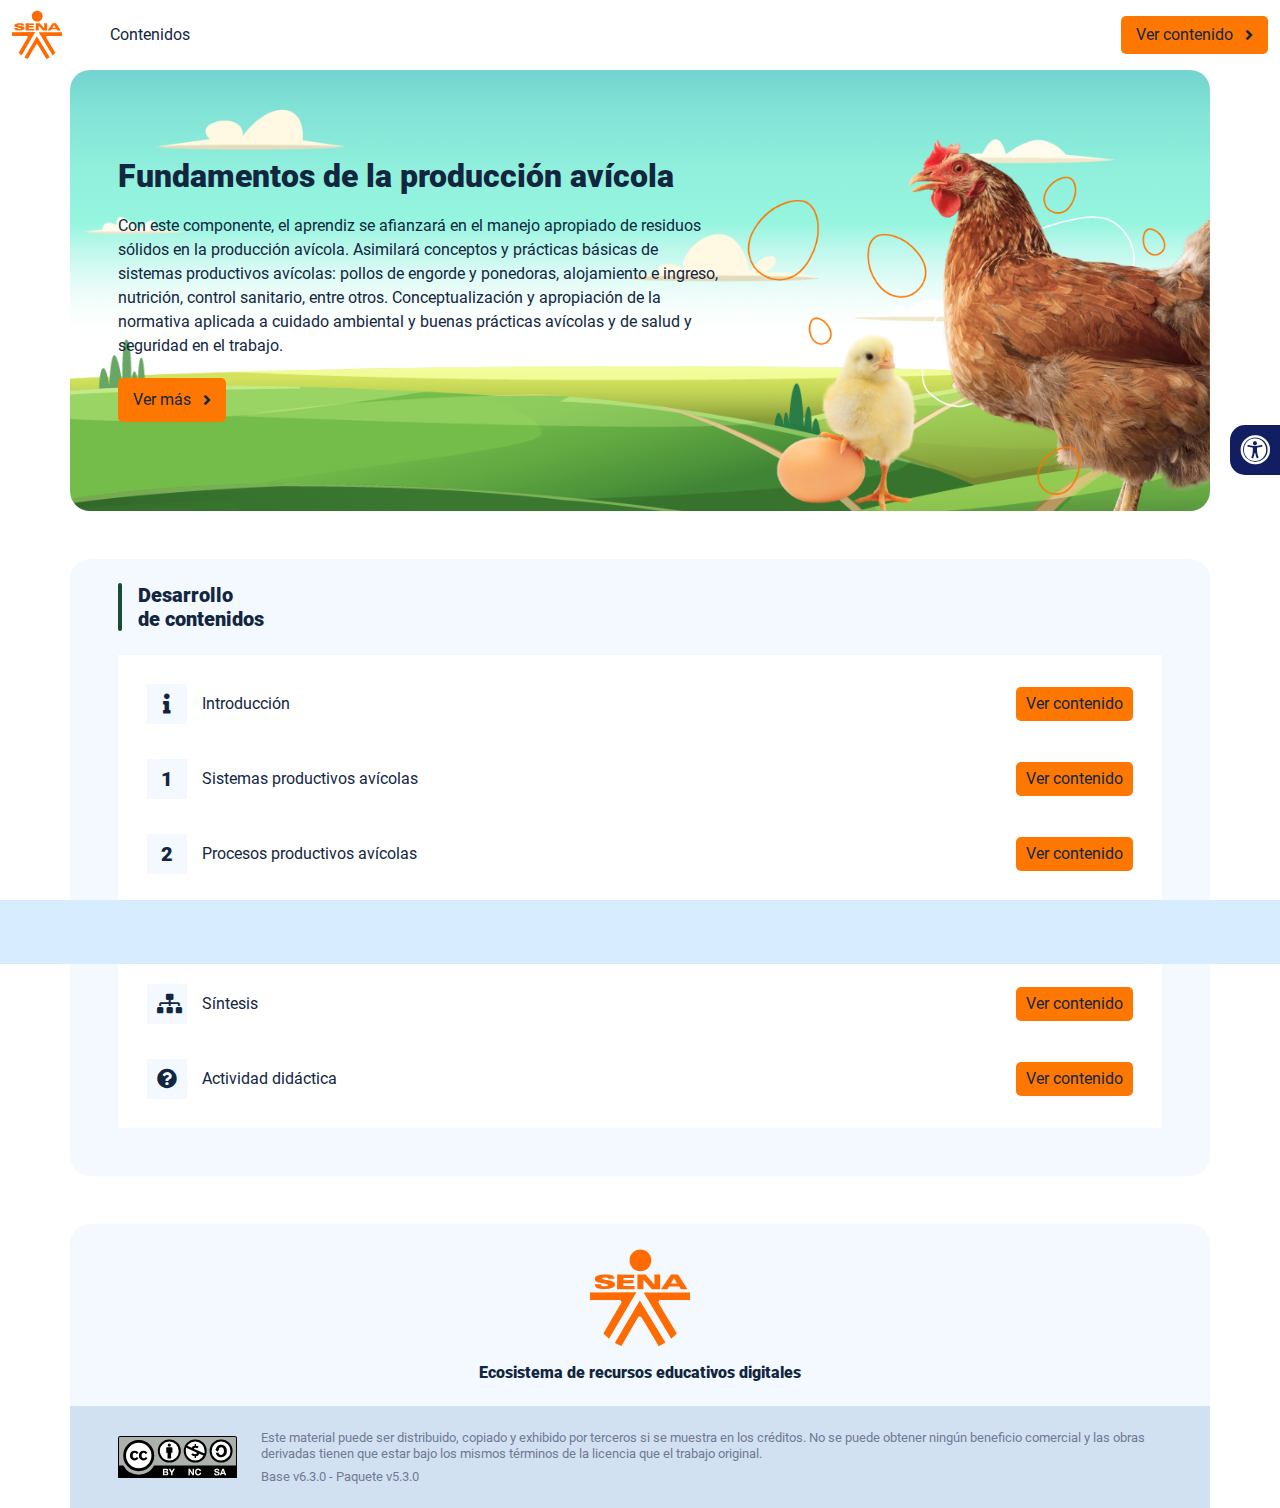
<file: index.html>
<!DOCTYPE html><html lang=""><head><meta charset="utf-8"><meta http-equiv="X-UA-Compatible" content="IE=edge"><meta name="viewport" content="width=device-width,initial-scale=1"><link rel="icon" href="favicon.ico"><title>Fundamentos de la producción avícola</title><link href="css/chunk-0c047e41.3babef71.css" rel="prefetch"><link href="css/chunk-25b302c8.3babef71.css" rel="prefetch"><link href="css/chunk-26fc7596.3babef71.css" rel="prefetch"><link href="css/chunk-2d2747e2.3babef71.css" rel="prefetch"><link href="css/chunk-32334cb6.3babef71.css" rel="prefetch"><link href="css/chunk-3c57cd7b.3babef71.css" rel="prefetch"><link href="css/chunk-4f2d402a.3babef71.css" rel="prefetch"><link href="css/chunk-4fde0a08.14d1f3e8.css" rel="prefetch"><link href="css/chunk-515a8379.8ce881b7.css" rel="prefetch"><link href="css/chunk-59974754.d2f0193a.css" rel="prefetch"><link href="css/chunk-6e1e538a.126808df.css" rel="prefetch"><link href="css/chunk-766a929b.2e18beda.css" rel="prefetch"><link href="css/chunk-f2df7d2c.3babef71.css" rel="prefetch"><link href="css/comple.6e576173.css" rel="prefetch"><link href="css/creditos.42801cca.css" rel="prefetch"><link href="css/glosario.0c63f550.css" rel="prefetch"><link href="css/referencias.53280e36.css" rel="prefetch"><link href="css/tema1.61b1451f.css" rel="prefetch"><link href="js/actividad.7e920623.js" rel="prefetch"><link href="js/chunk-0206bfa0.f6b22203.js" rel="prefetch"><link href="js/chunk-0c047e41.9b1bb559.js" rel="prefetch"><link href="js/chunk-13a6037e.06ae7612.js" rel="prefetch"><link href="js/chunk-18f95272.5bd05219.js" rel="prefetch"><link href="js/chunk-25b302c8.629f4d9c.js" rel="prefetch"><link href="js/chunk-26fc7596.713d4d59.js" rel="prefetch"><link href="js/chunk-2c06842c.e087eb9f.js" rel="prefetch"><link href="js/chunk-2d0e96ec.e68856df.js" rel="prefetch"><link href="js/chunk-2d208d90.e58f6df0.js" rel="prefetch"><link href="js/chunk-2d21d0e2.9ec1a248.js" rel="prefetch"><link href="js/chunk-2d22c123.f1248a7a.js" rel="prefetch"><link href="js/chunk-2d2747e2.40b1ebaa.js" rel="prefetch"><link href="js/chunk-2e80bb9a.2508c8be.js" rel="prefetch"><link href="js/chunk-319206de.20972ce0.js" rel="prefetch"><link href="js/chunk-32334cb6.419c87c5.js" rel="prefetch"><link href="js/chunk-3c57cd7b.702ca2e7.js" rel="prefetch"><link href="js/chunk-3d6834f6.d0eafb2a.js" rel="prefetch"><link href="js/chunk-4cdd78c0.c09fb6b1.js" rel="prefetch"><link href="js/chunk-4f2d402a.69353a2b.js" rel="prefetch"><link href="js/chunk-4fde0a08.8f9eb629.js" rel="prefetch"><link href="js/chunk-515a8379.f653132c.js" rel="prefetch"><link href="js/chunk-53ccb27e.b935e3c7.js" rel="prefetch"><link href="js/chunk-55d286b8.d53c5e8e.js" rel="prefetch"><link href="js/chunk-59974754.9dd2eeb2.js" rel="prefetch"><link href="js/chunk-6e1e538a.5d7a1f2d.js" rel="prefetch"><link href="js/chunk-766a929b.f67dfaec.js" rel="prefetch"><link href="js/chunk-c796899c.a57ae547.js" rel="prefetch"><link href="js/chunk-e8a7823a.dad736a2.js" rel="prefetch"><link href="js/chunk-f2df7d2c.3b80efdb.js" rel="prefetch"><link href="js/chunk-fde47172.2a900ac7.js" rel="prefetch"><link href="js/comple.926cb5c7.js" rel="prefetch"><link href="js/creditos.046e91c6.js" rel="prefetch"><link href="js/glosario.4846e168.js" rel="prefetch"><link href="js/intro.a8ce4b25.js" rel="prefetch"><link href="js/referencias.42bc7bd1.js" rel="prefetch"><link href="js/sintesis.a0a55c9a.js" rel="prefetch"><link href="js/tema1.19e850af.js" rel="prefetch"><link href="js/tema2.1e080bad.js" rel="prefetch"><link href="js/tema3.7d7e0f28.js" rel="prefetch"><link href="css/app.0c7ef2ea.css" rel="preload" as="style"><link href="css/chunk-vendors.3fad5cdc.css" rel="preload" as="style"><link href="js/app.5ee30ae8.js" rel="preload" as="script"><link href="js/chunk-vendors.dee6c8a1.js" rel="preload" as="script"><link href="css/chunk-vendors.3fad5cdc.css" rel="stylesheet"><link href="css/app.0c7ef2ea.css" rel="stylesheet"></head><body><noscript><strong>We're sorry but Fundamentos de la producción avícola doesn't work properly without JavaScript enabled. Please enable it to continue.</strong></noscript><div id="app"></div><script src="js/chunk-vendors.dee6c8a1.js"></script><script src="js/app.5ee30ae8.js"></script></body></html>
</file>
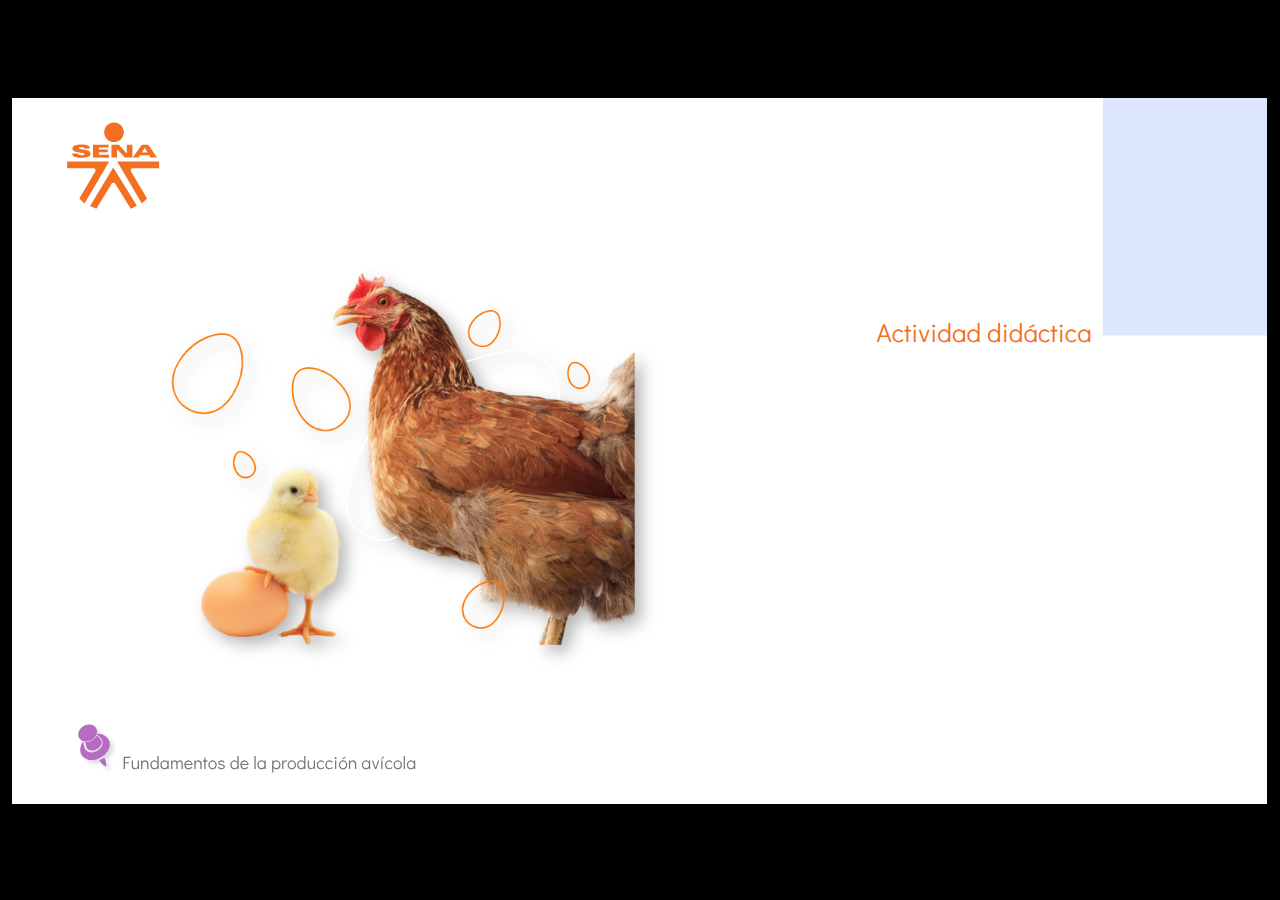
<file: actividades/actividad.html>
﻿<!doctype html>
<html lang="es">
<head>
  <meta charset="utf-8">
  <!-- Creado con Storyline 360 - http://www.articulate.com  -->
  <!-- version: 3.68.28820.0 -->
  <title>Actividad did&#225;ctica</title>
  <meta http-equiv="x-ua-compatible" content="IE=edge"/>
  <meta name="viewport" content="width=device-width,initial-scale=1,user-scalable=no,shrink-to-fit=no,minimal-ui"/>
  <meta name="apple-mobile-web-app-capable" content="yes"/>
  <style>
    html, body { height: 100%; padding: 0; margin: 0 }
    #app { height: 100%; width: 100%; }
  </style>

  <script>
    window.DS = {};
    window.globals = {
      DATA_PATH_BASE: '',
      HAS_FRAME: true,
      HAS_SLIDE: true,

      lmsPresent: false,
      tinCanPresent: false,
      cmi5Present: false,
      aoSupport: false,
      scale: 'show all',
      captureRc: false,
      browserSize: 'optimal',
      bgColor: '#000000',
      features: 'AccessibleVideo,FullScreenToggle,InsertSvgPicture,LayerPresentAsDialog,MultipleQuizTracking,QuestionCorrectVariable,UpdatedThemeEditor',
      themeName: 'classic',
      preloaderColor: '#FFFFFF',
      suppressAnalytics: false,
      productChannel: 'stable',
      publishSource: 'storyline',
      aid: 'aid|5304b41d-7af7-4125-b8d1-83eb222823e2',
      cid: '04bfd34e-cd07-4569-9f02-371561cab23e',
      playerVersion: '3.68.28820.0',
      publishTimestamp: '2022-10-01T02:25:08.0554579Z',
      maxIosVideoElements: 10,
      connectionSettings: { },

      
      parseParams: function(qs) {
        if (window.globals.parsedParams != null) {
          return window.globals.parsedParams;
        }
        qs = (qs || window.location.search.substr(1)).split('+').join(' ');
        var params = {},
            tokens,
            re = /[?&]?([^=]+)=([^&]*)/g;

        while (tokens = re.exec(qs)) {
          params[decodeURIComponent(tokens[1]).trim()] =
            decodeURIComponent(tokens[2]).trim();
        }
        window.globals.parsedParams = params;
        return params;
      }

    };
  </script>
  <script>
    var isIe11 = ('ActiveXObject' in window || window.MSBlobBuilder != null)
      && window.msCrypto != null && !window.ActiveXObject;
    if (isIe11) {
      window.globals.unsupportedBrowser = true;
      document.write(atob('[base64]'));
    }
  </script>
  
  <script>window.THREE = { };</script>
  
</head>
<body style="background: #000000" class="cs-HTML theme-classic">
  <!-- 360 -->
  <script>!function(e){var i=/iPhone/i,o=/iPod/i,n=/iPad/i,t=/(?=.*\bAndroid\b)(?=.*\bMobile\b)/i,d=/Android/i,s=/(?=.*\bAndroid\b)(?=.*\bSD4930UR\b)/i,b=/(?=.*\bAndroid\b)(?=.*\b(?:KFOT|KFTT|KFJWI|KFJWA|KFSOWI|KFTHWI|KFTHWA|KFAPWI|KFAPWA|KFARWI|KFASWI|KFSAWI|KFSAWA)\b)/i,r=/IEMobile/i,h=/(?=.*\bWindows\b)(?=.*\bARM\b)/i,a=/BlackBerry/i,l=/BB10/i,p=/Opera Mini/i,f=/(CriOS|Chrome)(?=.*\bMobile\b)/i,u=/(?=.*\bFirefox\b)(?=.*\bMobile\b)/i,c=new RegExp("(?:Nexus 7|BNTV250|Kindle Fire|Silk|GT-P1000)","i"),w=function(e,i){return e.test(i)},A=function(e){var A=e||navigator.userAgent,v=A.split("[FBAN");if(void 0!==v[1]&&(A=v[0]),this.apple={phone:w(i,A),ipod:w(o,A),tablet:!w(i,A)&&w(n,A),device:w(i,A)||w(o,A)||w(n,A)},this.amazon={phone:w(s,A),tablet:!w(s,A)&&w(b,A),device:w(s,A)||w(b,A)},this.android={phone:w(s,A)||w(t,A),tablet:!w(s,A)&&!w(t,A)&&(w(b,A)||w(d,A)),device:w(s,A)||w(b,A)||w(t,A)||w(d,A)},this.windows={phone:w(r,A),tablet:w(h,A),device:w(r,A)||w(h,A)},this.other={blackberry:w(a,A),blackberry10:w(l,A),opera:w(p,A),firefox:w(u,A),chrome:w(f,A),device:w(a,A)||w(l,A)||w(p,A)||w(u,A)||w(f,A)},this.seven_inch=w(c,A),this.any=this.apple.device||this.android.device||this.windows.device||this.other.device||this.seven_inch,this.phone=this.apple.phone||this.android.phone||this.windows.phone,this.tablet=this.apple.tablet||this.android.tablet||this.windows.tablet,"undefined"==typeof window)return this},v=function(){var e=new A;return e.Class=A,e};"undefined"!=typeof module&&module.exports&&"undefined"==typeof window?module.exports=A:"undefined"!=typeof module&&module.exports&&"undefined"!=typeof window?module.exports=v():"function"==typeof define&&define.amd?define("isMobile",[],e.isMobile=v()):e.isMobile=v()}(this);
    window.isMobile.apple.tablet = window.isMobile.apple.tablet ||
      (navigator.platform === 'MacIntel' && navigator.maxTouchPoints > 1);
    window.isMobile.apple.device = window.isMobile.apple.device || window.isMobile.apple.tablet;
    window.isMobile.tablet = window.isMobile.tablet || window.isMobile.apple.tablet;
    window.isMobile.any = window.isMobile.any || window.isMobile.apple.tablet;
  </script>

  <div id="focus-sink" tabindex="-1"></div>

  <div id="preso"></div>
  <script>
    (function() {

      var classTypes = [ 'desktop', 'mobile', 'phone', 'tablet' ];

      var addDeviceClasses = function(prefix, testObj) {
        var curr, i;
        for (i = 0; i < classTypes.length; i++) {
          curr = classTypes[i];
          if (testObj[curr]) {
            document.body.classList.add(prefix + curr);
          }
        }
      };

      var params = window.globals.parseParams(),
          isDevicePreview = params.devicepreview === '1',
          isPhoneOverride = params.deviceType === 'phone' || (isDevicePreview && params.phone == '1'),
          isTabletOverride = (params.deviceType === 'tablet' || isDevicePreview) && !isPhoneOverride,
          isMobileOverride = isPhoneOverride || isTabletOverride;

      var deviceView = {
        desktop: !window.isMobile.any && !isMobileOverride,
        mobile: window.isMobile.any || isMobileOverride,
        phone: isPhoneOverride || (window.isMobile.phone && !isTabletOverride),
        tablet: isTabletOverride || window.isMobile.tablet
      };

      window.globals.deviceView = deviceView;
      window.isMobile.desktop = !window.isMobile.any;
      window.isMobile.mobile = window.isMobile.any;

      addDeviceClasses('view-', deviceView);

    })();
  </script>
  
  <script src='story_content/user.js' type=text/javascript></script>
  <div class="slide-loader"></div>

  <script>
    if (window.globals.deviceView.isMobile) { var doc = document, loader = doc.body.querySelector('.slide-loader'); [ 1, 2, 3 ].forEach(function(n) { var d = doc.createElement('div'); d.style.backgroundColor = window.globals.preloaderColor; d.classList.add('mobile-loader-dot'); d.classList.add('dot' + n); loader.appendChild(d); }); }
  </script>

  <div class="mobile-load-title-overlay" style="display: none">
    <div class="mobile-load-title">Actividad did&#225;ctica</div>
  </div>

  <div class="mobile-chrome-warning"></div>

  
<style>
  .warn-connection-dialog {
    display: none;
    background: transparent;
    pointer-events: none;
    position: fixed;
    left: 0;
    top: 0;
    width: 100%;
    height: 100%;
    z-index: 999;
  }

  .warn-connection-content {
    border-radius: 4px;
    background: white;
    border: 1px solid #E7E7E7;
    color: #333333;
    box-shadow: 0 2px 4px rgba(0, 0, 0, 0.25);
    transition: all 150ms ease-out;
    position: absolute;
    white-space: nowrap;
  }

  .view-phone.is-landscape .warn-connection-content {
    left: 23px;
    bottom: 23px;
  }

  .view-tablet.is-landscape .warn-connection-content {
    left: 50%;
    top: 20px;
    transform: translateX(-50%);
  }

  .is-portrait .warn-connection-content {
    transform: translate(-50%, calc(-100% - 15px));
  }

  .warn-connection-content p {
    display: inline-block;
    margin: 0 8px 0 0;
    line-height: 33px;
    font-size: 11px;
  }

  .warn-connection-content svg {
    position: relative;
    vertical-align: middle;
    margin: 0 2px 2px 8px;
  }

  .view-desktop .warn-connection-content {
    left: 1.5em;
    bottom: 1.5em;
  }

  .view-desktop .warn-connection-content p {
    font-size: 1.1em;
  }

  .is-offline .warn-connection-dialog {
    display: block;
  }

  .is-offline .cs-panel * {
    pointer-events: none !important;
  }

  .is-offline .cs-panel {
    pointer-events: all !important;
  }

  .is-offline #nav-controls * {
    pointer-events: none !important;
  }

  .is-offline #nav-controls {
    pointer-events: all !important;
  }
</style>

<div class="warn-connection-dialog">
  <div class="warn-connection-content">
    <svg width="17" height="15" viewBox="0 0 17 15" xmlns="http://www.w3.org/2000/svg">
      <path fill="#8F0000" stroke="white" d="M16.07,12.98 L15.88,12.23 L9.51,1.21 C8.97,0.26,7.6,0.26,7.06,1.21 L0.69,12.23 C0.15,13.16,0.81,14.36,1.91,14.36 H14.65 C15.47,14.36,16.05,13.7,16.07,12.98 Z"/>
      <path fill="white" stroke="white" d="M8.58,5.5 C8.35,5.28,8.5,5.35,8.21,5.32 C8.09,5.35,7.97,5.49,7.96,5.67 C7.97,5.79,7.98,5.92,7.98,6.04 L7.98,6.04 C7.99,6.17,8,6.31,8.01,6.43 L8.01,6.44 C8.03,6.92,8.06,7.41,8.09,7.9 L8.09,7.9 C8.12,8.39,8.14,8.88,8.17,9.37 C8.17,9.39,8.18,9.42,8.2,9.44 C8.23,9.46,8.25,9.47,8.28,9.47 C8.31,9.47,8.34,9.46,8.35,9.44 C8.37,9.43,8.38,9.4,8.39,9.35 L8.39,9.34 C8.39,9.24,8.4,9.15,8.4,9.05 L8.4,9.05 C8.41,8.96,8.41,8.86,8.42,8.75 C8.43,8.44,8.45,8.12,8.47,7.81 L8.47,7.81 C8.49,7.49,8.51,7.18,8.53,6.87 C8.55,6.46,8.56,6.05,8.59,5.64 L8.6,5.62 C8.6,5.57,8.59,5.53,8.58,5.5 L8.21,5.32 Z"/>
      <circle fill="white" stroke="white" cx="8.3" cy="11.35" r="0.3"/>
    </svg>
    <p>You are offline. Trying to reconnect...</p>
  </div>
</div>

<script>
  (function() {
    window.DS.connection = {
      warningShown: false,
      assets: {},
      loadingAssetGroup: false,
      retryDelay: 500
    };

    // @TODO this is POC code and can be cleaned up a bit more if we move forward
    // with the feature



    // The `window.globals.features` variable must be set in `webpack.dev.config` when testing locally - it is not enough
    // to have it in the data - but it must be set there as well.
    var useConnectionMessages = window.AbortController != null &&
      window.location.protocol != 'file:' &&
      window.globals.features.indexOf('ConnectionMessages') != -1;

    window.DS.connection.useConnectionMessages = useConnectionMessages

    var assetCount = 0;
    var checkLoadedId;
    var connectionSettings = window.globals.connectionSettings;

    if (useConnectionMessages && connectionSettings != null) {
      var contentEl = document.querySelector('.warn-connection-content');
      var messageEl = contentEl.querySelector('p')

      if (connectionSettings.useDarkTheme) {
        contentEl.style.borderColor = '#BABBBA';
        contentEl.style.backgroundColor = '#282828';
        contentEl.style.color = '#FFFFFF';
      }

      if (connectionSettings.message != null) {
        messageEl.textContent = window.decodeURIComponent(connectionSettings.message);
      }
    }

    function checkAssetsReady() {
      for (var i in DS.connection.assets) {
        if (!DS.connection.assets[i].success) {
          return false;
        }
      }
      return true;
    }

    function stopAssetGroup() {
      if (!useConnectionMessages) { return; }

      assetCount = 0;

      DS.connection.oldAssetGroup = DS.connection.assets;
      DS.connection.assets = {};
      DS.connection.loadingAssetGroup = false;
      clearInterval(checkLoadedId);
    }

    function startAssetGroup() {
      if (!useConnectionMessages) { return; }
      var ticks = 0;
      clearInterval(checkLoadedId);
      checkLoadedId = setInterval(function() {
        var loaded = 0;
        if (assetCount === 0 && loaded === 0) {
          clearInterval(checkLoadedId);
          return;
        }

        for (var i in DS.connection.assets) {
          if (DS.connection.assets[i].success) {
            loaded++;
          }
        }

        if (assetCount === loaded && checkAssetsReady()) {
          for (var i in DS.connection.assets) {
            if (DS.connection.assets[i].action) {
              DS.connection.assets[i].action();
            }
          }
          hideWarning();
          stopAssetGroup();
        }
      }, 100)
    }

    function requiredAsset(url, action, retry, type) {
      if (!useConnectionMessages) { return; }
      if (DS.connection.assets[url]) { return; }

      DS.connection.assets[url] = {
        success: false, action: action, retry: retry, type: type
      };
      assetCount = Object.keys(DS.connection.assets).length;
      if (!DS.connection.loadingAssetGroup) {
        startAssetGroup();
      }
      DS.connection.loadingAssetGroup = true;
    }

    function assetLoaded(url) {
      if (!useConnectionMessages) { return; }
      if (DS.connection.assets[url]) {
        DS.connection.assets[url].success = true;
      }
    }

    function assetFailed(url) {
      if (!useConnectionMessages) { return; }
      if (!DS.connection.assets[url]) {
        if (/\.js$/.test(url)) {
          setTimeout(function() {
            if (DS.connection.lastSlideLoaded != null) {
              DS.connection.lastSlideLoaded();
            }
          }, DS.connection.retryDelay);
        }
        return;
      }
      if (!DS.connection.warningShown) { showWarning(); }
      if (DS.connection.assets[url].retry) {
        setTimeout(function() {
          if (!DS.connection.assets[url].success) {
            DS.connection.assets[url].retry()
          }
        }, DS.connection.retryDelay);
      }
    }

    function hideWarning() {
      document.body.classList.remove('is-offline');
      DS.connection.warningShown = false;
    }
    DS.connection.hideWarning = hideWarning

    function showWarning(btn) {
      document.body.classList.add('is-offline')
      DS.connection.warningShown = true;
      updateWarningPosition();
    }

    function updateWarningPosition() {
      if (!DS.connection.warningShown) {
        return;
      }

      var isPortrait = document.body.classList.contains('is-portrait');
      var warningEl = document.querySelector('.warn-connection-content');

      if (isPortrait) {
        var slide = document.querySelector('.primary-slide');
        var slideRect = slide.getBoundingClientRect();

        warningEl.style.top = `${slideRect.top}px`
        warningEl.style.left = `${slideRect.left + slideRect.width / 2}px`
      } else {
        warningEl.style.top = null;
        warningEl.style.left = null;
      }

      window.requestAnimationFrame(updateWarningPosition);
    }

    // these will all be noops if the feature flag isn't set in
    // the data and `window.globals.features`
    DS.connection.requiredAsset = requiredAsset;
    DS.connection.assetLoaded = assetLoaded;
    DS.connection.assetFailed = assetFailed;
    DS.connection.stopAssetGroup = stopAssetGroup;
    DS.connection.startAssetGroup = startAssetGroup;
  })();
</script>


  <script>
    
    if (window.autoSpider && window.vInterfaceObject) {
      document.querySelector('.mobile-load-title-overlay').style.display = 'none';
    }
  </script>

  

  <link rel="stylesheet" href="html5/data/css/output.min.css" data-noprefix/>
</body>
<script src="html5/lib/scripts/bootstrapper.min.js"></script>
</html>
</file>
<file: css/chunk-0c047e41.3babef71.css>
.actividad[data-v-22adfd6b]{background-color:#f2f2f2}.horizontal-scroll__wrapper[data-v-22adfd6b]{overflow:hidden}.horizontal-scroll[data-v-22adfd6b]{display:flex;transition:transform .5s ease-in-out;align-items:center;flex-wrap:nowrap}.horizontal-scroll[data-v-22adfd6b]:not(.row){width:100%}.horizontal-scroll--item-fw[data-v-22adfd6b]>div{flex-grow:0;flex-shrink:0;width:100%;margin:0!important}
</file>
<file: css/chunk-25b302c8.3babef71.css>
.actividad[data-v-22adfd6b]{background-color:#f2f2f2}.horizontal-scroll__wrapper[data-v-22adfd6b]{overflow:hidden}.horizontal-scroll[data-v-22adfd6b]{display:flex;transition:transform .5s ease-in-out;align-items:center;flex-wrap:nowrap}.horizontal-scroll[data-v-22adfd6b]:not(.row){width:100%}.horizontal-scroll--item-fw[data-v-22adfd6b]>div{flex-grow:0;flex-shrink:0;width:100%;margin:0!important}
</file>
<file: css/chunk-26fc7596.3babef71.css>
.actividad[data-v-22adfd6b]{background-color:#f2f2f2}.horizontal-scroll__wrapper[data-v-22adfd6b]{overflow:hidden}.horizontal-scroll[data-v-22adfd6b]{display:flex;transition:transform .5s ease-in-out;align-items:center;flex-wrap:nowrap}.horizontal-scroll[data-v-22adfd6b]:not(.row){width:100%}.horizontal-scroll--item-fw[data-v-22adfd6b]>div{flex-grow:0;flex-shrink:0;width:100%;margin:0!important}
</file>
<file: css/chunk-2d2747e2.3babef71.css>
.actividad[data-v-22adfd6b]{background-color:#f2f2f2}.horizontal-scroll__wrapper[data-v-22adfd6b]{overflow:hidden}.horizontal-scroll[data-v-22adfd6b]{display:flex;transition:transform .5s ease-in-out;align-items:center;flex-wrap:nowrap}.horizontal-scroll[data-v-22adfd6b]:not(.row){width:100%}.horizontal-scroll--item-fw[data-v-22adfd6b]>div{flex-grow:0;flex-shrink:0;width:100%;margin:0!important}
</file>
<file: css/chunk-32334cb6.3babef71.css>
.actividad[data-v-22adfd6b]{background-color:#f2f2f2}.horizontal-scroll__wrapper[data-v-22adfd6b]{overflow:hidden}.horizontal-scroll[data-v-22adfd6b]{display:flex;transition:transform .5s ease-in-out;align-items:center;flex-wrap:nowrap}.horizontal-scroll[data-v-22adfd6b]:not(.row){width:100%}.horizontal-scroll--item-fw[data-v-22adfd6b]>div{flex-grow:0;flex-shrink:0;width:100%;margin:0!important}
</file>
<file: css/chunk-3c57cd7b.3babef71.css>
.actividad[data-v-22adfd6b]{background-color:#f2f2f2}.horizontal-scroll__wrapper[data-v-22adfd6b]{overflow:hidden}.horizontal-scroll[data-v-22adfd6b]{display:flex;transition:transform .5s ease-in-out;align-items:center;flex-wrap:nowrap}.horizontal-scroll[data-v-22adfd6b]:not(.row){width:100%}.horizontal-scroll--item-fw[data-v-22adfd6b]>div{flex-grow:0;flex-shrink:0;width:100%;margin:0!important}
</file>
<file: css/chunk-4f2d402a.3babef71.css>
.actividad[data-v-22adfd6b]{background-color:#f2f2f2}.horizontal-scroll__wrapper[data-v-22adfd6b]{overflow:hidden}.horizontal-scroll[data-v-22adfd6b]{display:flex;transition:transform .5s ease-in-out;align-items:center;flex-wrap:nowrap}.horizontal-scroll[data-v-22adfd6b]:not(.row){width:100%}.horizontal-scroll--item-fw[data-v-22adfd6b]>div{flex-grow:0;flex-shrink:0;width:100%;margin:0!important}
</file>
<file: css/chunk-4fde0a08.14d1f3e8.css>
.actividad[data-v-a108b06a]{background-color:#f2f2f2}.header[data-v-a108b06a]{position:sticky;top:0;padding-top:10px;padding-bottom:10px;background-color:#fff;z-index:10010;line-height:1.1em}.header__logo[data-v-a108b06a]{width:50px}@media (max-width:576px){.header__componente-formativo[data-v-a108b06a]{font-size:.8em}}.header__menu[data-v-a108b06a]{cursor:pointer}.header__menu span[data-v-a108b06a]{font-size:.7em;display:block;line-height:1em;text-align:center;color:#111e61}.header__menu__btn[data-v-a108b06a]{width:30px;height:30px;position:relative;margin-bottom:4px}.header__menu__btn .line-1[data-v-a108b06a],.header__menu__btn .line-2[data-v-a108b06a],.header__menu__btn .line-3[data-v-a108b06a]{height:4px;width:30px;background-color:#111e61;transform-origin:center center;position:absolute;left:0;border-radius:2px}.header__menu__btn .line-1[data-v-a108b06a]{top:4px;-webkit-animation:line-1-inactive-data-v-a108b06a .5s ease-in-out forwards;animation:line-1-inactive-data-v-a108b06a .5s ease-in-out forwards}.header__menu__btn .line-2[data-v-a108b06a]{top:13px;-webkit-animation:line-2-inactive-data-v-a108b06a .5s ease-in-out forwards;animation:line-2-inactive-data-v-a108b06a .5s ease-in-out forwards}.header__menu__btn .line-3[data-v-a108b06a]{top:22px;-webkit-animation:line-3-inactive-data-v-a108b06a .5s ease-in-out forwards;animation:line-3-inactive-data-v-a108b06a .5s ease-in-out forwards}.header__menu__btn[data-v-a108b06a]:hover{cursor:pointer}.header__menu__btn--open .line-1[data-v-a108b06a]{-webkit-animation:line-1-active-data-v-a108b06a .5s ease-in-out forwards;animation:line-1-active-data-v-a108b06a .5s ease-in-out forwards}.header__menu__btn--open .line-2[data-v-a108b06a]{-webkit-animation:line-2-active-data-v-a108b06a .5s ease-in-out forwards;animation:line-2-active-data-v-a108b06a .5s ease-in-out forwards}.header__menu__btn--open .line-3[data-v-a108b06a]{-webkit-animation:line-3-active-data-v-a108b06a .5s ease-in-out forwards;animation:line-3-active-data-v-a108b06a .5s ease-in-out forwards}@-webkit-keyframes line-1-active-data-v-a108b06a{0%{transform:translate(0) rotate(0)}50%{transform:translateY(9px) rotate(0)}to{transform:translateY(9px) rotate(45deg)}}@keyframes line-1-active-data-v-a108b06a{0%{transform:translate(0) rotate(0)}50%{transform:translateY(9px) rotate(0)}to{transform:translateY(9px) rotate(45deg)}}@-webkit-keyframes line-2-active-data-v-a108b06a{0%{transform:scale(1)}to{transform:scale(0)}}@keyframes line-2-active-data-v-a108b06a{0%{transform:scale(1)}to{transform:scale(0)}}@-webkit-keyframes line-3-active-data-v-a108b06a{0%{transform:translate(0) rotate(0)}50%{transform:translateY(-9px) rotate(0)}to{transform:translateY(-9px) rotate(-45deg)}}@keyframes line-3-active-data-v-a108b06a{0%{transform:translate(0) rotate(0)}50%{transform:translateY(-9px) rotate(0)}to{transform:translateY(-9px) rotate(-45deg)}}@-webkit-keyframes line-1-inactive-data-v-a108b06a{0%{transform:translateY(9px) rotate(45deg)}50%{transform:translateY(9px) rotate(0)}to{transform:translate(0) rotate(0)}}@keyframes line-1-inactive-data-v-a108b06a{0%{transform:translateY(9px) rotate(45deg)}50%{transform:translateY(9px) rotate(0)}to{transform:translate(0) rotate(0)}}@-webkit-keyframes line-2-inactive-data-v-a108b06a{0%{transform:scale(0)}to{transform:scale(1)}}@keyframes line-2-inactive-data-v-a108b06a{0%{transform:scale(0)}to{transform:scale(1)}}@-webkit-keyframes line-3-inactive-data-v-a108b06a{0%{transform:translateY(-9px) rotate(-45deg)}50%{transform:translateY(-9px) rotate(0)}to{transform:translate(0) rotate(0)}}@keyframes line-3-inactive-data-v-a108b06a{0%{transform:translateY(-9px) rotate(-45deg)}50%{transform:translateY(-9px) rotate(0)}to{transform:translate(0) rotate(0)}}
</file>
<file: css/chunk-515a8379.8ce881b7.css>
.actividad{background-color:#f2f2f2}.banner-interno{position:relative}.banner-interno__fondo{position:absolute;top:0;bottom:-50px;left:0;right:0;background-color:#1bbc9b;background-size:cover;background-position:50%}.banner-interno__titulo{display:flex;align-items:center}.banner-interno__titulo__icono{display:block;width:32px;height:32px;border-radius:50%;background-color:#12263f;position:relative}.banner-interno__titulo__icono i{color:#1bbc9b;position:absolute;left:50%;top:50%;transform:translate(-50%,-50%)}.banner-interno__titulo h1,.banner-interno__titulo h2,.banner-interno__titulo h3,.banner-interno__titulo h4,.banner-interno__titulo h5,.banner-interno__titulo h6{color:#12263f;line-height:1.1em}
</file>
<file: css/chunk-59974754.d2f0193a.css>
.actividad{background-color:#f2f2f2}.aside-menu{position:sticky;top:70px;flex:0 0 0;width:0;min-height:calc(100vh - 70px);max-height:calc(100vh - 70px);background-color:#f3f9ff;transition:flex .5s ease-in-out,width .5s ease-in-out;overflow-x:hidden;z-index:100001}.aside-menu a{color:#111e61}.aside-menu--open{flex:0 0 300px;width:300px}.aside-menu__content{width:300px;display:flex;flex-direction:column;justify-content:space-between;min-height:calc(100vh - 70px);max-height:calc(100vh - 70px);border-right:1px solid #d8ecff}@media (max-height:800px){.aside-menu__content{min-height:800px;max-height:800px;overflow-y:auto}}.aside-menu__header{padding:10px;text-align:center;background-color:#d8ecff}.aside-menu__header h4{margin:0}.aside-menu__menu{overflow-y:auto;flex-grow:1;list-style:none;padding-left:0;margin-bottom:0}.aside-menu__menu__item--active .aside-menu__menu__item__lnk,.aside-menu__menu__item--active .aside-menu__sec-menu__item__lnk{background-color:#d8ecff;font-weight:700}.aside-menu__menu__item--sub-menu:hover,.aside-menu__menu__item:hover,.aside-menu__sec-menu__item:hover{background-color:#d8ecff}.aside-menu__menu__item--sub-menu{padding-left:10px}.aside-menu__menu__item--sub-menu--active .aside-menu__menu__item__lnk,.aside-menu__menu__item--sub-menu--active .aside-menu__sec-menu__item__lnk{background-color:#d8ecff;font-weight:700;position:relative}.aside-menu__menu__item--sub-menu--active .aside-menu__menu__item__lnk:before,.aside-menu__menu__item--sub-menu--active .aside-menu__sec-menu__item__lnk:before{content:"";display:block;position:absolute;left:0;bottom:0;top:0;width:4px;border-radius:2px;background-color:#194d33}.aside-menu__menu__item__lnk,.aside-menu__sec-menu__item__lnk{display:flex;align-items:center;padding:10px 15px;line-height:1.1em}.aside-menu__menu__item__lnk i,.aside-menu__menu__item__lnk span,.aside-menu__sec-menu__item__lnk i,.aside-menu__sec-menu__item__lnk span{margin-right:10px}.aside-menu__menu__item__lnk i:last-child,.aside-menu__menu__item__lnk span:last-child,.aside-menu__sec-menu__item__lnk i:last-child,.aside-menu__sec-menu__item__lnk span:last-child{margin-right:0}.aside-menu__sec-menu{background-color:#d8ecff;padding:10px 0;flex-shrink:0;margin-bottom:0}.aside-menu__sec-menu__item{padding:10px 15px}.aside-menu__sec-menu__item__lnk{padding:0;border-radius:1em}.aside-menu__sec-menu__item__lnk i{display:block;width:2em;height:2em;padding:.5em 0;text-align:center;background-color:#fff;border-radius:50%}.aside-menu__sec-menu__item__lnk:hover{background-color:#fff}@media (max-width:992px){.aside-menu{position:fixed;top:70px}}@media (max-width:576px){.aside-menu__sec-menu{padding-bottom:110px}}
</file>
<file: css/chunk-6e1e538a.126808df.css>
.actividad[data-v-4f6b7c58]{background-color:#f2f2f2}.accesibilidad[data-v-4f6b7c58]{position:fixed;right:0;top:50vh;height:50px;background-color:#111e61;border-top-left-radius:15px;border-bottom-left-radius:15px;transform:translateY(-50%) translateX(100%) translateX(-50px);overflow:hidden;transition:transform .3s ease-in-out,height .3s ease-in-out}.accesibilidad[data-v-4f6b7c58]:hover{transform:translateY(-50%) translateX(0);height:12.75rem}.accesibilidad [data-v-4f6b7c58]{color:#fff}.accesibilidad__menu__content .accesibilidad__menu__item[data-v-4f6b7c58]{cursor:pointer}.accesibilidad__menu__content .accesibilidad__menu__item[data-v-4f6b7c58]:hover{background-color:#273685}.accesibilidad__menu__content .accesibilidad__menu__item[data-v-4f6b7c58]:last-child{border:none}.accesibilidad__menu__item[data-v-4f6b7c58]{display:flex;align-items:center;padding:10px;border-bottom:1px solid #273685;line-height:1em;-webkit-user-select:none;-moz-user-select:none;-ms-user-select:none;user-select:none}.accesibilidad__menu i[data-v-4f6b7c58]{font-size:30px;font-style:normal;margin-right:10px;line-height:1em}.accesibilidad__menu img[data-v-4f6b7c58]{width:30px;margin-right:10px}
</file>
<file: css/chunk-766a929b.2e18beda.css>
.actividad{background-color:#f2f2f2}.barra-avance{display:flex;align-items:center;justify-content:space-between;position:fixed;bottom:0;left:0;width:100%;padding:10px;background-color:#d8ecff;transition:transform .5s ease-in-out;z-index:100000}.barra-avance__barra{margin:0 20px;flex:1;position:relative;max-width:800px}.barra-avance__barra--amarilla,.barra-avance__barra--blanca{height:4px}.barra-avance__barra--amarilla:after,.barra-avance__barra--amarilla:before,.barra-avance__barra--blanca:after,.barra-avance__barra--blanca:before{content:"";display:block;width:10px;height:10px;border-radius:50%;position:absolute;top:50%}.barra-avance__barra--amarilla:before,.barra-avance__barra--blanca:before{left:0;transform:translate(-50%,-50%)}.barra-avance__barra--amarilla:after,.barra-avance__barra--blanca:after{right:0;transform:translate(50%,-50%)}.barra-avance__barra--blanca,.barra-avance__barra--blanca:after,.barra-avance__barra--blanca:before{background-color:#fff}.barra-avance__barra--amarilla{position:absolute;width:100%;top:0;background-color:#fe7701}.barra-avance__barra--amarilla:after,.barra-avance__barra--amarilla:before{background-color:#fe7701}.barra-avance__boton--regresar{background-color:#b0c0d2}.barra-avance__boton--regresar span{color:#111e61!important}.barra-avance__boton--disable{opacity:0;pointer-events:none}.barra-avance--open{transform:translateY(0)}.barra-avance--close{transform:translateY(100%)}
</file>
<file: css/chunk-f2df7d2c.3babef71.css>
.actividad[data-v-22adfd6b]{background-color:#f2f2f2}.horizontal-scroll__wrapper[data-v-22adfd6b]{overflow:hidden}.horizontal-scroll[data-v-22adfd6b]{display:flex;transition:transform .5s ease-in-out;align-items:center;flex-wrap:nowrap}.horizontal-scroll[data-v-22adfd6b]:not(.row){width:100%}.horizontal-scroll--item-fw[data-v-22adfd6b]>div{flex-grow:0;flex-shrink:0;width:100%;margin:0!important}
</file>
<file: css/comple.6e576173.css>
.banner-interno{position:relative}.banner-interno__fondo{position:absolute;top:0;bottom:-50px;left:0;right:0;background-color:#1bbc9b;background-size:cover;background-position:50%}.banner-interno__titulo{display:flex;align-items:center}.banner-interno__titulo__icono{display:block;width:32px;height:32px;border-radius:50%;background-color:#12263f;position:relative}.banner-interno__titulo__icono i{color:#1bbc9b;position:absolute;left:50%;top:50%;transform:translate(-50%,-50%)}.banner-interno__titulo h1,.banner-interno__titulo h2,.banner-interno__titulo h3,.banner-interno__titulo h4,.banner-interno__titulo h5,.banner-interno__titulo h6{color:#12263f;line-height:1.1em}.actividad{background-color:#f2f2f2}.complementario__enlaces{display:flex;justify-content:center;flex-wrap:wrap}.complementario__enlaces a{margin:0 5px}.complementario__btn{font-size:1.5em;line-height:1em}table{width:calc(100% - 1px);min-width:800px}table thead{background-color:#d8ecff}table thead th{border-color:#d8ecff}table td,table th{padding:25px 20px;text-align:center}
</file>
<file: css/creditos.42801cca.css>
.banner-interno{position:relative}.banner-interno__fondo{position:absolute;top:0;bottom:-50px;left:0;right:0;background-color:#1bbc9b;background-size:cover;background-position:50%}.banner-interno__titulo{display:flex;align-items:center}.banner-interno__titulo__icono{display:block;width:32px;height:32px;border-radius:50%;background-color:#12263f;position:relative}.banner-interno__titulo__icono i{color:#1bbc9b;position:absolute;left:50%;top:50%;transform:translate(-50%,-50%)}.banner-interno__titulo h1,.banner-interno__titulo h2,.banner-interno__titulo h3,.banner-interno__titulo h4,.banner-interno__titulo h5,.banner-interno__titulo h6{color:#12263f;line-height:1.1em}.actividad{background-color:#f2f2f2}.creditos-vista .tarjeta.credito{background-color:#d2e1f1}.creditos{color:#727997;overflow-x:auto}.creditos__item{min-width:490px}.creditos p{line-height:1.3em;margin-bottom:0;color:#727997}.creditos__titulo{font-weight:700;background-color:#d2e1f1;padding:5px 10px;border-top-radius:5px;border-top-left-radius:5px;border-top-right-radius:5px}.creditos table td,.creditos table th{border-color:#d2e1f1}
</file>
<file: css/glosario.0c63f550.css>
.banner-interno{position:relative}.banner-interno__fondo{position:absolute;top:0;bottom:-50px;left:0;right:0;background-color:#1bbc9b;background-size:cover;background-position:50%}.banner-interno__titulo{display:flex;align-items:center}.banner-interno__titulo__icono{display:block;width:32px;height:32px;border-radius:50%;background-color:#12263f;position:relative}.banner-interno__titulo__icono i{color:#1bbc9b;position:absolute;left:50%;top:50%;transform:translate(-50%,-50%)}.banner-interno__titulo h1,.banner-interno__titulo h2,.banner-interno__titulo h3,.banner-interno__titulo h4,.banner-interno__titulo h5,.banner-interno__titulo h6{color:#12263f;line-height:1.1em}.actividad{background-color:#f2f2f2}.glosario__letra-item{display:flex}.glosario__letra-item__texto{padding-top:5px}.glosario__letra-item__letra__icono{width:32px;height:32px;position:relative;line-height:1em;border-radius:50%;background-color:#d2e1f1}.glosario__letra-item__letra__icono span{position:absolute;left:50%;top:50%;transform:translate(-50%,-50%);font-size:1.1em;font-weight:900}
</file>
<file: css/referencias.53280e36.css>
.banner-interno{position:relative}.banner-interno__fondo{position:absolute;top:0;bottom:-50px;left:0;right:0;background-color:#1bbc9b;background-size:cover;background-position:50%}.banner-interno__titulo{display:flex;align-items:center}.banner-interno__titulo__icono{display:block;width:32px;height:32px;border-radius:50%;background-color:#12263f;position:relative}.banner-interno__titulo__icono i{color:#1bbc9b;position:absolute;left:50%;top:50%;transform:translate(-50%,-50%)}.banner-interno__titulo h1,.banner-interno__titulo h2,.banner-interno__titulo h3,.banner-interno__titulo h4,.banner-interno__titulo h5,.banner-interno__titulo h6{color:#12263f;line-height:1.1em}.actividad{background-color:#f2f2f2}.referencias__item:last-child hr{display:none}.referencias__item a{color:#2196f3;text-decoration:underline;overflow-wrap:break-word}
</file>
<file: css/tema1.61b1451f.css>
.actividad{background-color:#f2f2f2}.bloque-texto-g{justify-content:flex-start;background-color:hsla(0,0%,100%,.65)}.bloque-texto-g__img{left:auto;right:0}
</file>
<file: css/app.0c7ef2ea.css>
*,:after,:before{box-sizing:inherit}html{height:100%;line-height:1.15;box-sizing:border-box;-webkit-font-smoothing:antialiased;-moz-osx-font-smoothing:grayscale;-webkit-text-size-adjust:100%;-ms-text-size-adjust:100%;text-rendering:optimizeLegibility}a,abbr,acronym,address,applet,article,aside,audio,b,big,blockquote,body,canvas,caption,center,cite,code,dd,del,details,dfn,div,dl,dt,em,embed,fieldset,figcaption,figure,footer,form,h1,h2,h3,h4,h5,h6,header,hgroup,html,i,iframe,img,ins,kbd,label,legend,li,mark,menu,nav,object,ol,output,p,pre,q,ruby,s,samp,section,small,span,strike,strong,sub,summary,sup,table,tbody,td,tfoot,th,thead,time,tr,tt,u,ul,var,video{margin:0;padding:0;border:0;outline:0;background:transparent;vertical-align:baseline}article,aside,details,figcaption,figure,footer,header,main,menu,nav,section,summary{display:block}[hidden],template{display:none}hr{box-sizing:content-box;height:0;border-bottom:1px solid #e8e8e8;border-left:0;border-right:0;border-top:0;margin:1.5em 0;overflow:visible}[hidden]{display:none}a{font-family:Roboto,sans-serif;font-size:1em;font-weight:400;text-decoration:none;color:#12263f;background-color:transparent;transition:all .15s ease-in-out;-webkit-text-decoration-skip:objects}a:active,a:hover{outline-width:0}a:active,a:focus,a:hover{color:#000}[type=button],[type=reset],[type=submit],button{-webkit-appearance:none;-moz-appearance:none;appearance:none;cursor:pointer;display:inline-block;vertical-align:middle;border:0;border-radius:5px;color:#12263f;background-color:#fe7701;font-family:Roboto,sans-serif;font-weight:400;font-size:1em;-webkit-font-smoothing:antialiased;line-height:1em;white-space:nowrap;text-decoration:none;text-transform:none;padding:.75em 1.5em;margin:0;-webkit-user-select:none;-moz-user-select:none;-ms-user-select:none;user-select:none;overflow:visible;transition:background-color .15s ease-in-out}[type=button]:focus,[type=button]:hover,[type=reset]:focus,[type=reset]:hover,[type=submit]:focus,[type=submit]:hover,button:focus,button:hover{background-color:#fe7701;color:#12263f}[type=button]:disabled,[type=reset]:disabled,[type=submit]:disabled,button:disabled{cursor:not-allowed;opacity:.5}[type=button]:disabled:hover,[type=reset]:disabled:hover,[type=submit]:disabled:hover,button:disabled:hover{background-color:#fe7701}input,select,textarea{margin:0;display:block;font-family:Roboto,sans-serif;font-size:16px}input{overflow:visible}[type=color],[type=date],[type=datetime-local],[type=datetime],[type=email],[type=month],[type=number],[type=password],[type=search],[type=tel],[type=text],[type=time],[type=url],[type=week],input:not([type]),select,select[multiple],textarea{background-color:#fff;border:1px solid #e8e8e8;border-radius:5px;box-shadow:inset 0 1px 3px rgba(0,0,0,.06);box-sizing:inherit;margin-bottom:.75em;padding:.5em;transition:border-color .15s ease-in-out;width:100%}[type=color]:hover,[type=date]:hover,[type=datetime-local]:hover,[type=datetime]:hover,[type=email]:hover,[type=month]:hover,[type=number]:hover,[type=password]:hover,[type=search]:hover,[type=tel]:hover,[type=text]:hover,[type=time]:hover,[type=url]:hover,[type=week]:hover,input:not([type]):hover,select:hover,select[multiple]:hover,textarea:hover{border-color:shade(#e8e8e8,20%)}[type=color]:focus,[type=date]:focus,[type=datetime-local]:focus,[type=datetime]:focus,[type=email]:focus,[type=month]:focus,[type=number]:focus,[type=password]:focus,[type=search]:focus,[type=tel]:focus,[type=text]:focus,[type=time]:focus,[type=url]:focus,[type=week]:focus,input:not([type]):focus,select:focus,select[multiple]:focus,textarea:focus{border-color:#194d33;box-shadow:inset 0 1px 3px rgba(0,0,0,.06),0 0 5px rgba(24,166,137,.7);outline:none}[type=color]:disabled,[type=date]:disabled,[type=datetime-local]:disabled,[type=datetime]:disabled,[type=email]:disabled,[type=month]:disabled,[type=number]:disabled,[type=password]:disabled,[type=search]:disabled,[type=tel]:disabled,[type=text]:disabled,[type=time]:disabled,[type=url]:disabled,[type=week]:disabled,input:not([type]):disabled,select:disabled,select[multiple]:disabled,textarea:disabled{background-color:shade(#fff,5%);cursor:not-allowed}[type=color]:disabled:hover,[type=date]:disabled:hover,[type=datetime-local]:disabled:hover,[type=datetime]:disabled:hover,[type=email]:disabled:hover,[type=month]:disabled:hover,[type=number]:disabled:hover,[type=password]:disabled:hover,[type=search]:disabled:hover,[type=tel]:disabled:hover,[type=text]:disabled:hover,[type=time]:disabled:hover,[type=url]:disabled:hover,[type=week]:disabled:hover,input:not([type]):disabled:hover,select:disabled:hover,select[multiple]:disabled:hover,textarea:disabled:hover{border:1px solid #e8e8e8}select{text-transform:none;max-width:100%;border-radius:5px}::-webkit-file-upload-button{background-color:#fe7701;border:none;cursor:pointer;color:#12263f;border-radius:5px;padding:.75em 1.5em}::-webkit-file-upload-button:hover{background-color:#fe7701}optgroup{font-weight:700}fieldset{border:1px solid #e8e8e8;background-color:transparent;padding:1.5em;-webkit-margin-start:0;-webkit-margin-end:0;-webkit-padding-before:1.5em;-webkit-padding-start:1.5em;-webkit-padding-end:1.5em;-webkit-padding-after:1.5em}legend{box-sizing:border-box;color:inherit;display:table;max-width:100%;padding:0;white-space:normal;font-weight:600;-webkit-padding-start:0;-webkit-padding-end:0}label,legend{margin-bottom:.375em}label{display:block;font-size:1em;font-family:Roboto,sans-serif;font-weight:900}textarea{overflow:auto;resize:vertical}[type=checkbox],[type=radio]{box-sizing:border-box;padding:0;display:inline;margin-right:.375em}[type=number]::-webkit-inner-spin-button,[type=number]::-webkit-outer-spin-button{height:auto}[type=search]{-webkit-appearance:textfield;outline-offset:-2px}[type=search]::-webkit-search-cancel-button,[type=search]::-webkit-search-decoration{-webkit-appearance:none;-moz-appearance:none}::-moz-placeholder{color:#999}:-ms-input-placeholder{color:#999}::placeholder{color:#999}::-webkit-file-upload-button{-webkit-appearance:button;-moz-appearance:button;font:inherit}[type=file]{margin-bottom:.75em;width:100%}[type=button],[type=reset],[type=submit],button{-webkit-appearance:button}[type=button]::-moz-focus-inner,[type=reset]::-moz-focus-inner,[type=submit]::-moz-focus-inner,button::-moz-focus-inner{border-style:none;padding:0}[type=button]:-moz-focusring,[type=reset]:-moz-focusring,[type=submit]:-moz-focusring,button:-moz-focusring{outline:1px dotted ButtonText}progress{vertical-align:baseline}ol,ul{list-style:none;margin-bottom:1em}dt{font-weight:700}figure,img,picture,svg{margin:0;width:100%;max-width:100%}figcaption{display:block;background-color:#e8e8e8;padding:.75em 1.5em;font-size:.8em;font-weight:700}img,svg{display:block;border-style:none}svg:not(:root){overflow:hidden}audio,canvas,progress,video{display:inline-block}audio:not([controls]){display:none;height:0}template{display:none}table{border-collapse:collapse;border-spacing:0;table-layout:fixed;width:100%}td,th,tr{vertical-align:middle}td,th{border:1px solid #e8e8e8;padding:.75em}th{font-size:.875em;line-height:1.2}td{line-height:1.5}body{font-size:16px;font-weight:400;line-height:1.5}body,h1,h2,h3,h4,h5,h6{color:#12263f;font-family:Roboto,sans-serif}h1,h2,h3,h4,h5,h6{font-weight:900;line-height:1.2;margin:0 0 .75em}h1{font-size:2em}h2{font-size:1.5em}h3{font-size:1.25em}h4{font-size:1.125em}h5{font-size:1em}h6{font-size:.875em}p{font-family:Roboto,sans-serif;font-size:1em;font-weight:400;line-height:1.5;color:#12263f;margin-bottom:1em}b,strong{font-weight:700}dfn,em,i{font-style:italic}br{line-height:2em}u{text-decoration:underline}code,kbd,pre,samp{color:#727997;font-family:Lucida Console,Courier New,monospace;font-size:1em}sub,sup{font-size:75%;line-height:0;position:relative;vertical-align:baseline}sub{bottom:-.25em}sup{top:-.5em}small{font-size:80%}mark{background-color:#ffeb3b;color:#000}abbr[title]{border-bottom:none;text-decoration:underline;-webkit-text-decoration:underline dotted;text-decoration:underline dotted}blockquote,q{quotes:none}::selection{background:#2196f3!important;color:#fff!important;text-shadow:none}::-moz-selection{background:#2196f3!important;color:#fff!important;text-shadow:none}img::selection{background:transparent}img::-moz-selection{background:transparent}body{-webkit-tap-highlight-color:#2196F3!important}details,menu{display:block}summary{display:list-item}@media print{*,:after,:before,:first-letter,:first-line{background:transparent!important;color:#000!important;box-shadow:none!important;text-shadow:none!important}a,a:visited{text-decoration:underline}a[href]:after{content:" (" attr(href) ")"}a abbr[title]:after{content:" (" attr(title) ")"}a[href^="#"]:after,a[href^="javascript:"]:after{content:""}blockquote,pre{border:1px solid #999;page-break-inside:avoid}thead{display:table-header-group}img,tr{page-break-inside:avoid}img{max-width:100%!important}h2,h3,p{orphans:3;widows:3}h2,h3{page-break-after:avoid}}[data-aos][data-aos][data-aos-duration="50"],body[data-aos-duration="50"] [data-aos]{transition-duration:50ms}[data-aos][data-aos][data-aos-delay="50"],body[data-aos-delay="50"] [data-aos]{transition-delay:0s}[data-aos][data-aos][data-aos-delay="50"].aos-animate,body[data-aos-delay="50"] [data-aos].aos-animate{transition-delay:50ms}[data-aos][data-aos][data-aos-duration="100"],body[data-aos-duration="100"] [data-aos]{transition-duration:.1s}[data-aos][data-aos][data-aos-delay="100"],body[data-aos-delay="100"] [data-aos]{transition-delay:0s}[data-aos][data-aos][data-aos-delay="100"].aos-animate,body[data-aos-delay="100"] [data-aos].aos-animate{transition-delay:.1s}[data-aos][data-aos][data-aos-duration="150"],body[data-aos-duration="150"] [data-aos]{transition-duration:.15s}[data-aos][data-aos][data-aos-delay="150"],body[data-aos-delay="150"] [data-aos]{transition-delay:0s}[data-aos][data-aos][data-aos-delay="150"].aos-animate,body[data-aos-delay="150"] [data-aos].aos-animate{transition-delay:.15s}[data-aos][data-aos][data-aos-duration="200"],body[data-aos-duration="200"] [data-aos]{transition-duration:.2s}[data-aos][data-aos][data-aos-delay="200"],body[data-aos-delay="200"] [data-aos]{transition-delay:0s}[data-aos][data-aos][data-aos-delay="200"].aos-animate,body[data-aos-delay="200"] [data-aos].aos-animate{transition-delay:.2s}[data-aos][data-aos][data-aos-duration="250"],body[data-aos-duration="250"] [data-aos]{transition-duration:.25s}[data-aos][data-aos][data-aos-delay="250"],body[data-aos-delay="250"] [data-aos]{transition-delay:0s}[data-aos][data-aos][data-aos-delay="250"].aos-animate,body[data-aos-delay="250"] [data-aos].aos-animate{transition-delay:.25s}[data-aos][data-aos][data-aos-duration="300"],body[data-aos-duration="300"] [data-aos]{transition-duration:.3s}[data-aos][data-aos][data-aos-delay="300"],body[data-aos-delay="300"] [data-aos]{transition-delay:0s}[data-aos][data-aos][data-aos-delay="300"].aos-animate,body[data-aos-delay="300"] [data-aos].aos-animate{transition-delay:.3s}[data-aos][data-aos][data-aos-duration="350"],body[data-aos-duration="350"] [data-aos]{transition-duration:.35s}[data-aos][data-aos][data-aos-delay="350"],body[data-aos-delay="350"] [data-aos]{transition-delay:0s}[data-aos][data-aos][data-aos-delay="350"].aos-animate,body[data-aos-delay="350"] [data-aos].aos-animate{transition-delay:.35s}[data-aos][data-aos][data-aos-duration="400"],body[data-aos-duration="400"] [data-aos]{transition-duration:.4s}[data-aos][data-aos][data-aos-delay="400"],body[data-aos-delay="400"] [data-aos]{transition-delay:0s}[data-aos][data-aos][data-aos-delay="400"].aos-animate,body[data-aos-delay="400"] [data-aos].aos-animate{transition-delay:.4s}[data-aos][data-aos][data-aos-duration="450"],body[data-aos-duration="450"] [data-aos]{transition-duration:.45s}[data-aos][data-aos][data-aos-delay="450"],body[data-aos-delay="450"] [data-aos]{transition-delay:0s}[data-aos][data-aos][data-aos-delay="450"].aos-animate,body[data-aos-delay="450"] [data-aos].aos-animate{transition-delay:.45s}[data-aos][data-aos][data-aos-duration="500"],body[data-aos-duration="500"] [data-aos]{transition-duration:.5s}[data-aos][data-aos][data-aos-delay="500"],body[data-aos-delay="500"] [data-aos]{transition-delay:0s}[data-aos][data-aos][data-aos-delay="500"].aos-animate,body[data-aos-delay="500"] [data-aos].aos-animate{transition-delay:.5s}[data-aos][data-aos][data-aos-duration="550"],body[data-aos-duration="550"] [data-aos]{transition-duration:.55s}[data-aos][data-aos][data-aos-delay="550"],body[data-aos-delay="550"] [data-aos]{transition-delay:0s}[data-aos][data-aos][data-aos-delay="550"].aos-animate,body[data-aos-delay="550"] [data-aos].aos-animate{transition-delay:.55s}[data-aos][data-aos][data-aos-duration="600"],body[data-aos-duration="600"] [data-aos]{transition-duration:.6s}[data-aos][data-aos][data-aos-delay="600"],body[data-aos-delay="600"] [data-aos]{transition-delay:0s}[data-aos][data-aos][data-aos-delay="600"].aos-animate,body[data-aos-delay="600"] [data-aos].aos-animate{transition-delay:.6s}[data-aos][data-aos][data-aos-duration="650"],body[data-aos-duration="650"] [data-aos]{transition-duration:.65s}[data-aos][data-aos][data-aos-delay="650"],body[data-aos-delay="650"] [data-aos]{transition-delay:0s}[data-aos][data-aos][data-aos-delay="650"].aos-animate,body[data-aos-delay="650"] [data-aos].aos-animate{transition-delay:.65s}[data-aos][data-aos][data-aos-duration="700"],body[data-aos-duration="700"] [data-aos]{transition-duration:.7s}[data-aos][data-aos][data-aos-delay="700"],body[data-aos-delay="700"] [data-aos]{transition-delay:0s}[data-aos][data-aos][data-aos-delay="700"].aos-animate,body[data-aos-delay="700"] [data-aos].aos-animate{transition-delay:.7s}[data-aos][data-aos][data-aos-duration="750"],body[data-aos-duration="750"] [data-aos]{transition-duration:.75s}[data-aos][data-aos][data-aos-delay="750"],body[data-aos-delay="750"] [data-aos]{transition-delay:0s}[data-aos][data-aos][data-aos-delay="750"].aos-animate,body[data-aos-delay="750"] [data-aos].aos-animate{transition-delay:.75s}[data-aos][data-aos][data-aos-duration="800"],body[data-aos-duration="800"] [data-aos]{transition-duration:.8s}[data-aos][data-aos][data-aos-delay="800"],body[data-aos-delay="800"] [data-aos]{transition-delay:0s}[data-aos][data-aos][data-aos-delay="800"].aos-animate,body[data-aos-delay="800"] [data-aos].aos-animate{transition-delay:.8s}[data-aos][data-aos][data-aos-duration="850"],body[data-aos-duration="850"] [data-aos]{transition-duration:.85s}[data-aos][data-aos][data-aos-delay="850"],body[data-aos-delay="850"] [data-aos]{transition-delay:0s}[data-aos][data-aos][data-aos-delay="850"].aos-animate,body[data-aos-delay="850"] [data-aos].aos-animate{transition-delay:.85s}[data-aos][data-aos][data-aos-duration="900"],body[data-aos-duration="900"] [data-aos]{transition-duration:.9s}[data-aos][data-aos][data-aos-delay="900"],body[data-aos-delay="900"] [data-aos]{transition-delay:0s}[data-aos][data-aos][data-aos-delay="900"].aos-animate,body[data-aos-delay="900"] [data-aos].aos-animate{transition-delay:.9s}[data-aos][data-aos][data-aos-duration="950"],body[data-aos-duration="950"] [data-aos]{transition-duration:.95s}[data-aos][data-aos][data-aos-delay="950"],body[data-aos-delay="950"] [data-aos]{transition-delay:0s}[data-aos][data-aos][data-aos-delay="950"].aos-animate,body[data-aos-delay="950"] [data-aos].aos-animate{transition-delay:.95s}[data-aos][data-aos][data-aos-duration="1000"],body[data-aos-duration="1000"] [data-aos]{transition-duration:1s}[data-aos][data-aos][data-aos-delay="1000"],body[data-aos-delay="1000"] [data-aos]{transition-delay:0s}[data-aos][data-aos][data-aos-delay="1000"].aos-animate,body[data-aos-delay="1000"] [data-aos].aos-animate{transition-delay:1s}[data-aos][data-aos][data-aos-duration="1050"],body[data-aos-duration="1050"] [data-aos]{transition-duration:1.05s}[data-aos][data-aos][data-aos-delay="1050"],body[data-aos-delay="1050"] [data-aos]{transition-delay:0s}[data-aos][data-aos][data-aos-delay="1050"].aos-animate,body[data-aos-delay="1050"] [data-aos].aos-animate{transition-delay:1.05s}[data-aos][data-aos][data-aos-duration="1100"],body[data-aos-duration="1100"] [data-aos]{transition-duration:1.1s}[data-aos][data-aos][data-aos-delay="1100"],body[data-aos-delay="1100"] [data-aos]{transition-delay:0s}[data-aos][data-aos][data-aos-delay="1100"].aos-animate,body[data-aos-delay="1100"] [data-aos].aos-animate{transition-delay:1.1s}[data-aos][data-aos][data-aos-duration="1150"],body[data-aos-duration="1150"] [data-aos]{transition-duration:1.15s}[data-aos][data-aos][data-aos-delay="1150"],body[data-aos-delay="1150"] [data-aos]{transition-delay:0s}[data-aos][data-aos][data-aos-delay="1150"].aos-animate,body[data-aos-delay="1150"] [data-aos].aos-animate{transition-delay:1.15s}[data-aos][data-aos][data-aos-duration="1200"],body[data-aos-duration="1200"] [data-aos]{transition-duration:1.2s}[data-aos][data-aos][data-aos-delay="1200"],body[data-aos-delay="1200"] [data-aos]{transition-delay:0s}[data-aos][data-aos][data-aos-delay="1200"].aos-animate,body[data-aos-delay="1200"] [data-aos].aos-animate{transition-delay:1.2s}[data-aos][data-aos][data-aos-duration="1250"],body[data-aos-duration="1250"] [data-aos]{transition-duration:1.25s}[data-aos][data-aos][data-aos-delay="1250"],body[data-aos-delay="1250"] [data-aos]{transition-delay:0s}[data-aos][data-aos][data-aos-delay="1250"].aos-animate,body[data-aos-delay="1250"] [data-aos].aos-animate{transition-delay:1.25s}[data-aos][data-aos][data-aos-duration="1300"],body[data-aos-duration="1300"] [data-aos]{transition-duration:1.3s}[data-aos][data-aos][data-aos-delay="1300"],body[data-aos-delay="1300"] [data-aos]{transition-delay:0s}[data-aos][data-aos][data-aos-delay="1300"].aos-animate,body[data-aos-delay="1300"] [data-aos].aos-animate{transition-delay:1.3s}[data-aos][data-aos][data-aos-duration="1350"],body[data-aos-duration="1350"] [data-aos]{transition-duration:1.35s}[data-aos][data-aos][data-aos-delay="1350"],body[data-aos-delay="1350"] [data-aos]{transition-delay:0s}[data-aos][data-aos][data-aos-delay="1350"].aos-animate,body[data-aos-delay="1350"] [data-aos].aos-animate{transition-delay:1.35s}[data-aos][data-aos][data-aos-duration="1400"],body[data-aos-duration="1400"] [data-aos]{transition-duration:1.4s}[data-aos][data-aos][data-aos-delay="1400"],body[data-aos-delay="1400"] [data-aos]{transition-delay:0s}[data-aos][data-aos][data-aos-delay="1400"].aos-animate,body[data-aos-delay="1400"] [data-aos].aos-animate{transition-delay:1.4s}[data-aos][data-aos][data-aos-duration="1450"],body[data-aos-duration="1450"] [data-aos]{transition-duration:1.45s}[data-aos][data-aos][data-aos-delay="1450"],body[data-aos-delay="1450"] [data-aos]{transition-delay:0s}[data-aos][data-aos][data-aos-delay="1450"].aos-animate,body[data-aos-delay="1450"] [data-aos].aos-animate{transition-delay:1.45s}[data-aos][data-aos][data-aos-duration="1500"],body[data-aos-duration="1500"] [data-aos]{transition-duration:1.5s}[data-aos][data-aos][data-aos-delay="1500"],body[data-aos-delay="1500"] [data-aos]{transition-delay:0s}[data-aos][data-aos][data-aos-delay="1500"].aos-animate,body[data-aos-delay="1500"] [data-aos].aos-animate{transition-delay:1.5s}[data-aos][data-aos][data-aos-duration="1550"],body[data-aos-duration="1550"] [data-aos]{transition-duration:1.55s}[data-aos][data-aos][data-aos-delay="1550"],body[data-aos-delay="1550"] [data-aos]{transition-delay:0s}[data-aos][data-aos][data-aos-delay="1550"].aos-animate,body[data-aos-delay="1550"] [data-aos].aos-animate{transition-delay:1.55s}[data-aos][data-aos][data-aos-duration="1600"],body[data-aos-duration="1600"] [data-aos]{transition-duration:1.6s}[data-aos][data-aos][data-aos-delay="1600"],body[data-aos-delay="1600"] [data-aos]{transition-delay:0s}[data-aos][data-aos][data-aos-delay="1600"].aos-animate,body[data-aos-delay="1600"] [data-aos].aos-animate{transition-delay:1.6s}[data-aos][data-aos][data-aos-duration="1650"],body[data-aos-duration="1650"] [data-aos]{transition-duration:1.65s}[data-aos][data-aos][data-aos-delay="1650"],body[data-aos-delay="1650"] [data-aos]{transition-delay:0s}[data-aos][data-aos][data-aos-delay="1650"].aos-animate,body[data-aos-delay="1650"] [data-aos].aos-animate{transition-delay:1.65s}[data-aos][data-aos][data-aos-duration="1700"],body[data-aos-duration="1700"] [data-aos]{transition-duration:1.7s}[data-aos][data-aos][data-aos-delay="1700"],body[data-aos-delay="1700"] [data-aos]{transition-delay:0s}[data-aos][data-aos][data-aos-delay="1700"].aos-animate,body[data-aos-delay="1700"] [data-aos].aos-animate{transition-delay:1.7s}[data-aos][data-aos][data-aos-duration="1750"],body[data-aos-duration="1750"] [data-aos]{transition-duration:1.75s}[data-aos][data-aos][data-aos-delay="1750"],body[data-aos-delay="1750"] [data-aos]{transition-delay:0s}[data-aos][data-aos][data-aos-delay="1750"].aos-animate,body[data-aos-delay="1750"] [data-aos].aos-animate{transition-delay:1.75s}[data-aos][data-aos][data-aos-duration="1800"],body[data-aos-duration="1800"] [data-aos]{transition-duration:1.8s}[data-aos][data-aos][data-aos-delay="1800"],body[data-aos-delay="1800"] [data-aos]{transition-delay:0s}[data-aos][data-aos][data-aos-delay="1800"].aos-animate,body[data-aos-delay="1800"] [data-aos].aos-animate{transition-delay:1.8s}[data-aos][data-aos][data-aos-duration="1850"],body[data-aos-duration="1850"] [data-aos]{transition-duration:1.85s}[data-aos][data-aos][data-aos-delay="1850"],body[data-aos-delay="1850"] [data-aos]{transition-delay:0s}[data-aos][data-aos][data-aos-delay="1850"].aos-animate,body[data-aos-delay="1850"] [data-aos].aos-animate{transition-delay:1.85s}[data-aos][data-aos][data-aos-duration="1900"],body[data-aos-duration="1900"] [data-aos]{transition-duration:1.9s}[data-aos][data-aos][data-aos-delay="1900"],body[data-aos-delay="1900"] [data-aos]{transition-delay:0s}[data-aos][data-aos][data-aos-delay="1900"].aos-animate,body[data-aos-delay="1900"] [data-aos].aos-animate{transition-delay:1.9s}[data-aos][data-aos][data-aos-duration="1950"],body[data-aos-duration="1950"] [data-aos]{transition-duration:1.95s}[data-aos][data-aos][data-aos-delay="1950"],body[data-aos-delay="1950"] [data-aos]{transition-delay:0s}[data-aos][data-aos][data-aos-delay="1950"].aos-animate,body[data-aos-delay="1950"] [data-aos].aos-animate{transition-delay:1.95s}[data-aos][data-aos][data-aos-duration="2000"],body[data-aos-duration="2000"] [data-aos]{transition-duration:2s}[data-aos][data-aos][data-aos-delay="2000"],body[data-aos-delay="2000"] [data-aos]{transition-delay:0s}[data-aos][data-aos][data-aos-delay="2000"].aos-animate,body[data-aos-delay="2000"] [data-aos].aos-animate{transition-delay:2s}[data-aos][data-aos][data-aos-duration="2050"],body[data-aos-duration="2050"] [data-aos]{transition-duration:2.05s}[data-aos][data-aos][data-aos-delay="2050"],body[data-aos-delay="2050"] [data-aos]{transition-delay:0s}[data-aos][data-aos][data-aos-delay="2050"].aos-animate,body[data-aos-delay="2050"] [data-aos].aos-animate{transition-delay:2.05s}[data-aos][data-aos][data-aos-duration="2100"],body[data-aos-duration="2100"] [data-aos]{transition-duration:2.1s}[data-aos][data-aos][data-aos-delay="2100"],body[data-aos-delay="2100"] [data-aos]{transition-delay:0s}[data-aos][data-aos][data-aos-delay="2100"].aos-animate,body[data-aos-delay="2100"] [data-aos].aos-animate{transition-delay:2.1s}[data-aos][data-aos][data-aos-duration="2150"],body[data-aos-duration="2150"] [data-aos]{transition-duration:2.15s}[data-aos][data-aos][data-aos-delay="2150"],body[data-aos-delay="2150"] [data-aos]{transition-delay:0s}[data-aos][data-aos][data-aos-delay="2150"].aos-animate,body[data-aos-delay="2150"] [data-aos].aos-animate{transition-delay:2.15s}[data-aos][data-aos][data-aos-duration="2200"],body[data-aos-duration="2200"] [data-aos]{transition-duration:2.2s}[data-aos][data-aos][data-aos-delay="2200"],body[data-aos-delay="2200"] [data-aos]{transition-delay:0s}[data-aos][data-aos][data-aos-delay="2200"].aos-animate,body[data-aos-delay="2200"] [data-aos].aos-animate{transition-delay:2.2s}[data-aos][data-aos][data-aos-duration="2250"],body[data-aos-duration="2250"] [data-aos]{transition-duration:2.25s}[data-aos][data-aos][data-aos-delay="2250"],body[data-aos-delay="2250"] [data-aos]{transition-delay:0s}[data-aos][data-aos][data-aos-delay="2250"].aos-animate,body[data-aos-delay="2250"] [data-aos].aos-animate{transition-delay:2.25s}[data-aos][data-aos][data-aos-duration="2300"],body[data-aos-duration="2300"] [data-aos]{transition-duration:2.3s}[data-aos][data-aos][data-aos-delay="2300"],body[data-aos-delay="2300"] [data-aos]{transition-delay:0s}[data-aos][data-aos][data-aos-delay="2300"].aos-animate,body[data-aos-delay="2300"] [data-aos].aos-animate{transition-delay:2.3s}[data-aos][data-aos][data-aos-duration="2350"],body[data-aos-duration="2350"] [data-aos]{transition-duration:2.35s}[data-aos][data-aos][data-aos-delay="2350"],body[data-aos-delay="2350"] [data-aos]{transition-delay:0s}[data-aos][data-aos][data-aos-delay="2350"].aos-animate,body[data-aos-delay="2350"] [data-aos].aos-animate{transition-delay:2.35s}[data-aos][data-aos][data-aos-duration="2400"],body[data-aos-duration="2400"] [data-aos]{transition-duration:2.4s}[data-aos][data-aos][data-aos-delay="2400"],body[data-aos-delay="2400"] [data-aos]{transition-delay:0s}[data-aos][data-aos][data-aos-delay="2400"].aos-animate,body[data-aos-delay="2400"] [data-aos].aos-animate{transition-delay:2.4s}[data-aos][data-aos][data-aos-duration="2450"],body[data-aos-duration="2450"] [data-aos]{transition-duration:2.45s}[data-aos][data-aos][data-aos-delay="2450"],body[data-aos-delay="2450"] [data-aos]{transition-delay:0s}[data-aos][data-aos][data-aos-delay="2450"].aos-animate,body[data-aos-delay="2450"] [data-aos].aos-animate{transition-delay:2.45s}[data-aos][data-aos][data-aos-duration="2500"],body[data-aos-duration="2500"] [data-aos]{transition-duration:2.5s}[data-aos][data-aos][data-aos-delay="2500"],body[data-aos-delay="2500"] [data-aos]{transition-delay:0s}[data-aos][data-aos][data-aos-delay="2500"].aos-animate,body[data-aos-delay="2500"] [data-aos].aos-animate{transition-delay:2.5s}[data-aos][data-aos][data-aos-duration="2550"],body[data-aos-duration="2550"] [data-aos]{transition-duration:2.55s}[data-aos][data-aos][data-aos-delay="2550"],body[data-aos-delay="2550"] [data-aos]{transition-delay:0s}[data-aos][data-aos][data-aos-delay="2550"].aos-animate,body[data-aos-delay="2550"] [data-aos].aos-animate{transition-delay:2.55s}[data-aos][data-aos][data-aos-duration="2600"],body[data-aos-duration="2600"] [data-aos]{transition-duration:2.6s}[data-aos][data-aos][data-aos-delay="2600"],body[data-aos-delay="2600"] [data-aos]{transition-delay:0s}[data-aos][data-aos][data-aos-delay="2600"].aos-animate,body[data-aos-delay="2600"] [data-aos].aos-animate{transition-delay:2.6s}[data-aos][data-aos][data-aos-duration="2650"],body[data-aos-duration="2650"] [data-aos]{transition-duration:2.65s}[data-aos][data-aos][data-aos-delay="2650"],body[data-aos-delay="2650"] [data-aos]{transition-delay:0s}[data-aos][data-aos][data-aos-delay="2650"].aos-animate,body[data-aos-delay="2650"] [data-aos].aos-animate{transition-delay:2.65s}[data-aos][data-aos][data-aos-duration="2700"],body[data-aos-duration="2700"] [data-aos]{transition-duration:2.7s}[data-aos][data-aos][data-aos-delay="2700"],body[data-aos-delay="2700"] [data-aos]{transition-delay:0s}[data-aos][data-aos][data-aos-delay="2700"].aos-animate,body[data-aos-delay="2700"] [data-aos].aos-animate{transition-delay:2.7s}[data-aos][data-aos][data-aos-duration="2750"],body[data-aos-duration="2750"] [data-aos]{transition-duration:2.75s}[data-aos][data-aos][data-aos-delay="2750"],body[data-aos-delay="2750"] [data-aos]{transition-delay:0s}[data-aos][data-aos][data-aos-delay="2750"].aos-animate,body[data-aos-delay="2750"] [data-aos].aos-animate{transition-delay:2.75s}[data-aos][data-aos][data-aos-duration="2800"],body[data-aos-duration="2800"] [data-aos]{transition-duration:2.8s}[data-aos][data-aos][data-aos-delay="2800"],body[data-aos-delay="2800"] [data-aos]{transition-delay:0s}[data-aos][data-aos][data-aos-delay="2800"].aos-animate,body[data-aos-delay="2800"] [data-aos].aos-animate{transition-delay:2.8s}[data-aos][data-aos][data-aos-duration="2850"],body[data-aos-duration="2850"] [data-aos]{transition-duration:2.85s}[data-aos][data-aos][data-aos-delay="2850"],body[data-aos-delay="2850"] [data-aos]{transition-delay:0s}[data-aos][data-aos][data-aos-delay="2850"].aos-animate,body[data-aos-delay="2850"] [data-aos].aos-animate{transition-delay:2.85s}[data-aos][data-aos][data-aos-duration="2900"],body[data-aos-duration="2900"] [data-aos]{transition-duration:2.9s}[data-aos][data-aos][data-aos-delay="2900"],body[data-aos-delay="2900"] [data-aos]{transition-delay:0s}[data-aos][data-aos][data-aos-delay="2900"].aos-animate,body[data-aos-delay="2900"] [data-aos].aos-animate{transition-delay:2.9s}[data-aos][data-aos][data-aos-duration="2950"],body[data-aos-duration="2950"] [data-aos]{transition-duration:2.95s}[data-aos][data-aos][data-aos-delay="2950"],body[data-aos-delay="2950"] [data-aos]{transition-delay:0s}[data-aos][data-aos][data-aos-delay="2950"].aos-animate,body[data-aos-delay="2950"] [data-aos].aos-animate{transition-delay:2.95s}[data-aos][data-aos][data-aos-duration="3000"],body[data-aos-duration="3000"] [data-aos]{transition-duration:3s}[data-aos][data-aos][data-aos-delay="3000"],body[data-aos-delay="3000"] [data-aos]{transition-delay:0s}[data-aos][data-aos][data-aos-delay="3000"].aos-animate,body[data-aos-delay="3000"] [data-aos].aos-animate{transition-delay:3s}[data-aos]{pointer-events:none}[data-aos].aos-animate{pointer-events:auto}[data-aos][data-aos][data-aos-easing=linear],body[data-aos-easing=linear] [data-aos]{transition-timing-function:cubic-bezier(.25,.25,.75,.75)}[data-aos][data-aos][data-aos-easing=ease],body[data-aos-easing=ease] [data-aos]{transition-timing-function:ease}[data-aos][data-aos][data-aos-easing=ease-in],body[data-aos-easing=ease-in] [data-aos]{transition-timing-function:ease-in}[data-aos][data-aos][data-aos-easing=ease-out],body[data-aos-easing=ease-out] [data-aos]{transition-timing-function:ease-out}[data-aos][data-aos][data-aos-easing=ease-in-out],body[data-aos-easing=ease-in-out] [data-aos]{transition-timing-function:ease-in-out}[data-aos][data-aos][data-aos-easing=ease-in-back],body[data-aos-easing=ease-in-back] [data-aos]{transition-timing-function:cubic-bezier(.6,-.28,.735,.045)}[data-aos][data-aos][data-aos-easing=ease-out-back],body[data-aos-easing=ease-out-back] [data-aos]{transition-timing-function:cubic-bezier(.175,.885,.32,1.275)}[data-aos][data-aos][data-aos-easing=ease-in-out-back],body[data-aos-easing=ease-in-out-back] [data-aos]{transition-timing-function:cubic-bezier(.68,-.55,.265,1.55)}[data-aos][data-aos][data-aos-easing=ease-in-sine],body[data-aos-easing=ease-in-sine] [data-aos]{transition-timing-function:cubic-bezier(.47,0,.745,.715)}[data-aos][data-aos][data-aos-easing=ease-out-sine],body[data-aos-easing=ease-out-sine] [data-aos]{transition-timing-function:cubic-bezier(.39,.575,.565,1)}[data-aos][data-aos][data-aos-easing=ease-in-out-sine],body[data-aos-easing=ease-in-out-sine] [data-aos]{transition-timing-function:cubic-bezier(.445,.05,.55,.95)}[data-aos][data-aos][data-aos-easing=ease-in-quad],body[data-aos-easing=ease-in-quad] [data-aos]{transition-timing-function:cubic-bezier(.55,.085,.68,.53)}[data-aos][data-aos][data-aos-easing=ease-out-quad],body[data-aos-easing=ease-out-quad] [data-aos]{transition-timing-function:cubic-bezier(.25,.46,.45,.94)}[data-aos][data-aos][data-aos-easing=ease-in-out-quad],body[data-aos-easing=ease-in-out-quad] [data-aos]{transition-timing-function:cubic-bezier(.455,.03,.515,.955)}[data-aos][data-aos][data-aos-easing=ease-in-cubic],body[data-aos-easing=ease-in-cubic] [data-aos]{transition-timing-function:cubic-bezier(.55,.085,.68,.53)}[data-aos][data-aos][data-aos-easing=ease-out-cubic],body[data-aos-easing=ease-out-cubic] [data-aos]{transition-timing-function:cubic-bezier(.25,.46,.45,.94)}[data-aos][data-aos][data-aos-easing=ease-in-out-cubic],body[data-aos-easing=ease-in-out-cubic] [data-aos]{transition-timing-function:cubic-bezier(.455,.03,.515,.955)}[data-aos][data-aos][data-aos-easing=ease-in-quart],body[data-aos-easing=ease-in-quart] [data-aos]{transition-timing-function:cubic-bezier(.55,.085,.68,.53)}[data-aos][data-aos][data-aos-easing=ease-out-quart],body[data-aos-easing=ease-out-quart] [data-aos]{transition-timing-function:cubic-bezier(.25,.46,.45,.94)}[data-aos][data-aos][data-aos-easing=ease-in-out-quart],body[data-aos-easing=ease-in-out-quart] [data-aos]{transition-timing-function:cubic-bezier(.455,.03,.515,.955)}@media screen{html:not(.no-js) [data-aos^=fade][data-aos^=fade]{opacity:0;transition-property:opacity,transform}html:not(.no-js) [data-aos^=fade][data-aos^=fade].aos-animate{opacity:1;transform:none}html:not(.no-js) [data-aos=fade-up]{transform:translate3d(0,100px,0)}html:not(.no-js) [data-aos=fade-down]{transform:translate3d(0,-100px,0)}html:not(.no-js) [data-aos=fade-right]{transform:translate3d(-100px,0,0)}html:not(.no-js) [data-aos=fade-left]{transform:translate3d(100px,0,0)}html:not(.no-js) [data-aos=fade-up-right]{transform:translate3d(-100px,100px,0)}html:not(.no-js) [data-aos=fade-up-left]{transform:translate3d(100px,100px,0)}html:not(.no-js) [data-aos=fade-down-right]{transform:translate3d(-100px,-100px,0)}html:not(.no-js) [data-aos=fade-down-left]{transform:translate3d(100px,-100px,0)}html:not(.no-js) [data-aos^=zoom][data-aos^=zoom]{opacity:0;transition-property:opacity,transform}html:not(.no-js) [data-aos^=zoom][data-aos^=zoom].aos-animate{opacity:1;transform:translateZ(0) scale(1)}html:not(.no-js) [data-aos=zoom-in]{transform:scale(.6)}html:not(.no-js) [data-aos=zoom-in-up]{transform:translate3d(0,100px,0) scale(.6)}html:not(.no-js) [data-aos=zoom-in-down]{transform:translate3d(0,-100px,0) scale(.6)}html:not(.no-js) [data-aos=zoom-in-right]{transform:translate3d(-100px,0,0) scale(.6)}html:not(.no-js) [data-aos=zoom-in-left]{transform:translate3d(100px,0,0) scale(.6)}html:not(.no-js) [data-aos=zoom-out]{transform:scale(1.2)}html:not(.no-js) [data-aos=zoom-out-up]{transform:translate3d(0,100px,0) scale(1.2)}html:not(.no-js) [data-aos=zoom-out-down]{transform:translate3d(0,-100px,0) scale(1.2)}html:not(.no-js) [data-aos=zoom-out-right]{transform:translate3d(-100px,0,0) scale(1.2)}html:not(.no-js) [data-aos=zoom-out-left]{transform:translate3d(100px,0,0) scale(1.2)}html:not(.no-js) [data-aos^=flip][data-aos^=flip]{-webkit-backface-visibility:hidden;backface-visibility:hidden;transition-property:transform}html:not(.no-js) [data-aos=flip-left]{transform:perspective(2500px) rotateY(-100deg)}html:not(.no-js) [data-aos=flip-left].aos-animate{transform:perspective(2500px) rotateY(0)}html:not(.no-js) [data-aos=flip-right]{transform:perspective(2500px) rotateY(100deg)}html:not(.no-js) [data-aos=flip-right].aos-animate{transform:perspective(2500px) rotateY(0)}html:not(.no-js) [data-aos=flip-up]{transform:perspective(2500px) rotateX(-100deg)}html:not(.no-js) [data-aos=flip-up].aos-animate{transform:perspective(2500px) rotateX(0)}html:not(.no-js) [data-aos=flip-down]{transform:perspective(2500px) rotateX(100deg)}html:not(.no-js) [data-aos=flip-down].aos-animate{transform:perspective(2500px) rotateX(0)}}.actividad{background-color:#f2f2f2}.acordion{position:relative}.acordion__header{display:flex;align-items:center;margin-bottom:25px;cursor:pointer;justify-content:space-between}.acordion__accion__btn--a,.acordion__accion__btn--b{width:40px;height:40px;border-radius:50%;position:relative}.acordion__accion__btn--a i,.acordion__accion__btn--b i{position:absolute;top:50%;left:50%;transform:translate(-50%,-50%)}.acordion__accion__btn--a{background-color:#fff;box-shadow:0 3px 5px 0 rgba(17,30,97,.3)}.acordion__accion__btn--b{border:1px solid #111e61}.acordion__contenido{overflow:hidden;transition:height .5s ease-in-out}.acordion .indicador__container{transform:translateY(15px)}.bloque-texto-a{position:relative}.bloque-texto-a:before{content:"";display:block;position:absolute;top:0;bottom:0;left:50%;right:0}.bloque-texto-a>div{position:relative}.bloque-texto-a__texto{background-color:#fff}.bloque-texto-a.color-primario{background-color:#f2fdfb}.bloque-texto-a.color-primario:before{background-color:#1bbc9b}.bloque-texto-a.color-secundario{background-color:#8acf4d}.bloque-texto-a.color-secundario:before{background-color:#588f27}.bloque-texto-a.color-acento-contenido{background-color:#38ad73}.bloque-texto-a.color-acento-contenido:before{background-color:#194d33}.bloque-texto-a.color-acento-botones{background-color:#ffc999}.bloque-texto-a.color-acento-botones:before{background-color:#fe7701}.bloque-texto-b{position:relative}.bloque-texto-b:before{content:"";display:block;position:absolute;top:40%;bottom:0;left:35%;right:0}.bloque-texto-b__texto{position:relative}.bloque-texto-b__texto *{display:inline}.bloque-texto-b i{font-size:2.5em;color:#194d33}.bloque-texto-b i:first-of-type{margin-right:15px}.bloque-texto-b i:last-of-type{margin-left:15px;vertical-align:text-top}.bloque-texto-b.color-primario:before{background-color:#1bbc9b}.bloque-texto-b.color-secundario:before{background-color:#588f27}.bloque-texto-b.color-acento-contenido:before{background-color:#194d33}.bloque-texto-b.color-acento-botones:before{background-color:#fe7701}.bloque-texto-c i{font-size:2.5em;color:#194d33}.bloque-texto-c:after{content:"";display:block;width:30px;height:30px;background-color:#194d33;position:relative;left:calc(100% - 30px)}.bloque-texto-c.color-primario{background-color:#1bbc9b}.bloque-texto-c.color-secundario{background-color:#588f27}.bloque-texto-c.color-acento-contenido{background-color:#194d33}.bloque-texto-c.color-acento-botones{background-color:#fe7701}.bloque-texto-d{border-top:1px solid #194d33;position:relative}.bloque-texto-d:before{content:"";display:block;position:absolute;top:40%;bottom:0;left:35%;right:0}.bloque-texto-d__texto{position:relative}.bloque-texto-d__texto *{display:inline}.bloque-texto-d i{font-size:2.5em;color:#194d33}.bloque-texto-d i:first-of-type{margin-right:15px}.bloque-texto-d i:last-of-type{margin-left:15px;vertical-align:text-top}.bloque-texto-d__autor,.bloque-texto-e__autor{text-align:right;position:relative}.bloque-texto-d.color-primario:before{background-color:#1bbc9b}.bloque-texto-d.color-secundario:before{background-color:#588f27}.bloque-texto-d.color-acento-contenido:before{background-color:#194d33}.bloque-texto-d.color-acento-botones:before{background-color:#fe7701}.bloque-texto-e__texto *{display:inline}.bloque-texto-e i{font-size:2.5em;color:#194d33}.bloque-texto-e i:first-of-type{margin-right:15px}.bloque-texto-e i:last-of-type{margin-left:15px;vertical-align:text-top}.bloque-texto-e.color-primario{background-color:#1bbc9b}.bloque-texto-e.color-secundario{background-color:#588f27}.bloque-texto-e.color-acento-contenido{background-color:#194d33}.bloque-texto-e.color-acento-botones{background-color:#fe7701}.bloque-texto-f{display:flex;flex-direction:column;position:relative;padding-bottom:50px}.bloque-texto-f:before{content:"";display:block;position:absolute;top:0;left:0;right:0;bottom:50px}.bloque-texto-f__comillas{position:static}.bloque-texto-f__comillas i{position:absolute;font-size:2.5em;color:#194d33}.bloque-texto-f__comillas i:first-of-type{margin-right:15px;top:0;left:40px;transform:translate(-50%,-50%)}.bloque-texto-f__comillas i:last-of-type{margin-left:15px;vertical-align:text-top;top:calc(100% - 50px);right:10px;margin:0;transform:translate(-50%,-50%)}.bloque-texto-f__texto{position:relative}.bloque-texto-f__texto *{display:inline}.bloque-texto-f__autor{text-align:center;position:relative}.bloque-texto-f__avatar{position:relative;height:50px}.bloque-texto-f__avatar__img{background-color:#fff;position:absolute;top:0;left:50%;transform:translateX(-50%);width:100px;border-radius:50%;overflow:hidden;border:5px solid #fff;box-shadow:0 0 10px 0 rgba(0,0,0,.3)}.bloque-texto-f.color-primario:before{background-color:#1bbc9b}.bloque-texto-f.color-secundario:before{background-color:#588f27}.bloque-texto-f.color-acento-contenido:before{background-color:#194d33}.bloque-texto-f.color-acento-botones:before{background-color:#fe7701}.bloque-texto-g{position:relative;display:flex;justify-content:flex-end}.bloque-texto-g__img{width:50%;position:absolute;top:0;left:0;bottom:0;background-position:50%;background-size:cover}.bloque-texto-g__texto{position:relative;width:60%;background-color:hsla(0,0%,100%,.95)}.bloque-texto-g__texto *{display:inline}@media (max-width:992px){.bloque-texto-g{padding-top:40%!important}.bloque-texto-g__img{width:100%;height:50%}.bloque-texto-g__texto{width:100%}}@media (max-width:576px){.bloque-texto-g{padding-top:200px!important}.bloque-texto-g__img{height:250px}}.bloque-texto-g.color-primario{background-color:#1bbc9b}.bloque-texto-g.color-secundario{background-color:#588f27}.bloque-texto-g.color-acento-contenido{background-color:#194d33}.bloque-texto-g.color-acento-botones{background-color:#fe7701}.tabs-a__tab{display:block;width:100%;text-align:left;background-color:#d8ecff;padding:15px 20px;border-radius:5px;color:#111e61;line-height:1.2em}.tabs-a__tab__text{overflow:hidden;text-overflow:ellipsis}.tabs-a__tab:last-child{margin-bottom:0!important}.tabs-a__tab:active,.tabs-a__tab:focus,.tabs-a__tab:hover{color:#111e61}.tabs-a__tab__selected{font-weight:700}@media (min-width:992px){.tabs-a__tab__selected{position:relative}.tabs-a__tab__selected:before{content:"";display:block;position:absolute;right:0;top:50%;width:15px;height:15px;transform:translate(5px,-50%) rotate(45deg);background-color:#fe7701}}.tabs-a__content-item{opacity:0}.tabs-a__content-item--active{-webkit-animation:tab-content-active .5s ease-in-out forwards;animation:tab-content-active .5s ease-in-out forwards}.tabs-a.color-primario .tabs-a__tab:active,.tabs-a.color-primario .tabs-a__tab:focus,.tabs-a.color-primario .tabs-a__tab:hover,.tabs-a.color-primario .tabs-a__tab__selected{background-color:#1bbc9b;color:#fff}.tabs-a.color-primario .tabs-a__tab__selected:before{background-color:#1bbc9b}.tabs-a.color-secundario .tabs-a__tab:active,.tabs-a.color-secundario .tabs-a__tab:focus,.tabs-a.color-secundario .tabs-a__tab:hover,.tabs-a.color-secundario .tabs-a__tab__selected{background-color:#588f27;color:#fff}.tabs-a.color-secundario .tabs-a__tab__selected:before{background-color:#588f27}.tabs-a.color-acento-contenido .tabs-a__tab:active,.tabs-a.color-acento-contenido .tabs-a__tab:focus,.tabs-a.color-acento-contenido .tabs-a__tab:hover,.tabs-a.color-acento-contenido .tabs-a__tab__selected{background-color:#194d33;color:#fff}.tabs-a.color-acento-contenido .tabs-a__tab__selected:before{background-color:#194d33}.tabs-a.color-acento-botones .tabs-a__tab:active,.tabs-a.color-acento-botones .tabs-a__tab:focus,.tabs-a.color-acento-botones .tabs-a__tab:hover,.tabs-a.color-acento-botones .tabs-a__tab__selected{background-color:#fe7701;color:#fff}.tabs-a.color-acento-botones .tabs-a__tab__selected:before{background-color:#fe7701}@-webkit-keyframes tab-content-active{0%{opacity:0}to{opacity:1}}@keyframes tab-content-active{0%{opacity:0}to{opacity:1}}.tabs-b{border-bottom:1px solid #afafaf}.tabs-b__tab{display:flex;flex-direction:column;align-items:center;padding:20px;background-color:#f6f6f6;border-right:2px solid #afafaf;border-bottom:2px solid #afafaf;cursor:pointer}.tabs-b__tab:active,.tabs-b__tab:focus,.tabs-b__tab:hover{background-color:#e8e8e8}.tabs-b__tab:last-child{border-right:none}.tabs-b__tab__icon{width:50px;margin-bottom:20px}.tabs-b__tab__title{text-align:center;font-size:.875em;line-height:1.1em;display:flex;height:100%;align-items:center}.tabs-b__tab--active{border-top:5px solid!important;border-bottom:none}.tabs-b__tab--active,.tabs-b__tab--active:active,.tabs-b__tab--active:focus,.tabs-b__tab--active:hover{background-color:transparent}.tabs-b__tab--active .tabs-b__tab__title{font-weight:700}@media (min-width:576px) and (max-width:992px){.tabs-b__tab{border-top:2px solid #afafaf}.tabs-b__tab:first-child{border-left:2px solid #afafaf}.tabs-b__tab:last-child{border-right:2px solid #afafaf}.tabs-b__tab:nth-child(4){border-left:2px solid #afafaf}.tabs-b__tab:nth-child(n+4){border-top:none}.tabs-b__tab--active:nth-child(-n+3){border-bottom:2px solid #afafaf}}@media (max-width:576px){.tabs-b__tab:last-child{border-right:2px solid #afafaf}.tabs-b__tab:nth-child(-n+2){border-top:2px solid #afafaf}.tabs-b__tab:nth-child(odd){border-left:2px solid #afafaf}}.tabs-b.color-primario .tabs-b__tab--active{border-top-color:#1bbc9b!important}.tabs-b.color-secundario .tabs-b__tab--active{border-top-color:#588f27!important}.tabs-b.color-acento-contenido .tabs-b__tab--active{border-top-color:#194d33!important}.tabs-b.color-acento-botones .tabs-b__tab--active{border-top-color:#fe7701!important}.tabs-c{border-bottom:1px solid #afafaf}.tabs-c__header{margin-bottom:15px}.tabs-c__tab{border-bottom:4px solid #e8e8e8;line-height:1.2;text-align:center;display:flex;align-items:center;justify-content:center;position:relative}.tabs-c__tab:after,.tabs-c__tab:before{content:"";display:block;position:absolute;transform:translate(-50%,-50%)}.tabs-c__tab:after{width:2px;height:20px;top:50%;right:-2px;background-color:#e8e8e8}.tabs-c__tab:last-child:after{display:none}@media (min-width:992px) and (max-width:1200px){.tabs-c__tab:nth-child(3n):after{display:none}}@media (min-width:576px) and (max-width:992px){.tabs-c__tab:nth-child(2n):after{display:none}}@media (max-width:576px){.tabs-c__tab:after{display:none}}.tabs-c__tab--active{border-bottom:4px solid!important}.tabs-c__tab--active:before{width:0;height:0;border-left:10px solid transparent;border-right:10px solid transparent;border-top:10px solid;left:50%;top:calc(100% + 6px)}.tabs-c__tab--active:active,.tabs-c__tab--active:focus,.tabs-c__tab--active:hover{background-color:transparent}.tabs-c__tab--active .tabs-b__tab__title{font-weight:700}.tabs-c.color-primario .tabs-c__tab--active{border-bottom-color:#1bbc9b!important}.tabs-c.color-primario .tabs-c__tab--active:before{border-top-color:#1bbc9b}.tabs-c.color-secundario .tabs-c__tab--active{border-bottom-color:#588f27!important}.tabs-c.color-secundario .tabs-c__tab--active:before{border-top-color:#588f27}.tabs-c.color-acento-contenido .tabs-c__tab--active{border-bottom-color:#194d33!important}.tabs-c.color-acento-contenido .tabs-c__tab--active:before{border-top-color:#194d33}.tabs-c.color-acento-botones .tabs-c__tab--active{border-bottom-color:#fe7701!important}.tabs-c.color-acento-botones .tabs-c__tab--active:before{border-top-color:#fe7701}.fade-enter-active,.fade-leave-active{transition:opacity .5s}.fade-enter,.fade-leave-to{opacity:0}table *{line-height:1.2}table caption{margin-top:5px;color:#12263f;font-size:.8em;background-color:#e8e8e8;padding:.75em 1.5em;font-weight:700}.tabla-a{overflow-x:auto}.tabla-a table{min-width:700px}.tabla-a thead{border-top:5px solid;color:#111e61;background-color:#e8e8e8}.tabla-a th{border-color:#e8e8e8;font-weight:700;text-align:center;font-size:1.125em}.tabla-a.color-primario thead{border-color:#1bbc9b}.tabla-a.color-secundario thead{border-color:#588f27}.tabla-a.color-acento-contenido thead{border-color:#194d33}.tabla-a.color-acento-botones thead{border-color:#fe7701}.tabla-b,.tabla-c{overflow-x:auto}.tabla-b__header{background-color:#194d33;padding:15px;text-align:center;position:sticky;left:0}.tabla-b__header *{color:#fff}.tabla-b table,.tabla-c table{table-layout:auto;min-width:700px}.tabla-b tr:nth-child(2n),.tabla-c tr:nth-child(2n){background-color:hsla(0,0%,91%,.4)}.tabla-b td,.tabla-b th,.tabla-c td,.tabla-c th{border:none;padding:20px 40px}.tabla-b th,.tabla-c th{width:200px;border-right:1px solid #e8e8e8}.color-primario.tabla-c .tabla-b__header,.tabla-b.color-primario .tabla-b__header{background-color:#1bbc9b}.color-primario.tabla-c .tabla-b__header *,.tabla-b.color-primario .tabla-b__header *{color:#fff}.color-secundario.tabla-c .tabla-b__header,.tabla-b.color-secundario .tabla-b__header{background-color:#588f27}.color-secundario.tabla-c .tabla-b__header *,.tabla-b.color-secundario .tabla-b__header *{color:#fff}.color-acento-contenido.tabla-c .tabla-b__header,.tabla-b.color-acento-contenido .tabla-b__header{background-color:#194d33}.color-acento-contenido.tabla-c .tabla-b__header *,.tabla-b.color-acento-contenido .tabla-b__header *{color:#fff}.color-acento-botones.tabla-c .tabla-b__header,.tabla-b.color-acento-botones .tabla-b__header{background-color:#fe7701}.color-acento-botones.tabla-c .tabla-b__header *,.tabla-b.color-acento-botones .tabla-b__header *{color:#fff}.tabla-c{box-shadow:0 0 10px 0 rgba(0,0,0,.25)}.tabla-c table{border-radius:10px;border-collapse:collapse}.tabla-c caption{border-radius:0}.tabla-c td,.tabla-c th{border:none;padding:20px}.tabla-c th{width:16%}.tabla-c th+td{width:36%}.tabla-c td{width:16%}.tabla-c td:first-child{width:36%}.linea-tiempo-a{position:relative;padding:30px 0}.linea-tiempo-a__row{display:flex;align-items:center;margin-bottom:90px;position:relative;cursor:pointer}.linea-tiempo-a__row:after,.linea-tiempo-a__row:before{content:"";display:block;top:50%;left:50%;width:40px;height:40px;border-radius:50%;position:absolute;transform:translate(-50%,-50%)}.linea-tiempo-a__row:after{width:20px;height:20px;background:#d2e1f1}.linea-tiempo-a__row:nth-child(2n){flex-direction:row-reverse}.linea-tiempo-a__row:nth-child(2n) .linea-tiempo-a__content{text-align:left}.linea-tiempo-a__row:nth-child(2n) .linea-tiempo-a__text{align-items:flex-start;margin-right:0;margin-left:80px}.linea-tiempo-a__row:nth-child(2n) .linea-tiempo-a__icon{justify-content:flex-end}.linea-tiempo-a__row:nth-child(2n) .linea-tiempo-a__icon__container{margin-left:0;margin-right:50px}.linea-tiempo-a__row:nth-child(2n) .linea-tiempo-a__icon__container:before{left:auto;right:0;transform:translate(35%,-50%) rotate(45deg)}.linea-tiempo-a__row:nth-child(2n):hover .linea-tiempo-a__icon__container{transform:scale(1.3) translateX(-15px)}.linea-tiempo-a__row:nth-child(2n):hover .linea-tiempo-a__text{transform:translateX(-30px)}.linea-tiempo-a__row:hover .linea-tiempo-a__icon__container{transform:scale(1.3) translateX(15px)}.linea-tiempo-a__row:hover .linea-tiempo-a__text{transform:translateX(30px)}.linea-tiempo-a__row:last-child{margin-bottom:0}.linea-tiempo-a__content{width:50%;text-align:right}.linea-tiempo-a__content span{display:block;margin:0;max-width:250px;line-height:1.1em}.linea-tiempo-a__text{display:flex;flex-direction:column;align-items:flex-end;margin-right:80px;transition:transform .3s ease-in-out}.linea-tiempo-a__icon{display:flex}.linea-tiempo-a__icon__container{position:relative;width:130px;height:130px;background:#194d33;border-radius:50%;margin-left:50px;transition:transform .3s ease-in-out;display:flex;justify-content:center;align-items:center}.linea-tiempo-a__icon__container:before{content:"";display:block;top:50%;left:0;width:30px;height:30px;position:absolute;background:#194d33;transform:translate(-35%,-50%) rotate(45deg)}.linea-tiempo-a__icon__container span{position:relative;text-align:center;font-weight:900}.linea-tiempo-a__icon img{width:60px;position:absolute;top:50%;left:50%;transform:translate(-50%,-50%)}.linea-tiempo-a:before{content:"";display:block;top:0;left:50%;width:10px;height:100%;border-radius:5px;position:absolute;background:#d2e1f1;transform:translate(-50%)}@media screen and (max-width:768px){.linea-tiempo-a__row:nth-child(2n) .linea-tiempo-a__text{margin-left:40px}.linea-tiempo-a__row:nth-child(2n):hover .linea-tiempo-a__icon__container{transform:scale(1.3) translateX(-5px)}.linea-tiempo-a__row:nth-child(2n):hover .linea-tiempo-a__text{transform:translateX(-10px)}.linea-tiempo-a__row:hover .linea-tiempo-a__icon__container{transform:scale(1.3) translateX(5px)}.linea-tiempo-a__row:hover .linea-tiempo-a__text{transform:translateX(10px)}.linea-tiempo-a__text{margin-right:40px}}@media screen and (max-width:450px){.linea-tiempo-a__content span{font-size:16px}.linea-tiempo-a__icon__container{width:100px;height:100px}.linea-tiempo-a__icon__container span{font-size:16px}.linea-tiempo-a__icon__inner{width:100%;height:100%}.linea-tiempo-a__icon__inner:after{width:70px;height:70px}.linea-tiempo-a__icon img{width:40px}}.linea-tiempo-a.color-primario .linea-tiempo-a__row:before{background-color:#1bbc9b}.linea-tiempo-a.color-primario .linea-tiempo-a__icon__container{background-color:#1bbc9b;color:#fff}.linea-tiempo-a.color-primario .linea-tiempo-a__icon__container:before{background-color:#1bbc9b}.linea-tiempo-a.color-secundario .linea-tiempo-a__row:before{background-color:#588f27}.linea-tiempo-a.color-secundario .linea-tiempo-a__icon__container{background-color:#588f27;color:#fff}.linea-tiempo-a.color-secundario .linea-tiempo-a__icon__container:before{background-color:#588f27}.linea-tiempo-a.color-acento-contenido .linea-tiempo-a__row:before{background-color:#194d33}.linea-tiempo-a.color-acento-contenido .linea-tiempo-a__icon__container{background-color:#194d33;color:#fff}.linea-tiempo-a.color-acento-contenido .linea-tiempo-a__icon__container:before{background-color:#194d33}.linea-tiempo-a.color-acento-botones .linea-tiempo-a__row:before{background-color:#fe7701}.linea-tiempo-a.color-acento-botones .linea-tiempo-a__icon__container{background-color:#fe7701;color:#fff}.linea-tiempo-a.color-acento-botones .linea-tiempo-a__icon__container:before{background-color:#fe7701}.linea-tiempo-b{position:relative}.linea-tiempo-b__icon{padding-top:100%;border-radius:50%;position:relative}.linea-tiempo-b__icon:after{content:"";display:block;width:15px;height:4px;position:absolute;left:100%;top:50%;transform:translateY(-50%)}.linea-tiempo-b__icon img{position:absolute;width:80%;top:50%;left:50%;transform:translate(-50%,-50%)}.linea-tiempo-b__row{margin-bottom:50px}.linea-tiempo-b__row:last-child{margin-bottom:0}@media (min-width:768px){.linea-tiempo-b__row:nth-child(odd){flex-direction:row-reverse}.linea-tiempo-b__row:nth-child(odd) .linea-tiempo-b__content{text-align:right}.linea-tiempo-b__row:nth-child(odd) .linea-tiempo-b__icon:after{right:100%;left:auto}}.linea-tiempo-b__line{margin-left:calc(50% - 2px)}.linea-tiempo-b__line:after{content:"";display:block;position:absolute;border-left:4px dotted #727997;top:0;bottom:0}.linea-tiempo-b.color-primario .linea-tiempo-b__icon,.linea-tiempo-b.color-primario .linea-tiempo-b__icon:after{background-color:#1bbc9b}.linea-tiempo-b.color-secundario .linea-tiempo-b__icon,.linea-tiempo-b.color-secundario .linea-tiempo-b__icon:after{background-color:#588f27}.linea-tiempo-b.color-acento-contenido .linea-tiempo-b__icon,.linea-tiempo-b.color-acento-contenido .linea-tiempo-b__icon:after{background-color:#194d33}.linea-tiempo-b.color-acento-botones .linea-tiempo-b__icon,.linea-tiempo-b.color-acento-botones .linea-tiempo-b__icon:after{background-color:#fe7701}.linea-tiempo-c{display:flex;flex-direction:column}.linea-tiempo-c__header{display:flex;align-items:center}.linea-tiempo-c__header__items{display:flex;flex:auto}.linea-tiempo-c__header__items .horizontal-scroll{align-items:flex-end!important}.linea-tiempo-c__header__item{display:flex;flex-direction:column;align-items:center;cursor:pointer}.linea-tiempo-c__header__item__year{line-height:1.1em;text-align:center;margin-bottom:10px}.linea-tiempo-c__header__item__line-container{width:100%;display:flex;align-items:center}.linea-tiempo-c__header__item__line-container:after,.linea-tiempo-c__header__item__line-container:before{content:"";display:block;width:50%;height:3px;background-color:#ccc}.linea-tiempo-c__header__item__dot{min-width:20px;max-width:20px;min-height:20px;max-height:20px;border:3px solid #ccc;border-radius:50%}.linea-tiempo-c__header__item--active .linea-tiempo-c__header__item__year{font-weight:900}.linea-tiempo-c__header__item--active .linea-tiempo-c__header__item__line-container:before{background-color:#194d33}.linea-tiempo-c__header__item--active .linea-tiempo-c__header__item__dot{border-color:#194d33;position:relative}.linea-tiempo-c__header__item--active .linea-tiempo-c__header__item__dot:after{content:"";display:block;width:9px;height:9px;background-color:#194d33;border-radius:50%;position:absolute;left:50%;top:50%;transform:translate(-50%,-50%)}.linea-tiempo-c__header__item--before .linea-tiempo-c__header__item__line-container:after,.linea-tiempo-c__header__item--before .linea-tiempo-c__header__item__line-container:before{background-color:#194d33}.linea-tiempo-c__header__item--before .linea-tiempo-c__header__item__dot{border-color:#194d33}.linea-tiempo-c__header__item:first-child .linea-tiempo-c__header__item__line-container:before,.linea-tiempo-c__header__item:last-child .linea-tiempo-c__header__item__line-container:after{background-color:transparent!important}.linea-tiempo-c__header__btn,.linea-tiempo-c__header__btn--left,.linea-tiempo-c__header__btn--right,.pasos-b__header__btn--left,.pasos-b__header__btn--right{min-width:50px;max-width:50px;min-height:50px;max-height:50px;flex:auto;border-radius:50%;border:2px solid #ccc;background-color:#fff;position:relative;cursor:pointer;transition:border-color .2s ease-in-out}.linea-tiempo-c__header__btn--left i,.linea-tiempo-c__header__btn--right i,.linea-tiempo-c__header__btn i,.pasos-b__header__btn--left i,.pasos-b__header__btn--right i{position:absolute;left:50%;top:50%;transform:translate(-45%,-45%);font-size:1.3em;display:block;line-height:1em}.linea-tiempo-c__header__btn--left:hover,.linea-tiempo-c__header__btn--right:hover,.linea-tiempo-c__header__btn:hover,.pasos-b__header__btn--left:hover,.pasos-b__header__btn--right:hover{border-color:#194d33}@media (max-width:768px){.linea-tiempo-c__header__items{flex-wrap:wrap;justify-content:center}.linea-tiempo-c__header__item{flex:none;min-width:25%;margin-bottom:10px}}@media (max-width:576px){.linea-tiempo-c__header__btn,.linea-tiempo-c__header__btn--left,.linea-tiempo-c__header__btn--right,.pasos-b__header__btn--left,.pasos-b__header__btn--right{min-width:30px;max-width:30px;min-height:30px;max-height:30px}}.linea-tiempo-c.color-primario .linea-tiempo-c__header__item--active .linea-tiempo-c__header__item__line-container:before{background-color:#1bbc9b}.linea-tiempo-c.color-primario .linea-tiempo-c__header__item--active .linea-tiempo-c__header__item__dot{border-color:#1bbc9b}.linea-tiempo-c.color-primario .linea-tiempo-c__header__item--active .linea-tiempo-c__header__item__dot:after,.linea-tiempo-c.color-primario .linea-tiempo-c__header__item--before .linea-tiempo-c__header__item__line-container:after,.linea-tiempo-c.color-primario .linea-tiempo-c__header__item--before .linea-tiempo-c__header__item__line-container:before{background-color:#1bbc9b}.linea-tiempo-c.color-primario .linea-tiempo-c__header__item--before .linea-tiempo-c__header__item__dot{border-color:#1bbc9b}.linea-tiempo-c.color-secundario .linea-tiempo-c__header__item--active .linea-tiempo-c__header__item__line-container:before{background-color:#588f27}.linea-tiempo-c.color-secundario .linea-tiempo-c__header__item--active .linea-tiempo-c__header__item__dot{border-color:#588f27}.linea-tiempo-c.color-secundario .linea-tiempo-c__header__item--active .linea-tiempo-c__header__item__dot:after,.linea-tiempo-c.color-secundario .linea-tiempo-c__header__item--before .linea-tiempo-c__header__item__line-container:after,.linea-tiempo-c.color-secundario .linea-tiempo-c__header__item--before .linea-tiempo-c__header__item__line-container:before{background-color:#588f27}.linea-tiempo-c.color-secundario .linea-tiempo-c__header__item--before .linea-tiempo-c__header__item__dot{border-color:#588f27}.linea-tiempo-c.color-acento-contenido .linea-tiempo-c__header__item--active .linea-tiempo-c__header__item__line-container:before{background-color:#194d33}.linea-tiempo-c.color-acento-contenido .linea-tiempo-c__header__item--active .linea-tiempo-c__header__item__dot{border-color:#194d33}.linea-tiempo-c.color-acento-contenido .linea-tiempo-c__header__item--active .linea-tiempo-c__header__item__dot:after,.linea-tiempo-c.color-acento-contenido .linea-tiempo-c__header__item--before .linea-tiempo-c__header__item__line-container:after,.linea-tiempo-c.color-acento-contenido .linea-tiempo-c__header__item--before .linea-tiempo-c__header__item__line-container:before{background-color:#194d33}.linea-tiempo-c.color-acento-contenido .linea-tiempo-c__header__item--before .linea-tiempo-c__header__item__dot{border-color:#194d33}.linea-tiempo-c.color-acento-botones .linea-tiempo-c__header__item--active .linea-tiempo-c__header__item__line-container:before{background-color:#fe7701}.linea-tiempo-c.color-acento-botones .linea-tiempo-c__header__item--active .linea-tiempo-c__header__item__dot{border-color:#fe7701}.linea-tiempo-c.color-acento-botones .linea-tiempo-c__header__item--active .linea-tiempo-c__header__item__dot:after,.linea-tiempo-c.color-acento-botones .linea-tiempo-c__header__item--before .linea-tiempo-c__header__item__line-container:after,.linea-tiempo-c.color-acento-botones .linea-tiempo-c__header__item--before .linea-tiempo-c__header__item__line-container:before{background-color:#fe7701}.linea-tiempo-c.color-acento-botones .linea-tiempo-c__header__item--before .linea-tiempo-c__header__item__dot{border-color:#fe7701}.linea-tiempo-c .indicador__container{transform:translateY(10px)}.linea-tiempo-d.color-primario .linea-tiempo-d__item--selected .linea-tiempo-d__item__number{background-color:#1bbc9b;color:#fff}.linea-tiempo-d.color-secundario .linea-tiempo-d__item--selected .linea-tiempo-d__item__number{background-color:#588f27;color:#fff}.linea-tiempo-d.color-acento-contenido .linea-tiempo-d__item--selected .linea-tiempo-d__item__number{background-color:#194d33;color:#fff}.linea-tiempo-d.color-acento-botones .linea-tiempo-d__item--selected .linea-tiempo-d__item__number{background-color:#fe7701;color:#fff}.linea-tiempo-e{width:100%;position:relative}.linea-tiempo-e:before{content:"";position:absolute;top:0;bottom:0;left:25%;width:5px;background:#ddd;transform:translateX(-50%)}.linea-tiempo-e__item{display:flex;position:relative;padding:25px 0}.linea-tiempo-e__item__header{margin-bottom:.5em;width:25%;padding-right:30px;text-align:right;position:relative}.linea-tiempo-e__item__header:before{content:"";position:absolute;width:20px;height:20px;border-radius:50%;border:5px solid;background-color:#fff;top:20px;right:-20px;z-index:99;transform:translateX(-50%)}.linea-tiempo-e__item__body{width:75%;padding-left:30px}@media (max-width:576px){.linea-tiempo-e:before{display:none}.linea-tiempo-e .linea-tiempo-e__item{flex-direction:column}.linea-tiempo-e .linea-tiempo-e__item__header{width:100%;text-align:left;padding:0;margin-bottom:15px}.linea-tiempo-e .linea-tiempo-e__item__header:before{display:none}.linea-tiempo-e .linea-tiempo-e__item__body{width:100%;padding:0}}.linea-tiempo-e.color-primario .linea-tiempo-e__item__header:before{border-color:#1bbc9b}.linea-tiempo-e.color-secundario .linea-tiempo-e__item__header:before{border-color:#588f27}.linea-tiempo-e.color-acento-contenido .linea-tiempo-e__item__header:before{border-color:#194d33}.linea-tiempo-e.color-acento-botones .linea-tiempo-e__item__header:before{border-color:#fe7701}.anexo{display:block;background-color:#f3f9ff;position:relative;margin-left:30px;padding:20px;padding-left:50px;white-space:normal;text-align:left;border-radius:10px}.anexo *{line-height:1.2;color:#2196f3}.anexo p{margin-bottom:0}.anexo__icono{width:45px;position:absolute;left:-15px;top:0}.anexo:active,.anexo:focus,.anexo:hover{background-color:#daecff}.pasos-a,.pasos-a__numero{position:relative}.pasos-a__numero{align-self:stretch}.pasos-a__numero:after{content:"";position:absolute;border-left:3px solid;z-index:1}.pasos-a .bottom:after{height:50%;left:50%;top:50%}.pasos-a .full:after{height:100%;left:50%}.pasos-a .top:after{height:50%;left:50%;top:0}.pasos-a__linea div{padding:0;height:40px}.pasos-a__linea .hor-line{border-top:3px solid;margin:0;top:17px;position:relative}.pasos-a__linea__esquina{display:flex;overflow:hidden}.pasos-a__linea__esquina__linea{border:3px solid;width:100%;position:relative;border-radius:15px}.pasos-a__linea .top-right{left:50%;top:-50%}.pasos-a__linea .left-bottom{left:calc(-50% + 3px);top:calc(50% - 3px)}.pasos-a__linea .top-left{left:calc(-50% + 3px);top:-50%}.pasos-a__linea .right-bottom{left:50%;top:calc(50% - 3px)}.pasos-a__circle{width:50px;height:50px;min-width:50px;border-radius:50%;z-index:2;position:relative}.pasos-a__circle div{position:absolute;top:50%;left:50%;transform:translate(-50%,-50%)}.pasos-a.color-primario .pasos-a__numero:after{border-left-color:#1bbc9b}.pasos-a.color-primario .pasos-a__linea .hor-line{border-top-color:#1bbc9b}.pasos-a.color-primario .pasos-a__linea__esquina__linea{border-color:#1bbc9b}.pasos-a.color-primario .pasos-a__circle{background-color:#1bbc9b}.pasos-a.color-primario .pasos-a__circle div{color:#fff}.pasos-a.color-secundario .pasos-a__numero:after{border-left-color:#588f27}.pasos-a.color-secundario .pasos-a__linea .hor-line{border-top-color:#588f27}.pasos-a.color-secundario .pasos-a__linea__esquina__linea{border-color:#588f27}.pasos-a.color-secundario .pasos-a__circle{background-color:#588f27}.pasos-a.color-secundario .pasos-a__circle div{color:#fff}.pasos-a.color-acento-contenido .pasos-a__numero:after{border-left-color:#194d33}.pasos-a.color-acento-contenido .pasos-a__linea .hor-line{border-top-color:#194d33}.pasos-a.color-acento-contenido .pasos-a__linea__esquina__linea{border-color:#194d33}.pasos-a.color-acento-contenido .pasos-a__circle{background-color:#194d33}.pasos-a.color-acento-contenido .pasos-a__circle div{color:#fff}.pasos-a.color-acento-botones .pasos-a__numero:after{border-left-color:#fe7701}.pasos-a.color-acento-botones .pasos-a__linea .hor-line{border-top-color:#fe7701}.pasos-a.color-acento-botones .pasos-a__linea__esquina__linea{border-color:#fe7701}.pasos-a.color-acento-botones .pasos-a__circle{background-color:#fe7701}.pasos-a.color-acento-botones .pasos-a__circle div{color:#fff}.pasos-b{flex-direction:column}.pasos-b,.pasos-b__header{display:flex}.pasos-b__header__items{display:flex;flex:auto}.pasos-b__header__item{display:flex;flex-direction:column;align-items:center}.pasos-b__header__item__tittle{text-align:center;line-height:1.1em}.pasos-b__header__item__line-container{width:100%;display:flex;align-items:center;margin-bottom:10px}.pasos-b__header__item__line-container:after,.pasos-b__header__item__line-container:before{content:"";display:block;width:50%;height:3px;background-color:#ccc}.pasos-b__header__item__dot{min-width:40px;max-width:40px;min-height:40px;max-height:40px;border:3px solid #ccc;border-radius:50%;position:relative}.pasos-b__header__item__dot i,.pasos-b__header__item__dot span{display:block;position:absolute;left:50%;top:50%;transform:translate(-50%,-50%);line-height:1em}.pasos-b__header__item__dot i{color:#fff;display:none}.pasos-b__header__item--active .pasos-b__header__item__tittle{font-weight:900}.pasos-b__header__item--active .pasos-b__header__item__line-container:before{background-color:#6ec071}.pasos-b__header__item--active .pasos-b__header__item__dot{position:relative}.pasos-b__header__item--active .pasos-b__header__item__dot span{color:#fff}.pasos-b__header__item--before .pasos-b__header__item__line-container:after,.pasos-b__header__item--before .pasos-b__header__item__line-container:before{background-color:#6ec071}.pasos-b__header__item--before .pasos-b__header__item__dot{border-color:#6ec071;background-color:#6ec071}.pasos-b__header__item--before .pasos-b__header__item__dot span{display:none}.pasos-b__header__item--before .pasos-b__header__item__dot i{display:block}.pasos-b__header__item:first-child .pasos-b__header__item__line-container:before,.pasos-b__header__item:last-child .pasos-b__header__item__line-container:after{background-color:transparent}.pasos-b__header__btn{min-width:50px;max-width:50px;min-height:50px;max-height:50px;flex:auto;border-radius:50%;border:2px solid #ccc;background-color:#fff;position:relative;cursor:pointer;transition:border-color .2s ease-in-out}.pasos-b__header__btn i{position:absolute;left:50%;top:50%;transform:translate(-45%,-45%);font-size:1.3em;display:block;line-height:1em}.pasos-b__header__btn:hover{border-color:#194d33}.pasos-b__header .horizontal-scroll{align-items:baseline!important}@media (max-width:768px){.pasos-b__header__items{flex-wrap:wrap;justify-content:center}.pasos-b__header__item{flex:none;min-width:25%;margin-bottom:10px}}@media (max-width:576px){.pasos-b__header__btn{min-width:30px;max-width:30px;min-height:30px;max-height:30px}}.pasos-b.color-primario .pasos-b__header__item--active .pasos-b__header__item__dot{border-color:#1bbc9b;background-color:#1bbc9b}.pasos-b.color-primario .pasos-b__header__item--active .pasos-b__header__item__dot span{color:#fff}.pasos-b.color-secundario .pasos-b__header__item--active .pasos-b__header__item__dot{border-color:#588f27;background-color:#588f27}.pasos-b.color-secundario .pasos-b__header__item--active .pasos-b__header__item__dot span{color:#fff}.pasos-b.color-acento-contenido .pasos-b__header__item--active .pasos-b__header__item__dot{border-color:#194d33;background-color:#194d33}.pasos-b.color-acento-contenido .pasos-b__header__item--active .pasos-b__header__item__dot span{color:#fff}.pasos-b.color-acento-botones .pasos-b__header__item--active .pasos-b__header__item__dot{border-color:#fe7701;background-color:#fe7701}.pasos-b.color-acento-botones .pasos-b__header__item--active .pasos-b__header__item__dot span{color:#fff}.pasos-b .indicador__container{transform:translateY(15px)}.video{position:relative;padding-top:56.25%}.video iframe{position:absolute;top:0;left:0;width:100%;height:100%}.imagen-titulo,.imagen-titulo--der,.imagen-titulo--izq{position:relative}.imagen-titulo--der:before,.imagen-titulo--izq:before,.imagen-titulo:before{content:"";display:block;position:absolute;width:50%;height:70%;bottom:-10px;border-radius:10px}.imagen-titulo--der figure,.imagen-titulo--izq figure,.imagen-titulo figure{position:relative}.imagen-titulo__titulo{position:absolute;bottom:10%;background-color:#588f27;padding:10px}.imagen-titulo--der{margin-right:10px}.imagen-titulo--der:before{right:-10px}.imagen-titulo--der .imagen-titulo__titulo{right:0}.imagen-titulo--izq{margin-left:10px}.imagen-titulo--izq:before{left:-10px}.imagen-titulo--izq .imagen-titulo__titulo{left:0}.color-primario.imagen-titulo--der .imagen-titulo__titulo,.color-primario.imagen-titulo--der:before,.color-primario.imagen-titulo--izq .imagen-titulo__titulo,.color-primario.imagen-titulo--izq:before,.imagen-titulo.color-primario .imagen-titulo__titulo,.imagen-titulo.color-primario:before{background-color:#1bbc9b}.color-primario.imagen-titulo--der .imagen-titulo__titulo *,.color-primario.imagen-titulo--izq .imagen-titulo__titulo *,.imagen-titulo.color-primario .imagen-titulo__titulo *{color:#fff}.color-secundario.imagen-titulo--der .imagen-titulo__titulo,.color-secundario.imagen-titulo--der:before,.color-secundario.imagen-titulo--izq .imagen-titulo__titulo,.color-secundario.imagen-titulo--izq:before,.imagen-titulo.color-secundario .imagen-titulo__titulo,.imagen-titulo.color-secundario:before{background-color:#588f27}.color-secundario.imagen-titulo--der .imagen-titulo__titulo *,.color-secundario.imagen-titulo--izq .imagen-titulo__titulo *,.imagen-titulo.color-secundario .imagen-titulo__titulo *{color:#fff}.color-acento-contenido.imagen-titulo--der .imagen-titulo__titulo,.color-acento-contenido.imagen-titulo--der:before,.color-acento-contenido.imagen-titulo--izq .imagen-titulo__titulo,.color-acento-contenido.imagen-titulo--izq:before,.imagen-titulo.color-acento-contenido .imagen-titulo__titulo,.imagen-titulo.color-acento-contenido:before{background-color:#194d33}.color-acento-contenido.imagen-titulo--der .imagen-titulo__titulo *,.color-acento-contenido.imagen-titulo--izq .imagen-titulo__titulo *,.imagen-titulo.color-acento-contenido .imagen-titulo__titulo *{color:#fff}.color-acento-botones.imagen-titulo--der .imagen-titulo__titulo,.color-acento-botones.imagen-titulo--der:before,.color-acento-botones.imagen-titulo--izq .imagen-titulo__titulo,.color-acento-botones.imagen-titulo--izq:before,.imagen-titulo.color-acento-botones .imagen-titulo__titulo,.imagen-titulo.color-acento-botones:before{background-color:#fe7701}.color-acento-botones.imagen-titulo--der .imagen-titulo__titulo *,.color-acento-botones.imagen-titulo--izq .imagen-titulo__titulo *,.imagen-titulo.color-acento-botones .imagen-titulo__titulo *{color:#fff}.tarjeta{border-radius:20px}.tarjeta--container>.tarjeta{border-radius:0}.tarjeta--container>.tarjeta:first-child{border-top-left-radius:20px;border-bottom-left-radius:20px}.tarjeta--container>.tarjeta:last-child{border-top-right-radius:20px;border-bottom-right-radius:20px}.tarjeta--blanca{background-color:#fff}.tarjeta--gris{background-color:#f6f6f6}.tarjeta--azul{background-color:#d8ecff}.tarjeta--boton{border-radius:20px;background-color:#f6f6f6;cursor:pointer;transition:background-color .3s ease-in-out}.tarjeta--boton.color-primario:active,.tarjeta--boton.color-primario:focus,.tarjeta--boton.color-primario:hover{background-color:#1bbc9b}.tarjeta--boton.color-primario:active *,.tarjeta--boton.color-primario:focus *,.tarjeta--boton.color-primario:hover *{color:#fff}.tarjeta--boton.color-secundario:active,.tarjeta--boton.color-secundario:focus,.tarjeta--boton.color-secundario:hover{background-color:#588f27}.tarjeta--boton.color-secundario:active *,.tarjeta--boton.color-secundario:focus *,.tarjeta--boton.color-secundario:hover *{color:#fff}.tarjeta--boton.color-acento-contenido:active,.tarjeta--boton.color-acento-contenido:focus,.tarjeta--boton.color-acento-contenido:hover{background-color:#194d33}.tarjeta--boton.color-acento-contenido:active *,.tarjeta--boton.color-acento-contenido:focus *,.tarjeta--boton.color-acento-contenido:hover *{color:#fff}.tarjeta--boton.color-acento-botones:active,.tarjeta--boton.color-acento-botones:focus,.tarjeta--boton.color-acento-botones:hover{background-color:#fe7701}.tarjeta--boton.color-acento-botones:active *,.tarjeta--boton.color-acento-botones:focus *,.tarjeta--boton.color-acento-botones:hover *{color:#fff}.tarjeta--tabla{background-color:#d8ecff}.tarjeta--tabla:nth-child(2n){background-color:#f3f9ff}.tarjeta.color-primario{background-color:#1bbc9b}.tarjeta.color-primario *{color:#fff}.tarjeta.color-primario--borde{background-color:#dcfaf4;color:#12263f;border:4px solid #1bbc9b}.tarjeta.color-secundario{background-color:#588f27}.tarjeta.color-secundario *{color:#fff}.tarjeta.color-secundario--borde{background-color:#d9efc6;color:#12263f;border:4px solid #588f27}.tarjeta.color-acento-contenido{background-color:#194d33}.tarjeta.color-acento-contenido *{color:#fff}.tarjeta.color-acento-contenido--borde{background-color:#8cdab3;color:#12263f;border:4px solid #194d33}.tarjeta.color-acento-botones{background-color:#fe7701}.tarjeta.color-acento-botones *{color:#fff}.tarjeta.color-acento-botones--borde{background-color:#fff;color:#12263f;border:4px solid #fe7701}.tarjeta-avatar{height:100%;position:relative;padding-top:75px}.tarjeta-avatar>img{position:absolute;left:50%;top:0;transform:translateX(-50%);display:block;width:150px;margin:0 auto}.tarjeta-avatar .tarjeta{display:inline-block;padding-top:60px!important;height:100%}.tarjeta-avatar-b{display:flex}.tarjeta-avatar-b__img{min-width:20%;max-width:20%;position:relative;display:flex;align-items:center}.tarjeta-avatar-b .tarjeta{width:100%;margin-left:-10%;padding-left:10%}.tarjeta-numerada{border:2px solid;border-radius:20px;position:relative;margin-left:30px}.tarjeta-numerada__numero{border-radius:60px;width:60px;height:60px;display:inline-block;position:absolute;left:0;top:25px;transform:translateX(-50%)}.tarjeta-numerada__numero div{position:absolute;left:50%;top:50%;transform:translate(-50%,-50%)}.tarjeta-numerada.color-primario{border-color:#1bbc9b}.tarjeta-numerada.color-primario .tarjeta-numerada__numero{background-color:#1bbc9b}.tarjeta-numerada.color-primario .tarjeta-numerada__numero div{color:#fff}.tarjeta-numerada.color-secundario{border-color:#588f27}.tarjeta-numerada.color-secundario .tarjeta-numerada__numero{background-color:#588f27}.tarjeta-numerada.color-secundario .tarjeta-numerada__numero div{color:#fff}.tarjeta-numerada.color-acento-contenido{border-color:#194d33}.tarjeta-numerada.color-acento-contenido .tarjeta-numerada__numero{background-color:#194d33}.tarjeta-numerada.color-acento-contenido .tarjeta-numerada__numero div{color:#fff}.tarjeta-numerada.color-acento-botones{border-color:#fe7701}.tarjeta-numerada.color-acento-botones .tarjeta-numerada__numero{background-color:#fe7701}.tarjeta-numerada.color-acento-botones .tarjeta-numerada__numero div{color:#fff}.tarjeta-flip{background-color:transparent!important;perspective:1000px;height:100%}.tarjeta-flip.tarjeta .tarjeta-flip__contenido,.tarjeta-flip.tarjeta .tarjeta-flip__img{border-radius:20px;overflow:hidden}.tarjeta-flip__contenedor{position:relative;width:100%;height:100%;transition:transform .5s ease-in-out;transform-style:preserve-3d}.tarjeta-flip:hover .tarjeta-flip__contenedor{transform:rotateY(180deg)}.tarjeta-flip__contenido,.tarjeta-flip__img{-webkit-backface-visibility:hidden;backface-visibility:hidden}.tarjeta-flip__img{position:absolute;inset:0;background-size:cover;background-position:50%}.tarjeta-flip__contenido{transform:rotateY(180deg);height:100%}.tarjeta-flip.color-primario .tarjeta-flip__img{background-color:#1bbc9b}.tarjeta-flip.color-primario .tarjeta-flip__contenido{background-color:#1bbc9b;color:#fff}.tarjeta-flip.color-secundario .tarjeta-flip__img{background-color:#588f27}.tarjeta-flip.color-secundario .tarjeta-flip__contenido{background-color:#588f27;color:#fff}.tarjeta-flip.color-acento-contenido .tarjeta-flip__img{background-color:#194d33}.tarjeta-flip.color-acento-contenido .tarjeta-flip__contenido{background-color:#194d33;color:#fff}.tarjeta-flip.color-acento-botones .tarjeta-flip__img{background-color:#fe7701}.tarjeta-flip.color-acento-botones .tarjeta-flip__contenido{background-color:#fe7701;color:#fff}.tarjeta-slide{height:100%;position:relative;overflow:hidden}.tarjeta-slide__img{position:absolute;inset:0;background-size:cover;background-position:50%;transform:translate(0);transition:transform .3s ease-in-out}.tarjeta-slide.arriba:hover .tarjeta-slide__img{transform:translateY(-100%)}.tarjeta-slide.abajo:hover .tarjeta-slide__img{transform:translateY(100%)}.tarjeta-slide.izquierda:hover .tarjeta-slide__img{transform:translate(-100%)}.tarjeta-slide.derecha:hover .tarjeta-slide__img{transform:translate(100%)}.tarjeta-slide.color-primario .tarjeta-slide__img{background-color:#1bbc9b}.tarjeta-slide.color-secundario .tarjeta-slide__img{background-color:#588f27}.tarjeta-slide.color-acento-contenido .tarjeta-slide__img{background-color:#194d33}.tarjeta-slide.color-acento-botones .tarjeta-slide__img{background-color:#fe7701}.tarjeta-avatar-slide{overflow-x:hidden}.tarjeta-avatar-slide:hover .tarjeta-avatar-slide__img{transform:translateX(-50%)}.tarjeta-avatar-slide__img{display:flex;width:200%;position:relative;transition:transform .3s ease-in-out}.tarjeta-avatar-slide__img__item{flex:1;display:flex;justify-content:center}.slyder-a{position:relative}.slyder-a__btn--atrs,.slyder-a__btn--sigt{width:50px;height:50px;background-color:#fff;border-radius:50%;background-image:url(../img/arrow.813beb4d.svg);background-repeat:no-repeat;background-size:16px 24px;background-position:50%;border:1px solid #d8ecff;top:50%;z-index:10000;opacity:.7;box-shadow:0 0 0 0 rgba(0,0,0,.3);transition:opacity .3s ease-in-out,box-shadow .3s ease-in-out;cursor:pointer}.slyder-a__btn--atrs:hover,.slyder-a__btn--sigt:hover{opacity:1;box-shadow:0 0 5px 0 rgba(0,0,0,.3);border-color:#fff}.slyder-a__bullets{display:flex;z-index:10000}.slyder-a__bullets__item{width:15px;height:15px;background-color:#fff;border-radius:50%;box-shadow:0 0 5px 0 transparent;margin:0 10px;cursor:pointer;opacity:.7;transition:opacity .3s ease-in-out,box-shadow .3s ease-in-out;border:1px solid #d8ecff}.slyder-a__bullets__item--active{background-color:#727997;border-color:#727997;opacity:1}.slyder-a__bullets__item:hover{opacity:1;box-shadow:0 0 5px 0 rgba(0,0,0,.3);border-color:#727997}.slyder-a__tipo-a{position:absolute;inset:0}.slyder-a__tipo-a .slyder-a__btn--atrs,.slyder-a__tipo-a .slyder-a__btn--sigt{position:absolute}.slyder-a__tipo-a .slyder-a__btn--sigt{transform:translateY(-50%) rotate(-90deg);right:15px}.slyder-a__tipo-a .slyder-a__btn--sigt .indicador__container{transform:translateY(15px) rotate(90deg)}.slyder-a__tipo-a .slyder-a__btn--atrs{transform:translateY(-50%) rotate(90deg);left:15px}.slyder-a__tipo-a .slyder-a__bullets{position:absolute;bottom:50px;left:50%;transform:translateX(-50%)}.slyder-a__tipo-b{position:relative;display:flex;justify-content:space-between;align-items:center}.slyder-a__tipo-b .slyder-a__btn--sigt{transform:rotate(-90deg);right:15px}.slyder-a__tipo-b .slyder-a__btn--sigt .indicador__container{transform:rotate(90deg)}.slyder-a__tipo-b .slyder-a__btn--atrs{transform:rotate(90deg);left:15px}.slyder-a__tipo-b .slyder-a__bullets{position:relative}.slyder-a__tipo-b .hide{opacity:0;pointer-events:none}.slyder-b__img,.slyder-c__img{border-radius:10px;overflow:hidden}.slyder-c__content__header{align-items:center;justify-content:space-between}.slyder-c .indicador__container{transform:translateX(-15px)}.slyder-d__imagen{position:relative}.slyder-d__content{position:absolute;bottom:0}.slyder-d__content__card{background-color:#fff}@media (max-width:768px){.slyder-d__content{position:relative}}.slyder-d .indicador__container{transform:translateY(5px)}.slyder__action{display:flex;align-items:center;justify-content:flex-end}.slyder__btn{display:block;width:30px;height:30px;position:relative;background-color:#e8e8e8;margin-left:15px}.slyder__btn i{position:absolute;top:50%;left:50%;transform:translate(-50%,-50%)}.slyder__btn:hover{background-color:#b0c0d2}.slyder-f{display:flex}.slyder-f__main{width:84%}.slyder-f__btn{width:8%;display:flex;align-items:center;justify-content:center;cursor:pointer}.slyder-f__btn i{font-size:4rem}.modal-a{pointer-events:none}.modal-a__content{position:fixed;top:50%;left:50%;background-color:#fff;width:90%;max-width:1300px;max-height:100vh;overflow-y:auto;z-index:110001;border-radius:20px;transform:translate(-50%,-50%) scale(0);transition:transform .3s ease-in-out}.modal-a__fondo{position:fixed;background-color:rgba(0,0,0,.9);top:0;left:0;bottom:0;right:0;opacity:0;z-index:110000;transition:opacity .3s ease-in-out;cursor:pointer}.modal-a__close-btn{position:absolute;width:30px;height:30px;top:10px;right:10px;border-radius:50%;cursor:pointer}.modal-a__close-btn i{font-size:1.5em;position:absolute;top:50%;left:50%;transform:translate(-50%,-50%)}.modal-a--abierto{pointer-events:auto}.modal-a--abierto .modal-a__content{transform:translate(-50%,-50%) scale(1)}.modal-a--abierto .modal-a__fondo{opacity:1}.img-infografica,.img-infografica-b{position:relative}.img-infografica-b__item,.img-infografica__item{position:absolute;cursor:pointer;transform:translate(-50%,-50%);width:2.5%}.img-infografica-b__item:hover .img-infografica-b__item__tooltip,.img-infografica-b__item:hover .img-infografica__item__tooltip,.img-infografica__item:hover .img-infografica-b__item__tooltip,.img-infografica__item:hover .img-infografica__item__tooltip{opacity:1}.img-infografica-b__item__tooltip,.img-infografica__item__tooltip{position:absolute;bottom:calc(100% + 5px);left:50%;transform:translateX(-50%);background-color:#ccc;padding:10px;width:150px;opacity:0;transition:opacity .3s ease-in-out;pointer-events:none}.img-infografica-b__item__tooltip span,.img-infografica__item__tooltip span{display:block;text-align:center;line-height:1em}.img-infografica-b__item__dot,.img-infografica__item__dot{position:relative;width:100%;padding-top:100%}.img-infografica-b__item__dot i,.img-infografica__item__dot i{position:absolute;top:50%;left:50%;transform:translate(-50%,-50%)}.img-infografica-b__item__dot:after,.img-infografica-b__item__dot:before,.img-infografica__item__dot:after,.img-infografica__item__dot:before{content:"";display:block;width:100%;height:100%;border-radius:50%;position:absolute;top:0;left:0;transition:transform .3s ease-in-out,opacity .3s ease-in-out;opacity:.7}.img-infografica-b__item__dot:after,.img-infografica__item__dot:after{-webkit-animation:pulse 2s infinite;animation:pulse 2s infinite;pointer-events:none}.img-infografica-b__item__numero,.img-infografica__item__numero{position:absolute;left:50%;top:50%;transform:translate(-50%,-50%);font-weight:700;line-height:1em}.img-infografica-b__card,.img-infografica__card{position:absolute;width:300px;opacity:0;pointer-events:none;transition:opacity .3s ease-in-out,transform .3s ease-in-out;transform:translateY(-10px);cursor:pointer}.img-infografica-b__card--selected,.img-infografica__card--selected{opacity:1;transform:translateY(0);pointer-events:auto}.img-infografica-b__indicador,.img-infografica__indicador{position:absolute}.img-infografica-b.color-primario .img-infografica-b__item__dot i,.img-infografica-b.color-primario .img-infografica__item__dot i,.img-infografica.color-primario .img-infografica-b__item__dot i,.img-infografica.color-primario .img-infografica__item__dot i{color:#fff}.img-infografica-b.color-primario .img-infografica-b__item__dot:after,.img-infografica-b.color-primario .img-infografica-b__item__dot:before,.img-infografica-b.color-primario .img-infografica__item__dot:after,.img-infografica-b.color-primario .img-infografica__item__dot:before,.img-infografica.color-primario .img-infografica-b__item__dot:after,.img-infografica.color-primario .img-infografica-b__item__dot:before,.img-infografica.color-primario .img-infografica__item__dot:after,.img-infografica.color-primario .img-infografica__item__dot:before{background-color:#1bbc9b}.img-infografica-b.color-primario .img-infografica__item__numero,.img-infografica-b.color-secundario .img-infografica-b__item__dot i,.img-infografica-b.color-secundario .img-infografica__item__dot i,.img-infografica.color-primario .img-infografica__item__numero,.img-infografica.color-secundario .img-infografica-b__item__dot i,.img-infografica.color-secundario .img-infografica__item__dot i{color:#fff}.img-infografica-b.color-secundario .img-infografica-b__item__dot:after,.img-infografica-b.color-secundario .img-infografica-b__item__dot:before,.img-infografica-b.color-secundario .img-infografica__item__dot:after,.img-infografica-b.color-secundario .img-infografica__item__dot:before,.img-infografica.color-secundario .img-infografica-b__item__dot:after,.img-infografica.color-secundario .img-infografica-b__item__dot:before,.img-infografica.color-secundario .img-infografica__item__dot:after,.img-infografica.color-secundario .img-infografica__item__dot:before{background-color:#588f27}.img-infografica-b.color-acento-contenido .img-infografica-b__item__dot i,.img-infografica-b.color-acento-contenido .img-infografica__item__dot i,.img-infografica-b.color-secundario .img-infografica__item__numero,.img-infografica.color-acento-contenido .img-infografica-b__item__dot i,.img-infografica.color-acento-contenido .img-infografica__item__dot i,.img-infografica.color-secundario .img-infografica__item__numero{color:#fff}.img-infografica-b.color-acento-contenido .img-infografica-b__item__dot:after,.img-infografica-b.color-acento-contenido .img-infografica-b__item__dot:before,.img-infografica-b.color-acento-contenido .img-infografica__item__dot:after,.img-infografica-b.color-acento-contenido .img-infografica__item__dot:before,.img-infografica.color-acento-contenido .img-infografica-b__item__dot:after,.img-infografica.color-acento-contenido .img-infografica-b__item__dot:before,.img-infografica.color-acento-contenido .img-infografica__item__dot:after,.img-infografica.color-acento-contenido .img-infografica__item__dot:before{background-color:#194d33}.img-infografica-b.color-acento-botones .img-infografica-b__item__dot i,.img-infografica-b.color-acento-botones .img-infografica__item__dot i,.img-infografica-b.color-acento-contenido .img-infografica__item__numero,.img-infografica.color-acento-botones .img-infografica-b__item__dot i,.img-infografica.color-acento-botones .img-infografica__item__dot i,.img-infografica.color-acento-contenido .img-infografica__item__numero{color:#fff}.img-infografica-b.color-acento-botones .img-infografica-b__item__dot:after,.img-infografica-b.color-acento-botones .img-infografica-b__item__dot:before,.img-infografica-b.color-acento-botones .img-infografica__item__dot:after,.img-infografica-b.color-acento-botones .img-infografica__item__dot:before,.img-infografica.color-acento-botones .img-infografica-b__item__dot:after,.img-infografica.color-acento-botones .img-infografica-b__item__dot:before,.img-infografica.color-acento-botones .img-infografica__item__dot:after,.img-infografica.color-acento-botones .img-infografica__item__dot:before{background-color:#fe7701}.img-infografica-b.color-acento-botones .img-infografica__item__numero,.img-infografica.color-acento-botones .img-infografica__item__numero{color:#fff}@media (max-width:768px){.img-infografica-b__item,.img-infografica__item{width:5%}}.img-infografica-b--open .img-infografica-b__img{position:absolute;width:100%}.img-infografica-b__modal{background-color:rgba(0,0,0,.9);-webkit-animation:entrada-modal .2s ease-in-out forwards;animation:entrada-modal .2s ease-in-out forwards}.img-infografica-b__modal__contenido div>*{color:#fff!important}.img-infografica-b__modal__btn-cerrar{position:absolute;right:10px;top:10px;padding:5px;cursor:pointer}.img-infografica-b__modal__btn-cerrar i{display:block;line-height:.8em;font-size:1.5rem;color:#fff}@media (max-width:1200px){.img-infografica-b__modal__btn-cerrar{right:0;top:0}.img-infografica-b__modal__btn-cerrar i{font-size:1rem}}.img-infografica-b.color-acento-botones .img-infografica-b__item__numero,.img-infografica-b.color-acento-botones .img-infografica-b__item__numero i,.img-infografica-b.color-acento-contenido .img-infografica-b__item__numero,.img-infografica-b.color-acento-contenido .img-infografica-b__item__numero i,.img-infografica-b.color-primario .img-infografica-b__item__numero,.img-infografica-b.color-primario .img-infografica-b__item__numero i,.img-infografica-b.color-secundario .img-infografica-b__item__numero,.img-infografica-b.color-secundario .img-infografica-b__item__numero i{color:#fff}@-webkit-keyframes pulse{0%{transform:scale(1);opacity:0}10%{opacity:.7}to{transform:scale(2);opacity:0}}@keyframes pulse{0%{transform:scale(1);opacity:0}10%{opacity:.7}to{transform:scale(2);opacity:0}}@-webkit-keyframes entrada-modal{0%{transform:scale(.9);opacity:0}to{transform:scale(1);opacity:1}}@keyframes entrada-modal{0%{transform:scale(.9);opacity:0}to{transform:scale(1);opacity:1}}.indicador__container{position:relative;z-index:1001}.indicador--click,.indicador--hover{position:absolute;top:50%;left:50%;pointer-events:none;z-index:1001}.indicador--click:after,.indicador--hover:after{content:"";display:block;position:absolute;width:50px;height:50px;z-index:1001;background-image:url(../img/puntero.0121b65a.svg)}.indicador--sm{transform:scale(.6)}.indicador--hover:after{-webkit-animation:indicador-hover 5s infinite;animation:indicador-hover 5s infinite}.indicador--click:after{-webkit-animation:indicador-click 5s infinite;animation:indicador-click 5s infinite}.indicador--click:before{content:"";display:block;position:absolute;width:10px;height:10px;top:0;left:0;border:1px solid #000;border-radius:50%;-webkit-animation:indicador-onda 5s infinite;animation:indicador-onda 5s infinite}.indicador--left .indicador--hover:after{-webkit-animation:indicador-hover-left 5s infinite;animation:indicador-hover-left 5s infinite}.indicador--left .indicador--click:after{-webkit-animation:indicador-click-left 5s infinite;animation:indicador-click-left 5s infinite}@-webkit-keyframes indicador-hover{0%{transform:translatex(150px);opacity:0}30%{transform:translatex(0);opacity:1}55%{transform:translatex(0);opacity:1}65%{transform:translatex(0);opacity:0}to{transform:translatex(0);opacity:0}}@keyframes indicador-hover{0%{transform:translatex(150px);opacity:0}30%{transform:translatex(0);opacity:1}55%{transform:translatex(0);opacity:1}65%{transform:translatex(0);opacity:0}to{transform:translatex(0);opacity:0}}@-webkit-keyframes indicador-hover-left{0%{transform:translatex(-150px);opacity:0}30%{transform:translatex(0);opacity:1}55%{transform:translatex(0);opacity:1}65%{transform:translatex(0);opacity:0}to{transform:translatex(0);opacity:0}}@keyframes indicador-hover-left{0%{transform:translatex(-150px);opacity:0}30%{transform:translatex(0);opacity:1}55%{transform:translatex(0);opacity:1}65%{transform:translatex(0);opacity:0}to{transform:translatex(0);opacity:0}}@-webkit-keyframes indicador-click{0%{transform:translatex(150px);opacity:0}20%{transform:translatex(0);opacity:1}23%{transform:scale(.9)}27%{transform:scale(1)}30%{transform:translatex(0);opacity:1}40%{transform:translatex(0);opacity:1}50%{transform:translatex(0);opacity:0}to{transform:translatex(0);opacity:0}}@keyframes indicador-click{0%{transform:translatex(150px);opacity:0}20%{transform:translatex(0);opacity:1}23%{transform:scale(.9)}27%{transform:scale(1)}30%{transform:translatex(0);opacity:1}40%{transform:translatex(0);opacity:1}50%{transform:translatex(0);opacity:0}to{transform:translatex(0);opacity:0}}@-webkit-keyframes indicador-click-left{0%{transform:translatex(-150px);opacity:0}20%{transform:translatex(0);opacity:1}23%{transform:scale(.9)}27%{transform:scale(1)}30%{transform:translatex(0);opacity:1}40%{transform:translatex(0);opacity:1}50%{transform:translatex(0);opacity:0}to{transform:translatex(0);opacity:0}}@keyframes indicador-click-left{0%{transform:translatex(-150px);opacity:0}20%{transform:translatex(0);opacity:1}23%{transform:scale(.9)}27%{transform:scale(1)}30%{transform:translatex(0);opacity:1}40%{transform:translatex(0);opacity:1}50%{transform:translatex(0);opacity:0}to{transform:translatex(0);opacity:0}}@-webkit-keyframes indicador-onda{0%{opacity:0}20%{transform:scale(.5);opacity:0}23%{transform:scale(.5);opacity:1}30%{transform:scale(5);opacity:0}to{opacity:0}}@keyframes indicador-onda{0%{opacity:0}20%{transform:scale(.5);opacity:0}23%{transform:scale(.5);opacity:1}30%{transform:scale(5);opacity:0}to{opacity:0}}.zoom,.zoom__img{position:relative}.zoom__img{cursor:crosshair}.zoom__lens{background:#fff;border-radius:50%;position:absolute;border:2px solid #fff;pointer-events:none;transition:transform .25s ease-in-out,opacity .2s ease;opacity:0;transform-origin:50% 50%;overflow:hidden;z-index:100}.zoom__lens:before{content:"";position:absolute;margin:auto;left:0;top:0;right:0;bottom:0;width:100%;height:100%;border-radius:50%;display:none}.zoom__lens img{position:absolute;left:0;top:0;transition:opacity .25s ease;display:initial;width:auto;max-width:none}.zoom__lens.show{opacity:1}.audio{width:34px;height:34px;display:flex;align-items:center;justify-content:center}.audio__btn{border-radius:50%;width:100%;display:block;padding:0;transition-property:background-color,transform;transition-duration:.2s}.audio__btn:hover{transform:scale(1.1)}.audio .spinner-border{border-right-color:transparent!important}.audio.color-primario .audio__btn,.tarjeta-audio.color-primario .audio__btn,.tarjeta-dialogo.color-primario .audio__btn{background-color:#1bbc9b}.audio.color-primario .audio__btn:hover,.tarjeta-audio.color-primario .audio__btn:hover,.tarjeta-dialogo.color-primario .audio__btn:hover{background-color:#158f76}.audio.color-primario .spinner-border,.tarjeta-audio.color-primario .spinner-border,.tarjeta-dialogo.color-primario .spinner-border{border-color:#1bbc9b}.audio.color-secundario .audio__btn,.tarjeta-audio.color-secundario .audio__btn,.tarjeta-dialogo.color-secundario .audio__btn{background-color:#588f27}.audio.color-secundario .audio__btn:hover,.tarjeta-audio.color-secundario .audio__btn:hover,.tarjeta-dialogo.color-secundario .audio__btn:hover{background-color:#3f671c}.audio.color-secundario .spinner-border,.tarjeta-audio.color-secundario .spinner-border,.tarjeta-dialogo.color-secundario .spinner-border{border-color:#588f27}.audio.color-acento-contenido .audio__btn,.tarjeta-audio.color-acento-contenido .audio__btn,.tarjeta-dialogo.color-acento-contenido .audio__btn{background-color:#194d33}.audio.color-acento-contenido .audio__btn:hover,.tarjeta-audio.color-acento-contenido .audio__btn:hover,.tarjeta-dialogo.color-acento-contenido .audio__btn:hover{background-color:#0d271a}.audio.color-acento-contenido .spinner-border,.tarjeta-audio.color-acento-contenido .spinner-border,.tarjeta-dialogo.color-acento-contenido .spinner-border{border-color:#194d33}.audio.color-acento-botones .audio__btn,.tarjeta-audio.color-acento-botones .audio__btn,.tarjeta-dialogo.color-acento-botones .audio__btn{background-color:#fe7701}.audio.color-acento-botones .audio__btn:hover,.tarjeta-audio.color-acento-botones .audio__btn:hover,.tarjeta-dialogo.color-acento-botones .audio__btn:hover{background-color:#cb5f01}.audio.color-acento-botones .spinner-border,.tarjeta-audio.color-acento-botones .spinner-border,.tarjeta-dialogo.color-acento-botones .spinner-border{border-color:#fe7701}.audio.color-adicional-1 .audio__btn,.tarjeta-audio.color-adicional-1 .audio__btn,.tarjeta-dialogo.color-adicional-1 .audio__btn{background-color:#cddc39}.audio.color-adicional-1 .audio__btn:hover,.tarjeta-audio.color-adicional-1 .audio__btn:hover,.tarjeta-dialogo.color-adicional-1 .audio__btn:hover{background-color:#b2c022}.audio.color-adicional-1 .spinner-border,.tarjeta-audio.color-adicional-1 .spinner-border,.tarjeta-dialogo.color-adicional-1 .spinner-border{border-color:#cddc39}.audio.color-adicional-2 .audio__btn,.tarjeta-audio.color-adicional-2 .audio__btn,.tarjeta-dialogo.color-adicional-2 .audio__btn{background-color:#00bcd4}.audio.color-adicional-2 .audio__btn:hover,.tarjeta-audio.color-adicional-2 .audio__btn:hover,.tarjeta-dialogo.color-adicional-2 .audio__btn:hover{background-color:#008fa1}.audio.color-adicional-2 .spinner-border,.tarjeta-audio.color-adicional-2 .spinner-border,.tarjeta-dialogo.color-adicional-2 .spinner-border{border-color:#00bcd4}.tarjeta-audio{border:2px solid;padding:.65em .7em .7em 1.5em;border-radius:30px;min-height:60px}.tarjeta-audio__input input[type=range]{-webkit-appearance:none;cursor:ew-resize;border:none;width:100%;border-radius:5px;background-repeat:no-repeat!important;height:4px}.tarjeta-audio__input input[type=range]::-webkit-slider-runnable-track{-webkit-appearance:none;height:4px}.tarjeta-audio__input input[type=range]::-webkit-slider-thumb{-webkit-appearance:none;width:10px;height:10px;margin-top:-3px;border-radius:50%}.tarjeta-audio__input input[type=range]::-moz-range-thumb{-webkit-appearance:none;width:10px;height:10px;border:none}.tarjeta-audio.color-primario{border-color:#1bbc9b}.tarjeta-audio.color-primario .tarjeta-audio__texto{color:#1bbc9b}.tarjeta-audio.color-primario .tarjeta-audio__input input[type=range]{background:rgba(27,188,155,.2);background-image:linear-gradient(#1bbc9b,#1bbc9b)}.tarjeta-audio.color-primario .tarjeta-audio__input input[type=range]::-webkit-slider-runnable-track{background:rgba(27,188,155,.2)}.tarjeta-audio.color-primario .tarjeta-audio__input input[type=range]::-webkit-slider-thumb{background-color:#1bbc9b}.tarjeta-audio.color-primario .tarjeta-audio__input input[type=range]::-moz-range-thumb{background-color:#1bbc9b}.tarjeta-audio.color-secundario{border-color:#588f27}.tarjeta-audio.color-secundario .tarjeta-audio__texto{color:#588f27}.tarjeta-audio.color-secundario .tarjeta-audio__input input[type=range]{background:rgba(88,143,39,.2);background-image:linear-gradient(#588f27,#588f27)}.tarjeta-audio.color-secundario .tarjeta-audio__input input[type=range]::-webkit-slider-runnable-track{background:rgba(88,143,39,.2)}.tarjeta-audio.color-secundario .tarjeta-audio__input input[type=range]::-webkit-slider-thumb{background-color:#588f27}.tarjeta-audio.color-secundario .tarjeta-audio__input input[type=range]::-moz-range-thumb{background-color:#588f27}.tarjeta-audio.color-acento-contenido{border-color:#194d33}.tarjeta-audio.color-acento-contenido .tarjeta-audio__texto{color:#194d33}.tarjeta-audio.color-acento-contenido .tarjeta-audio__input input[type=range]{background:rgba(25,77,51,.2);background-image:linear-gradient(#194d33,#194d33)}.tarjeta-audio.color-acento-contenido .tarjeta-audio__input input[type=range]::-webkit-slider-runnable-track{background:rgba(25,77,51,.2)}.tarjeta-audio.color-acento-contenido .tarjeta-audio__input input[type=range]::-webkit-slider-thumb{background-color:#194d33}.tarjeta-audio.color-acento-contenido .tarjeta-audio__input input[type=range]::-moz-range-thumb{background-color:#194d33}.tarjeta-audio.color-acento-botones{border-color:#fe7701}.tarjeta-audio.color-acento-botones .tarjeta-audio__texto{color:#fe7701}.tarjeta-audio.color-acento-botones .tarjeta-audio__input input[type=range]{background:rgba(254,119,1,.2);background-image:linear-gradient(#fe7701,#fe7701)}.tarjeta-audio.color-acento-botones .tarjeta-audio__input input[type=range]::-webkit-slider-runnable-track{background:rgba(254,119,1,.2)}.tarjeta-audio.color-acento-botones .tarjeta-audio__input input[type=range]::-webkit-slider-thumb{background-color:#fe7701}.tarjeta-audio.color-acento-botones .tarjeta-audio__input input[type=range]::-moz-range-thumb{background-color:#fe7701}.dialogo{border:2px solid;border-radius:10px;overflow:hidden;background-color:#f8f9ff}.dialogo__chat{overflow-y:scroll;overflow-x:hidden;height:450px;margin-right:1.5rem;padding-top:.5rem;padding-right:1.5rem}.dialogo__chat::-webkit-scrollbar{width:10px}.dialogo__chat::-webkit-scrollbar-track{border-radius:10px;background-color:#e5e5e5}.dialogo__chat::-webkit-scrollbar-thumb{background-color:#b4bfd8;height:20px;border-radius:10px}.dialogo__chat::-webkit-scrollbar-thumb:active,.dialogo__chat::-webkit-scrollbar-thumb:hover{background-color:#194d33}@media only screen and (max-width:768px){.dialogo__chat{height:300px;margin-right:0;padding-right:.5rem}.dialogo__chat .dialogo__chat__item{margin-right:0}}@media only screen and (max-width:450px){.dialogo__chat{height:250px}}.dialogo__chat__item{display:flex;align-items:flex-start}.dialogo__chat__item__person{text-align:center;margin-right:1em}.dialogo__chat__item__person img{width:50px;height:50px;border-radius:50%}.dialogo__chat__item__message{display:inline-block}.dialogo__chat__item__message__bubble{text-align:left;padding:1em;border-radius:10px;background-color:#fff;box-shadow:0 2px 10px 0 rgba(0,0,0,.2);position:relative}.dialogo__chat__item__message__bubble:before{content:"";position:absolute;top:0;left:0;width:15px;height:15px;transform:translate(-5px,20px) rotate(45deg);background-color:#fff}@media (max-width:768px){.dialogo__chat__item__message__bubble{padding:.5em}}.dialogo__chat__item__message__text span{line-height:1.4em}.dialogo__chat__item__message__text__drop{border-bottom:2px solid #1bbc9b;background-color:#e1e8ff;border-radius:3px 3px 0 0;min-height:1.8em;vertical-align:baseline;text-align:center}.dialogo__chat__item__message__text__drop.is-active{border-color:#4caf50}.dialogo__chat__item__message__text__drop__response{padding:0 .2em}.dialogo__chat__item__message__text__drop__default{display:inline-block;min-width:50px}.dialogo__chat__item__message__text__esp .dialogo__chat__item__message__text__drop{border-bottom-color:transparent;background-color:#e6e6e6}.dialogo__chat__item__message__text__esp *{color:#666}.dialogo__chat__item__message__translate-btn{padding:.3rem .6rem .4rem .6rem;border-radius:0 0 7px 7px;color:#fff;line-height:1em}.dialogo__chat__item:nth-child(2n){flex-direction:row-reverse}.dialogo__chat__item:nth-child(2n) .dialogo__chat__item__person{margin-right:0;margin-left:1em}.dialogo__chat__item:nth-child(2n) .dialogo__chat__item__message__container{text-align:right}.dialogo__chat__item:nth-child(2n) .dialogo__chat__item__message__bubble:before{left:auto;right:0;transform:translate(5px,20px) rotate(45deg)}.dialogo__words{display:flex;flex-direction:column}.dialogo__words__content{flex:1 0 0%;display:flex;flex-direction:column}@media only screen and (max-width:768px){.dialogo__words__content{flex-direction:column-reverse}}.dialogo__words__word{display:inline-block;padding:.2em .4em;margin:.2em;cursor:-webkit-grab;cursor:grab}.dialogo__words__word.grabbing{cursor:grabbing;cursor:-webkit-grabbing}.dialogo__words__word.touch-drag{position:fixed;opacity:.7}.dialogo__score{border-radius:10px}.dialogo__score .approved{background-color:#e2f3d5}.dialogo__score .disapproved{background-color:#fbb9be}.dialogo.color-primario{border-color:#1bbc9b}.dialogo.color-primario button{background-color:#1bbc9b;color:#fff}.dialogo.color-primario button:hover{background-color:#56e7c9}.dialogo.color-primario .dialogo__header{background-color:#1bbc9b}.dialogo.color-primario .dialogo__header *{color:#fff}.dialogo.color-primario .dialogo__words__word{background-color:#dcfaf4;color:#1bbc9b}.dialogo.color-secundario{border-color:#588f27}.dialogo.color-secundario button{background-color:#588f27;color:#fff}.dialogo.color-secundario button:hover{background-color:#8acf4d}.dialogo.color-secundario .dialogo__header{background-color:#588f27}.dialogo.color-secundario .dialogo__header *{color:#fff}.dialogo.color-secundario .dialogo__words__word{background-color:#d9efc6;color:#588f27}.dialogo.color-acento-contenido{border-color:#194d33}.dialogo.color-acento-contenido button{background-color:#194d33;color:#fff}.dialogo.color-acento-contenido button:hover{background-color:#329a66}.dialogo.color-acento-contenido .dialogo__header{background-color:#194d33}.dialogo.color-acento-contenido .dialogo__header *{color:#fff}.dialogo.color-acento-contenido .dialogo__words__word{background-color:#8cdab3;color:#194d33}.dialogo.color-acento-botones{border-color:#fe7701}.dialogo.color-acento-botones button{background-color:#fe7701;color:#fff}.dialogo.color-acento-botones button:hover{background-color:#fead67}.dialogo.color-acento-botones .dialogo__header{background-color:#fe7701}.dialogo.color-acento-botones .dialogo__header *{color:#fff}.dialogo.color-acento-botones .dialogo__words__word{background-color:#fff;color:#fe7701}.dialogo.color-adicional-1{border-color:#cddc39}.dialogo.color-adicional-1 button{background-color:#cddc39;color:#12263f}.dialogo.color-adicional-1 button:hover{background-color:#e3eb90}.dialogo.color-adicional-1 .dialogo__header{background-color:#cddc39}.dialogo.color-adicional-1 .dialogo__header *{color:#12263f}.dialogo.color-adicional-1 .dialogo__words__word{background-color:#fff;color:#cddc39}.dialogo.color-adicional-2{border-color:#00bcd4}.dialogo.color-adicional-2 button{background-color:#00bcd4;color:#fff}.dialogo.color-adicional-2 button:hover{background-color:#3be9ff}.dialogo.color-adicional-2 .dialogo__header{background-color:#00bcd4}.dialogo.color-adicional-2 .dialogo__header *{color:#fff}.dialogo.color-adicional-2 .dialogo__words__word{background-color:#d4faff;color:#00bcd4}.contenedor-principal{display:flex;align-items:flex-start}.seccion-principal{width:100%}.seccion-principal--barra-avance-open .curso-main-container{padding-bottom:80px!important}.insignia{display:inline-block;color:#fff;background-color:#194d33;border-radius:.5em;padding:5px;line-height:1em}.tarjeta__template--azul-claro{background-color:#f3f9ff}.titulo__template--a{position:relative;padding-left:20px}.titulo__template--a span{line-height:1.1em}.titulo__template--a:before{content:"";display:block;width:4px;background-color:#194d33;position:absolute;top:0;bottom:0;left:0;border-radius:2px}.container,.container-fluid{position:relative}.curso-main-container{min-height:100vh;background-color:#f3f9ff}.curso-main-container>.container{overflow-x:hidden}.curso-main-container:after{content:"";display:block;height:1px}hr{border-color:#b0c0d2}.video{width:100%;border-radius:10px}.carousel-control-next,.carousel-control-prev{background-color:transparent;border-radius:0}.separador-container{padding:45px 0}.separador{height:20px;overflow:hidden;position:relative}.separador:after{content:"";position:absolute;top:0;left:50%;display:block;background-color:#ccc;width:40%;height:15px;filter:blur(5px);transform:translate(-50%,-50%);border-radius:50%}@font-face{font-family:Roboto;font-style:normal;font-weight:100;font-display:swap;src:local("Roboto Thin"),local("Roboto-Thin"),url(/fonts/roboto-100.woff2) format("woff2");unicode-range:U+00??,U+0131,U+0152-0153,U+02bb-02bc,U+02c6,U+02da,U+02dc,U+2000-206f,U+2074,U+20ac,U+2122,U+2191,U+2193,U+2212,U+2215,U+feff,U+fffd}@font-face{font-family:Roboto;font-style:italic;font-weight:100;font-display:swap;src:local("Roboto Thin Italic"),local("Roboto-Thin-Italic"),url(/fonts/roboto-100-italic.woff2) format("woff2");unicode-range:U+00??,U+0131,U+0152-0153,U+02bb-02bc,U+02c6,U+02da,U+02dc,U+2000-206f,U+2074,U+20ac,U+2122,U+2191,U+2193,U+2212,U+2215,U+feff,U+fffd}@font-face{font-family:Roboto;font-style:normal;font-weight:400;font-display:swap;src:local("Roboto Regular"),local("Roboto-Regular"),url(/fonts/roboto-400.woff2) format("woff2");unicode-range:U+00??,U+0131,U+0152-0153,U+02bb-02bc,U+02c6,U+02da,U+02dc,U+2000-206f,U+2074,U+20ac,U+2122,U+2191,U+2193,U+2212,U+2215,U+feff,U+fffd}@font-face{font-family:Roboto;font-style:italic;font-weight:400;font-display:swap;src:local("Roboto Regular Italic"),local("Roboto-Regular-Italic"),url(/fonts/roboto-400-italic.woff2) format("woff2");unicode-range:U+00??,U+0131,U+0152-0153,U+02bb-02bc,U+02c6,U+02da,U+02dc,U+2000-206f,U+2074,U+20ac,U+2122,U+2191,U+2193,U+2212,U+2215,U+feff,U+fffd}@font-face{font-family:Roboto;font-style:normal;font-weight:700;font-display:swap;src:local("Roboto Bold"),local("Roboto-Bold"),url(/fonts/roboto-700.woff2) format("woff2");unicode-range:U+00??,U+0131,U+0152-0153,U+02bb-02bc,U+02c6,U+02da,U+02dc,U+2000-206f,U+2074,U+20ac,U+2122,U+2191,U+2193,U+2212,U+2215,U+feff,U+fffd}@font-face{font-family:Roboto;font-style:italic;font-weight:700;font-display:swap;src:local("Roboto Bold Italic"),local("Roboto-Bold-Italic"),url(/fonts/roboto-700-italic.woff2) format("woff2");unicode-range:U+00??,U+0131,U+0152-0153,U+02bb-02bc,U+02c6,U+02da,U+02dc,U+2000-206f,U+2074,U+20ac,U+2122,U+2191,U+2193,U+2212,U+2215,U+feff,U+fffd}@font-face{font-family:Roboto;font-style:normal;font-weight:900;font-display:swap;src:local("Roboto Black"),local("Roboto-Black"),url(/fonts/roboto-900.woff2) format("woff2");unicode-range:U+00??,U+0131,U+0152-0153,U+02bb-02bc,U+02c6,U+02da,U+02dc,U+2000-206f,U+2074,U+20ac,U+2122,U+2191,U+2193,U+2212,U+2215,U+feff,U+fffd}@font-face{font-family:Roboto;font-style:italic;font-weight:900;font-display:swap;src:local("Roboto Black Italic"),local("Roboto-Black-Italic"),url(/fonts/roboto-900-italic.woff2) format("woff2");unicode-range:U+00??,U+0131,U+0152-0153,U+02bb-02bc,U+02c6,U+02da,U+02dc,U+2000-206f,U+2074,U+20ac,U+2122,U+2191,U+2193,U+2212,U+2215,U+feff,U+fffd}.h1,.h2,.h3,.h4,.h5,.h6,.titulo-principal__numero span{font-family:Roboto,sans-serif;font-weight:900;line-height:1.2;margin:0 0 .75em;color:#12263f}.h1,.titulo-principal__numero span{font-size:2em}.h2{font-size:1.5em}.h3{font-size:1.25em}.h4{font-size:1.125em}.h5{font-size:1em}.h6{font-size:.875em}.text-small{font-size:.8em}.text-thin,.texto-thin{font-weight:100}.text-regular,.texto-regular{font-weight:400}.text-bold,.texto-bold{font-weight:700}.text-black,.texto-black{font-weight:900}.text-center,.texto-centro{text-align:center}.text-white,.text-white *,.text-white--hover:active,.text-white--hover:active *,.text-white--hover:focus,.text-white--hover:focus *,.text-white--hover:hover,.text-white--hover:hover *,.text-white i,.text-white span,.texto-blanco,.texto-blanco *,.texto-blanco--hover:active,.texto-blanco--hover:active *,.texto-blanco--hover:focus,.texto-blanco--hover:focus *,.texto-blanco--hover:hover,.texto-blanco--hover:hover *,.texto-blanco i,.texto-blanco span{color:#fff!important}.titulo-principal{border-bottom:3px solid #e8e8e8;margin-bottom:48px;padding-bottom:20px;display:flex;align-items:center}.titulo-principal__numero{min-width:45px;height:45px;margin-right:15px;position:relative}.titulo-principal__numero span{margin-bottom:0;position:absolute;top:50%;left:50%;transform:translate(-50%,-50%)}.titulo-principal h1{margin-bottom:0}.titulo-principal.color-primario .titulo-principal__numero{background-color:#1bbc9b}.titulo-principal.color-primario .titulo-principal__numero span{color:#fff}.titulo-principal.color-secundario .titulo-principal__numero{background-color:#588f27}.titulo-principal.color-secundario .titulo-principal__numero span{color:#fff}.titulo-principal.color-acento-contenido .titulo-principal__numero{background-color:#194d33}.titulo-principal.color-acento-contenido .titulo-principal__numero span{color:#fff}.titulo-principal.color-acento-botones .titulo-principal__numero{background-color:#fe7701}.titulo-principal.color-acento-botones .titulo-principal__numero span{color:#fff}.titulo-segundo{margin-bottom:48px}.titulo-segundo:after{content:"";display:block;height:3px;width:140px;border-left:50px solid;border-left-color:#e8e8e8;background-color:#e8e8e8}.titulo-segundo.color-primario:after{border-left-color:#1bbc9b}.titulo-segundo.color-secundario:after{border-left-color:#588f27}.titulo-segundo.color-acento-contenido:after{border-left-color:#194d33}.titulo-segundo.color-acento-botones:after{border-left-color:#fe7701}.titulo-tercero{margin-bottom:36px}.titulo-cuarto,.titulo-quinto{margin-bottom:24px}.titulo-quinto{text-align:center}.titulo-quinto>*{display:inline-block;border-bottom:4px solid #1bbc9b;padding:0 15px 5px;position:relative}.titulo-quinto>:before{content:"";display:block;position:absolute;transform:translate(-50%,-50%);width:0;height:0;border-left:10px solid transparent;border-right:10px solid transparent;border-top:10px solid;left:50%;top:calc(100% + 6px);border-top-color:#1bbc9b}.titulo-quinto.color-primario>*{border-bottom-color:#1bbc9b!important}.titulo-quinto.color-primario>:before{border-top-color:#1bbc9b}.titulo-quinto.color-secundario>*{border-bottom-color:#588f27!important}.titulo-quinto.color-secundario>:before{border-top-color:#588f27}.titulo-quinto.color-acento-contenido>*{border-bottom-color:#194d33!important}.titulo-quinto.color-acento-contenido>:before{border-top-color:#194d33}.titulo-quinto.color-acento-botones>*{border-bottom-color:#fe7701!important}.titulo-quinto.color-acento-botones>:before{border-top-color:#fe7701}.titulo-sexto{margin-bottom:24px;border-left:5px solid;padding:5px 0 5px 15px}.titulo-sexto h5{display:inline-block;margin-right:10px;margin-bottom:0}.titulo-sexto.color-primario{border-left-color:#1bbc9b}.titulo-sexto.color-secundario{border-left-color:#588f27}.titulo-sexto.color-acento-contenido{border-left-color:#194d33}.titulo-sexto.color-acento-botones{border-left-color:#fe7701}.etiqueta{padding:2px 6px 5px;margin-right:5px;color:#fff;background-color:#1bbc9b}.cajon{position:relative}.cajon:before{content:"";display:block;width:25px;height:10px;position:absolute;top:0;left:0}.cajon.color-primario{background-color:#f2fdfb}.cajon.color-primario:before{background-color:#1bbc9b}.cajon.color-secundario{background-color:#8acf4d}.cajon.color-secundario:before{background-color:#588f27}.cajon.color-acento-contenido{background-color:#3fc180}.cajon.color-acento-botones{background-color:#ffd6b3}.cajon.color-acento-botones:before{background-color:#fe7701}.cajon-b{position:relative}.cajon-b:before{content:"";display:block;position:absolute;opacity:.35;top:0;left:0;right:60%;bottom:50%}.cajon-b>*{position:relative}.cajon-b.arriba-derecha:before{top:0;left:60%;right:0;bottom:50%}.cajon-b.abajo-derecha:before{top:50%;left:60%;right:0;bottom:0}.cajon-b.abajo-izquierda:before{top:50%;left:0;right:60%;bottom:0}.cajon-b.color-primario:before{background-color:#1bbc9b}.cajon-b.color-secundario:before{background-color:#588f27}.cajon-b.color-acento-contenido:before{background-color:#194d33}.cajon-b.color-acento-botones:before{background-color:#fe7701}.lista-ol--cuadro li,.lista-ol li,.lista-ul--color li,.lista-ul--separador li,.lista-ul li{display:flex;margin-bottom:10px}.lista-ol--cuadro li>span:first-of-type,.lista-ol li>span:first-of-type,.lista-ul--color li>span:first-of-type,.lista-ul--separador li>span:first-of-type,.lista-ul li>span:first-of-type{margin-right:5px}.lista-ol--separador li,.lista-ul--separador li{padding-bottom:15px;margin-bottom:15px;border-bottom:1px solid #b0c0d2}.lista-ol--separador li:last-child,.lista-ul--separador li:last-child{padding-bottom:0;border-bottom:none}.lista-ol--cuadro li{display:flex}.lista-ol--cuadro__vineta{background-color:#194d33;display:inline-block;min-width:24px;height:24px;color:#fff;position:relative;margin-right:8px}.lista-ol--cuadro__vineta span{position:absolute;top:50%;left:50%;transform:translate(-50%,-50%);line-height:1em}.lista-ul--color li>i:first-of-type,.lista-ul--separador li>i:first-of-type,.lista-ul li>i:first-of-type{position:relative;top:4px;margin-right:7px}.lista-ul--color li ul,.lista-ul--separador li ul,.lista-ul li ul{padding-left:15px}.lista-ul--color li ul .lista-ul__vineta:before,.lista-ul--separador li ul .lista-ul__vineta:before,.lista-ul li ul .lista-ul__vineta:before{content:"- "}.lista-ul__vineta{top:0!important}.lista-ul__vineta:before{content:"• ";line-height:1em}.lista-ul--color li>i:first-of-type{color:#194d33}a{cursor:pointer}p a{text-decoration:underline}.boton,.boton--sm{background-color:#fe7701;color:#12263f;padding:10px 15px;border-radius:5px;display:inline-block;display:inline-flex;align-items:center;transform:scale(1)}.boton *,.boton--sm *{color:#12263f}.boton--sm span+i,.boton span+i{margin-left:8px}.boton--sm:active,.boton--sm:focus,.boton--sm:hover,.boton:active,.boton:focus,.boton:hover{background-color:#fe7701;transform:scale(1.05)}.boton--sm:active *,.boton--sm:focus *,.boton--sm:hover *,.boton:active *,.boton:focus *,.boton:hover *{color:#12263f}.boton--sm{padding:5px 10px}.boton.color-primario,.color-primario.boton--sm{background-color:#1bbc9b}.boton.color-primario *,.color-primario.boton--sm *{color:#fff}.boton.color-primario:active,.boton.color-primario:focus,.boton.color-primario:hover,.color-primario.boton--sm:active,.color-primario.boton--sm:focus,.color-primario.boton--sm:hover{background-color:#1bbc9b}.boton.color-primario:active *,.boton.color-primario:focus *,.boton.color-primario:hover *,.color-primario.boton--sm:active *,.color-primario.boton--sm:focus *,.color-primario.boton--sm:hover *{color:#fff}.boton.color-secundario,.color-secundario.boton--sm{background-color:#588f27}.boton.color-secundario *,.color-secundario.boton--sm *{color:#fff}.boton.color-secundario:active,.boton.color-secundario:focus,.boton.color-secundario:hover,.color-secundario.boton--sm:active,.color-secundario.boton--sm:focus,.color-secundario.boton--sm:hover{background-color:#588f27}.boton.color-secundario:active *,.boton.color-secundario:focus *,.boton.color-secundario:hover *,.color-secundario.boton--sm:active *,.color-secundario.boton--sm:focus *,.color-secundario.boton--sm:hover *{color:#fff}.boton.color-acento-contenido,.color-acento-contenido.boton--sm{background-color:#194d33}.boton.color-acento-contenido *,.color-acento-contenido.boton--sm *{color:#fff}.boton.color-acento-contenido:active,.boton.color-acento-contenido:focus,.boton.color-acento-contenido:hover,.color-acento-contenido.boton--sm:active,.color-acento-contenido.boton--sm:focus,.color-acento-contenido.boton--sm:hover{background-color:#194d33}.boton.color-acento-contenido:active *,.boton.color-acento-contenido:focus *,.boton.color-acento-contenido:hover *,.color-acento-contenido.boton--sm:active *,.color-acento-contenido.boton--sm:focus *,.color-acento-contenido.boton--sm:hover *{color:#fff}.boton.color-acento-botones,.color-acento-botones.boton--sm{background-color:#fe7701}.boton.color-acento-botones *,.color-acento-botones.boton--sm *{color:#fff}.boton.color-acento-botones:active,.boton.color-acento-botones:focus,.boton.color-acento-botones:hover,.color-acento-botones.boton--sm:active,.color-acento-botones.boton--sm:focus,.color-acento-botones.boton--sm:hover{background-color:#fe7701}.boton.color-acento-botones:active *,.boton.color-acento-botones:focus *,.boton.color-acento-botones:hover *,.color-acento-botones.boton--sm:active *,.color-acento-botones.boton--sm:focus *,.color-acento-botones.boton--sm:hover *{color:#fff}.info-state,.info-state-bg,.info-state-bg p,.info-state p{color:#03a9f4}.info-state-bg{background-color:#edf9ff}.success-state,.success-state-bg,.success-state-bg label,.success-state-bg p,.success-state label,.success-state p{color:#449d48}.success-state-bg [type=color],.success-state-bg [type=date],.success-state-bg [type=datetime-local],.success-state-bg [type=datetime],.success-state-bg [type=email],.success-state-bg [type=month],.success-state-bg [type=number],.success-state-bg [type=password],.success-state-bg [type=search],.success-state-bg [type=tel],.success-state-bg [type=text],.success-state-bg [type=time],.success-state-bg [type=url],.success-state-bg [type=week],.success-state-bg input:not([type]),.success-state-bg select,.success-state-bg select[multiple],.success-state-bg textarea,.success-state [type=color],.success-state [type=date],.success-state [type=datetime-local],.success-state [type=datetime],.success-state [type=email],.success-state [type=month],.success-state [type=number],.success-state [type=password],.success-state [type=search],.success-state [type=tel],.success-state [type=text],.success-state [type=time],.success-state [type=url],.success-state [type=week],.success-state input:not([type]),.success-state select,.success-state select[multiple],.success-state textarea{background-color:#fcfefc;border-color:#6ec071;color:#449d48}.success-state-bg [type=color]:focus,.success-state-bg [type=date]:focus,.success-state-bg [type=datetime-local]:focus,.success-state-bg [type=datetime]:focus,.success-state-bg [type=email]:focus,.success-state-bg [type=month]:focus,.success-state-bg [type=number]:focus,.success-state-bg [type=password]:focus,.success-state-bg [type=search]:focus,.success-state-bg [type=tel]:focus,.success-state-bg [type=text]:focus,.success-state-bg [type=time]:focus,.success-state-bg [type=url]:focus,.success-state-bg [type=week]:focus,.success-state-bg input:not([type]):focus,.success-state-bg select:focus,.success-state-bg select[multiple]:focus,.success-state-bg textarea:focus,.success-state [type=color]:focus,.success-state [type=date]:focus,.success-state [type=datetime-local]:focus,.success-state [type=datetime]:focus,.success-state [type=email]:focus,.success-state [type=month]:focus,.success-state [type=number]:focus,.success-state [type=password]:focus,.success-state [type=search]:focus,.success-state [type=tel]:focus,.success-state [type=text]:focus,.success-state [type=time]:focus,.success-state [type=url]:focus,.success-state [type=week]:focus,.success-state input:not([type]):focus,.success-state select:focus,.success-state select[multiple]:focus,.success-state textarea:focus{border-color:#6ec071;box-shadow:inset 0 1px 3px rgba(0,0,0,.06),0 0 5px rgba(92,184,96,.7)}.success-state-bg{background-color:#f2f9f2}.warning-state,.warning-state-bg,.warning-state-bg label,.warning-state-bg p,.warning-state label,.warning-state p{color:#a19100}.warning-state-bg [type=color],.warning-state-bg [type=date],.warning-state-bg [type=datetime-local],.warning-state-bg [type=datetime],.warning-state-bg [type=email],.warning-state-bg [type=month],.warning-state-bg [type=number],.warning-state-bg [type=password],.warning-state-bg [type=search],.warning-state-bg [type=tel],.warning-state-bg [type=text],.warning-state-bg [type=time],.warning-state-bg [type=url],.warning-state-bg [type=week],.warning-state-bg input:not([type]),.warning-state-bg select,.warning-state-bg select[multiple],.warning-state-bg textarea,.warning-state [type=color],.warning-state [type=date],.warning-state [type=datetime-local],.warning-state [type=datetime],.warning-state [type=email],.warning-state [type=month],.warning-state [type=number],.warning-state [type=password],.warning-state [type=search],.warning-state [type=tel],.warning-state [type=text],.warning-state [type=time],.warning-state [type=url],.warning-state [type=week],.warning-state input:not([type]),.warning-state select,.warning-state select[multiple],.warning-state textarea{background-color:#fffffd;border-color:#fff388;color:#bba700}.warning-state-bg [type=color]:focus,.warning-state-bg [type=date]:focus,.warning-state-bg [type=datetime-local]:focus,.warning-state-bg [type=datetime]:focus,.warning-state-bg [type=email]:focus,.warning-state-bg [type=month]:focus,.warning-state-bg [type=number]:focus,.warning-state-bg [type=password]:focus,.warning-state-bg [type=search]:focus,.warning-state-bg [type=tel]:focus,.warning-state-bg [type=text]:focus,.warning-state-bg [type=time]:focus,.warning-state-bg [type=url]:focus,.warning-state-bg [type=week]:focus,.warning-state-bg input:not([type]):focus,.warning-state-bg select:focus,.warning-state-bg select[multiple]:focus,.warning-state-bg textarea:focus,.warning-state [type=color]:focus,.warning-state [type=date]:focus,.warning-state [type=datetime-local]:focus,.warning-state [type=datetime]:focus,.warning-state [type=email]:focus,.warning-state [type=month]:focus,.warning-state [type=number]:focus,.warning-state [type=password]:focus,.warning-state [type=search]:focus,.warning-state [type=tel]:focus,.warning-state [type=text]:focus,.warning-state [type=time]:focus,.warning-state [type=url]:focus,.warning-state [type=week]:focus,.warning-state input:not([type]):focus,.warning-state select:focus,.warning-state select[multiple]:focus,.warning-state textarea:focus{border-color:#fff388;box-shadow:inset 0 1px 3px rgba(0,0,0,.06),0 0 5px rgba(255,243,136,.7)}.warning-state-bg{background-color:#fffcde}.danger-state,.danger-state-bg,.danger-state-bg label,.danger-state-bg p,.danger-state label,.danger-state p{color:#c1271c}.danger-state-bg [type=color],.danger-state-bg [type=date],.danger-state-bg [type=datetime-local],.danger-state-bg [type=datetime],.danger-state-bg [type=email],.danger-state-bg [type=month],.danger-state-bg [type=number],.danger-state-bg [type=password],.danger-state-bg [type=search],.danger-state-bg [type=tel],.danger-state-bg [type=text],.danger-state-bg [type=time],.danger-state-bg [type=url],.danger-state-bg [type=week],.danger-state-bg input:not([type]),.danger-state-bg select,.danger-state-bg select[multiple],.danger-state-bg textarea,.danger-state [type=color],.danger-state [type=date],.danger-state [type=datetime-local],.danger-state [type=datetime],.danger-state [type=email],.danger-state [type=month],.danger-state [type=number],.danger-state [type=password],.danger-state [type=search],.danger-state [type=tel],.danger-state [type=text],.danger-state [type=time],.danger-state [type=url],.danger-state [type=week],.danger-state input:not([type]),.danger-state select,.danger-state select[multiple],.danger-state textarea{background-color:#fffdfc;border-color:#e45146;color:#c1271c}.danger-state-bg [type=color]:focus,.danger-state-bg [type=date]:focus,.danger-state-bg [type=datetime-local]:focus,.danger-state-bg [type=datetime]:focus,.danger-state-bg [type=email]:focus,.danger-state-bg [type=month]:focus,.danger-state-bg [type=number]:focus,.danger-state-bg [type=password]:focus,.danger-state-bg [type=search]:focus,.danger-state-bg [type=tel]:focus,.danger-state-bg [type=text]:focus,.danger-state-bg [type=time]:focus,.danger-state-bg [type=url]:focus,.danger-state-bg [type=week]:focus,.danger-state-bg input:not([type]):focus,.danger-state-bg select:focus,.danger-state-bg select[multiple]:focus,.danger-state-bg textarea:focus,.danger-state [type=color]:focus,.danger-state [type=date]:focus,.danger-state [type=datetime-local]:focus,.danger-state [type=datetime]:focus,.danger-state [type=email]:focus,.danger-state [type=month]:focus,.danger-state [type=number]:focus,.danger-state [type=password]:focus,.danger-state [type=search]:focus,.danger-state [type=tel]:focus,.danger-state [type=text]:focus,.danger-state [type=time]:focus,.danger-state [type=url]:focus,.danger-state [type=week]:focus,.danger-state input:not([type]):focus,.danger-state select:focus,.danger-state select[multiple]:focus,.danger-state textarea:focus{border-color:#e45146;box-shadow:inset 0 1px 3px rgba(0,0,0,.06),0 0 5px rgba(225,60,48,.7)}.danger-state-bg{background-color:#fdf4f4}.hidden-slot{position:absolute;opacity:0;height:0;overflow:hidden;pointer-events:none}.hidden-slot *{width:0;height:0}.html-constraste-activo .barra-avance,.html-constraste-activo .barra-avance iframe,.html-constraste-activo .barra-avance img,.html-constraste-activo .contenedor-principal,.html-constraste-activo .contenedor-principal iframe,.html-constraste-activo .contenedor-principal img,.html-constraste-activo .header,.html-constraste-activo .header iframe,.html-constraste-activo .header img{filter:invert(100%)}.banner-principal-decorativo-1{-webkit-animation:float1 3.5s ease-in-out infinite alternate;animation:float1 3.5s ease-in-out infinite alternate;position:absolute;top:40%;right:50%}.banner-principal-decorativo-2{-webkit-animation:float1 2.8s ease-in-out infinite alternate;animation:float1 2.8s ease-in-out infinite alternate;position:absolute;top:51%;right:30%}@-webkit-keyframes float1{0%{transform:translateY(20px)}to{transform:translateY(0)}}@keyframes float1{0%{transform:translateY(20px)}to{transform:translateY(0)}}.banner-interno__fondo{background-image:url(../img/1.74187fa0.png)!important}.banner-interno__titulo__icono{background-color:#fff!important}.banner-interno__titulo h2{color:#fff!important}.bg-degrade{background:#abe6da}.tarjeta-foto-hover{position:relative;overflow:hidden}.tarjeta-foto-hover:hover .tarjeta-foto-hover__tarjeta{transform:translateY(0)}.tarjeta-foto-hover__tarjeta,.tarjeta-foto-hover__titulo{position:absolute;bottom:0;width:100%}.tarjeta-foto-hover__tarjeta{transition:transform .3s ease-in-out;height:100%;transform:translateY(100%)}.bghover{background-color:#abe6da}.img-a{display:block;margin:auto}.img-t{width:auto;height:auto}.cajon.color-primario{background-color:#f3f4db}.cajon.color-primario:before{background-color:#194d33}.crd{width:100%;position:relative}.crd--100{height:100%}.horizontal-scroll{align-items:stretch!important}.fa-chevron-left:before,.fa-chevron-right:before{color:#194d33}.bgwhite{background-color:#fff;box-shadow:0 5px 12px hsla(0,0%,43.9%,.17254901960784313);border:1px solid #d2e1f1}.bggreen{background-color:#588f27;border-radius:0 0 15px 15px;position:absolute;bottom:0;width:100%}.linea-tiempo-d__item--selected .linea-tiempo-d__item__content{background-color:#e0f6f1!important}.linea-tiempo-d__item--selected .linea-tiempo-d__item__content__title,.linea-tiempo-d__item--selected .linea-tiempo-d__item__number{font-weight:700}.linea-tiempo-d__item__col-number{display:flex;flex-direction:column}.linea-tiempo-d__item__dots{flex:1;display:flex;justify-content:center;padding:5px 0}.linea-tiempo-d__item__dots:after{content:"";display:block;width:0;height:100%;border-left:5px dotted #d8ecff}.linea-tiempo-d__item__number{display:flex;align-items:center;justify-content:center;min-width:40px;height:40px;cursor:pointer;transition:background-color .3s ease-in-out,color .3s ease-in-out}.linea-tiempo-d__item__content{background-color:#98e1d2!important}.linea-tiempo-d__item__content__title{display:flex;align-items:center;height:40px;cursor:pointer}.linea-tiempo-d__item__content__title:hover{font-weight:700}.linea-tiempo-d__item__content__slot{overflow:hidden;transition:height .5s ease-in-out}.linea-tiempo-d .tarjeta{border-radius:5px}.linea-tiempo-d.color-primario .linea-tiempo-d__item--selected .linea-tiempo-d__item__number{background-color:#ffcfa6!important;color:#12263f}.linea-tiempo-d__item__number{background-color:#98e1d2!important}@media (max-width:412px){.linea-tiempo-d__item__content__title{height:85px!important}}.bulletNumber{position:relative;width:30px;height:30px;margin-right:1rem;text-align:center;border-radius:50%;background-color:#fe7701}.bulletNumber span{color:#12263f;font-weight:700;position:absolute;top:50%;left:50%;transform:translate(-50%,-50%);font-size:15px}.tarjeta.color-acento-contenido{background-color:#f6f6f6}.img-infografica.color-acento-botones .img-infografica__item__numero,.tarjeta.color-acento-contenido *{color:#12263f}.cajon.color-acento-contenido:before{background-color:#194d33}.cajon.color-acento-contenido{background-color:#d4f3ec}.bg1{background-color:#194d33!important}.bg1 *{color:#fff!important}.ts{color:#12263f!important}.bg2{background-color:#f3f4db}.bg3,.bg3 .row,.bg3 .titulo-sexto.color-primario,.bg3 figure,.bg3 h3,.bg3 p{position:relative}.bg3:before{content:"";position:absolute;margin-left:-48px;margin-top:-4rem;width:calc(100% + 96px);height:100%;background-image:url(../img/img32.b0be0636.png);background-size:100% auto;background-repeat:no-repeat;background-position:50%}.btop{border-top:2px solid #194d33!important}.bg4,.bg4 .row,.bg4 .titulo-sexto.color-primario,.bg4 figure,.bg4 h3,.bg4 p{position:relative}.bg4:before{content:"";position:absolute;margin-left:-48px;margin-top:-8rem;width:calc(100% + 96px);height:150%;background-image:url(../img/img34.62018cb6.png);background-size:100% auto;background-repeat:no-repeat;background-position:50%}.bg5{background-color:#e0f6f1!important;box-shadow:0 5px 12px hsla(0,0%,43.9%,.10980392156862745)}
</file>
